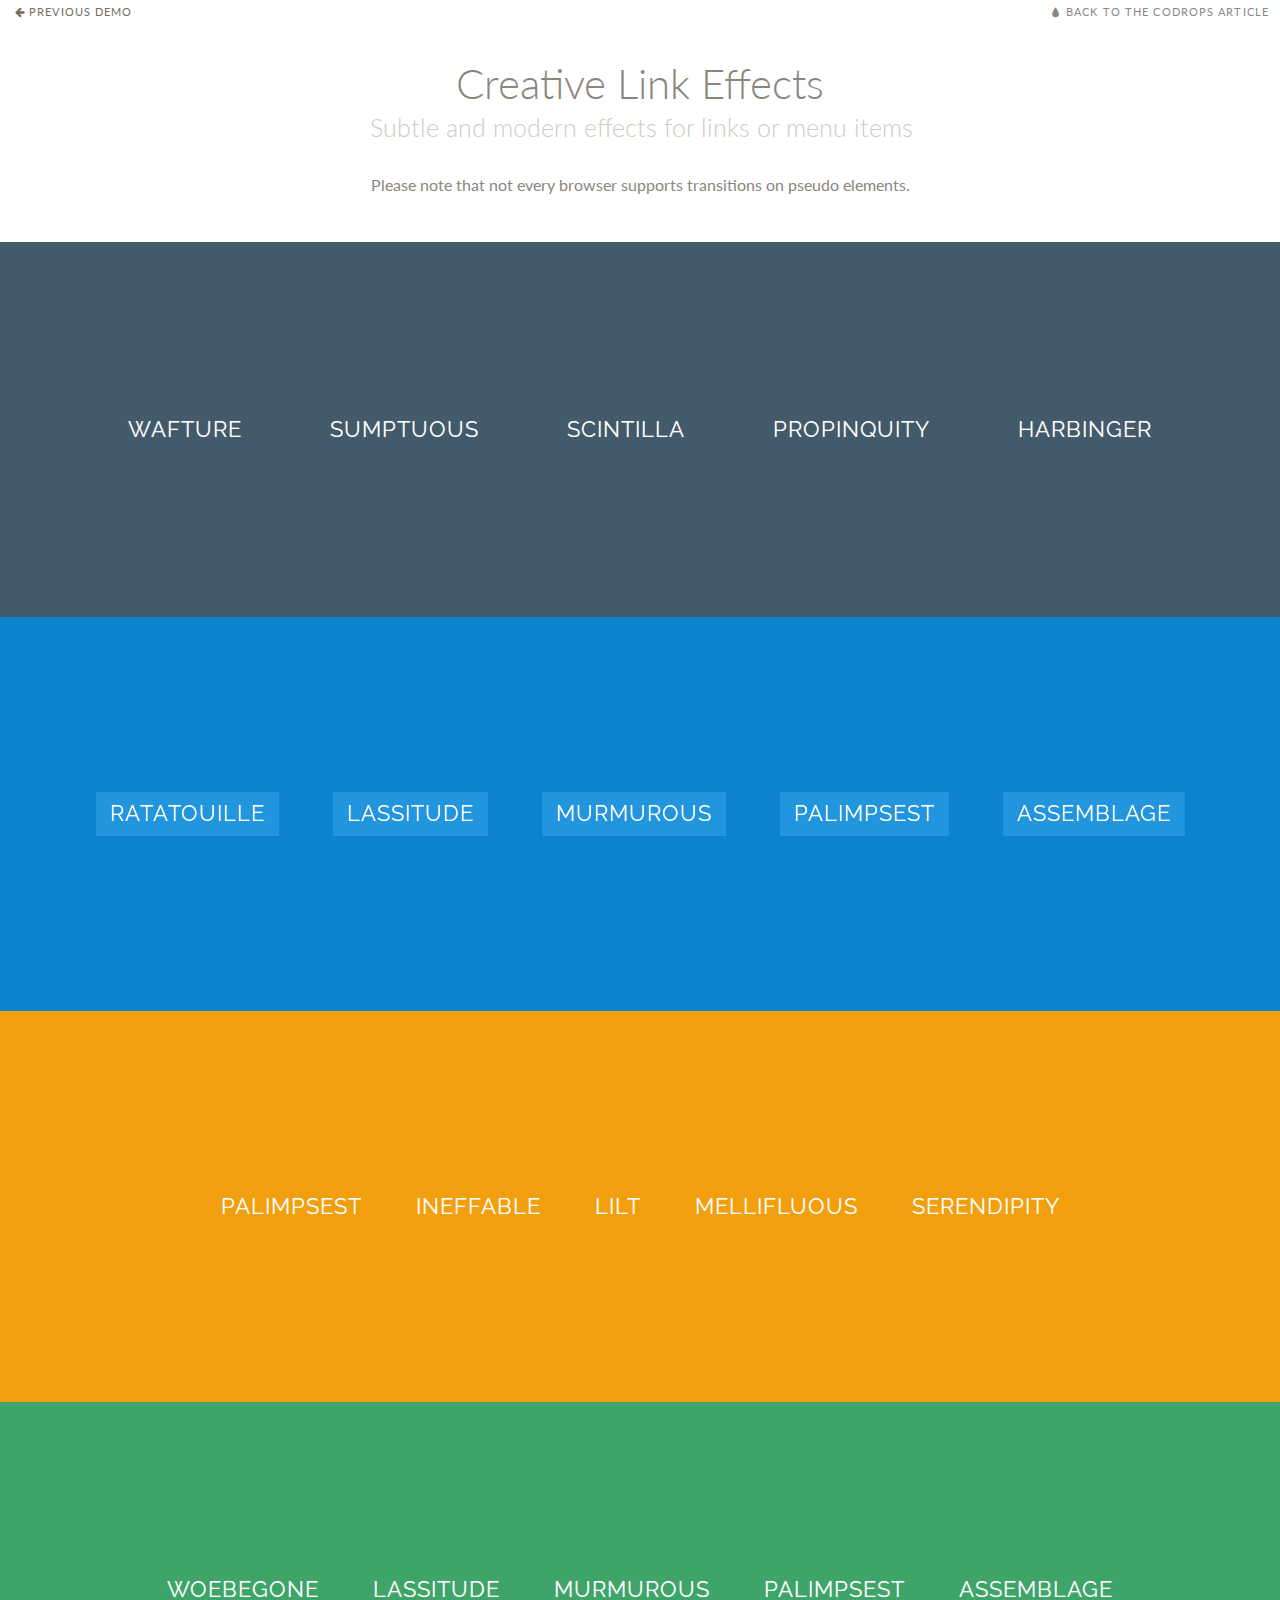
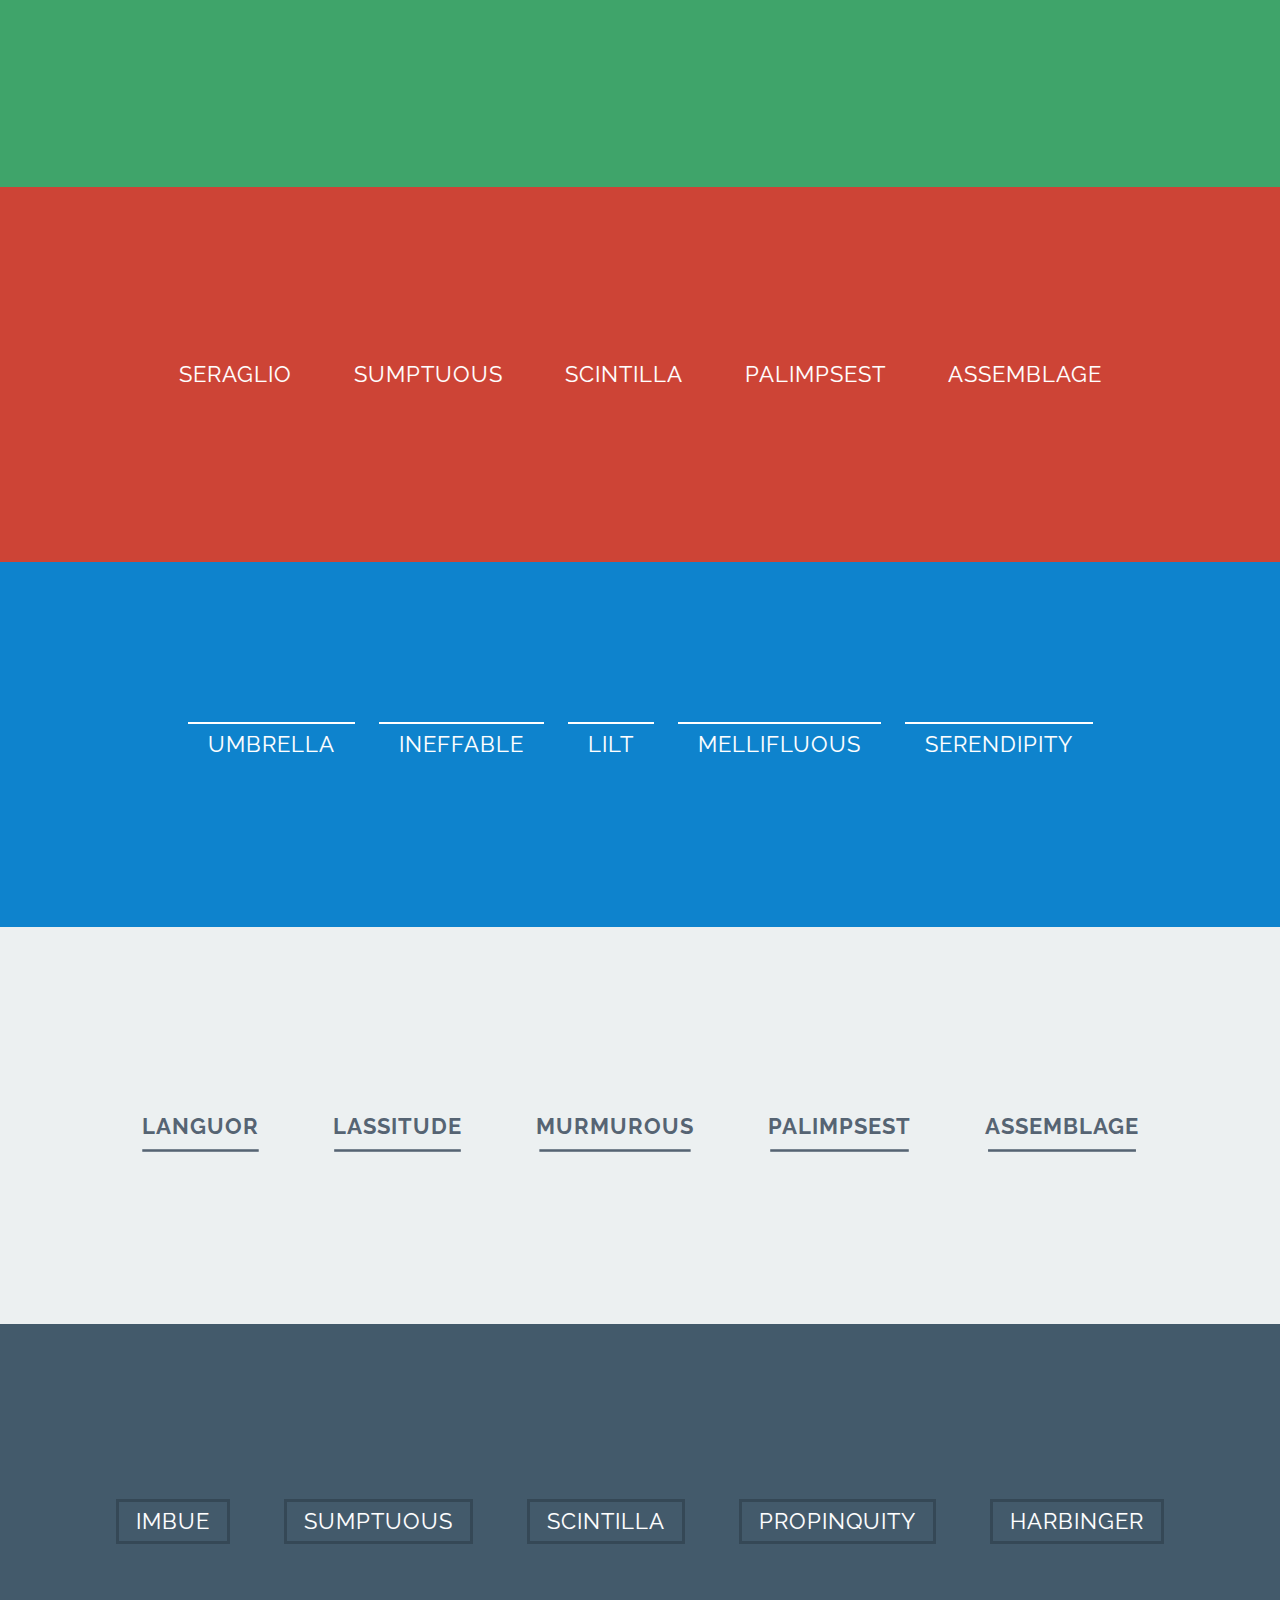
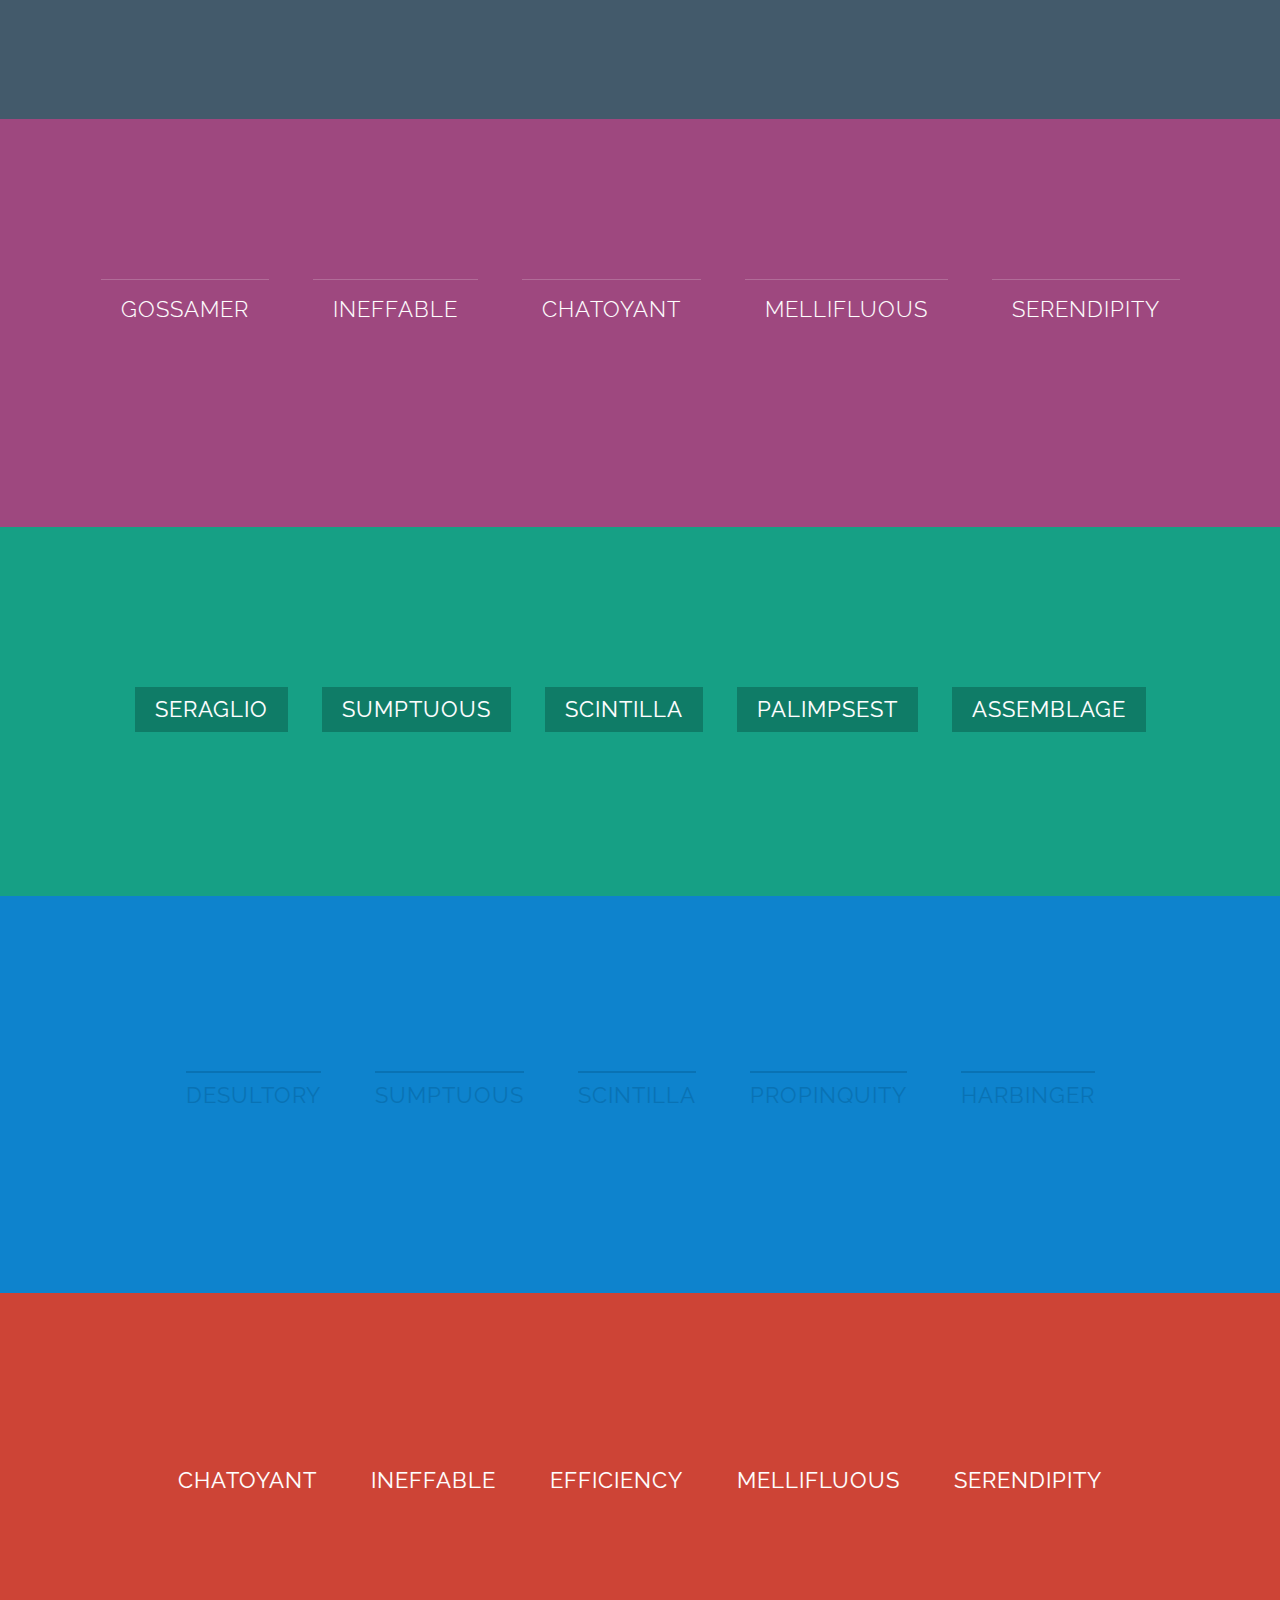
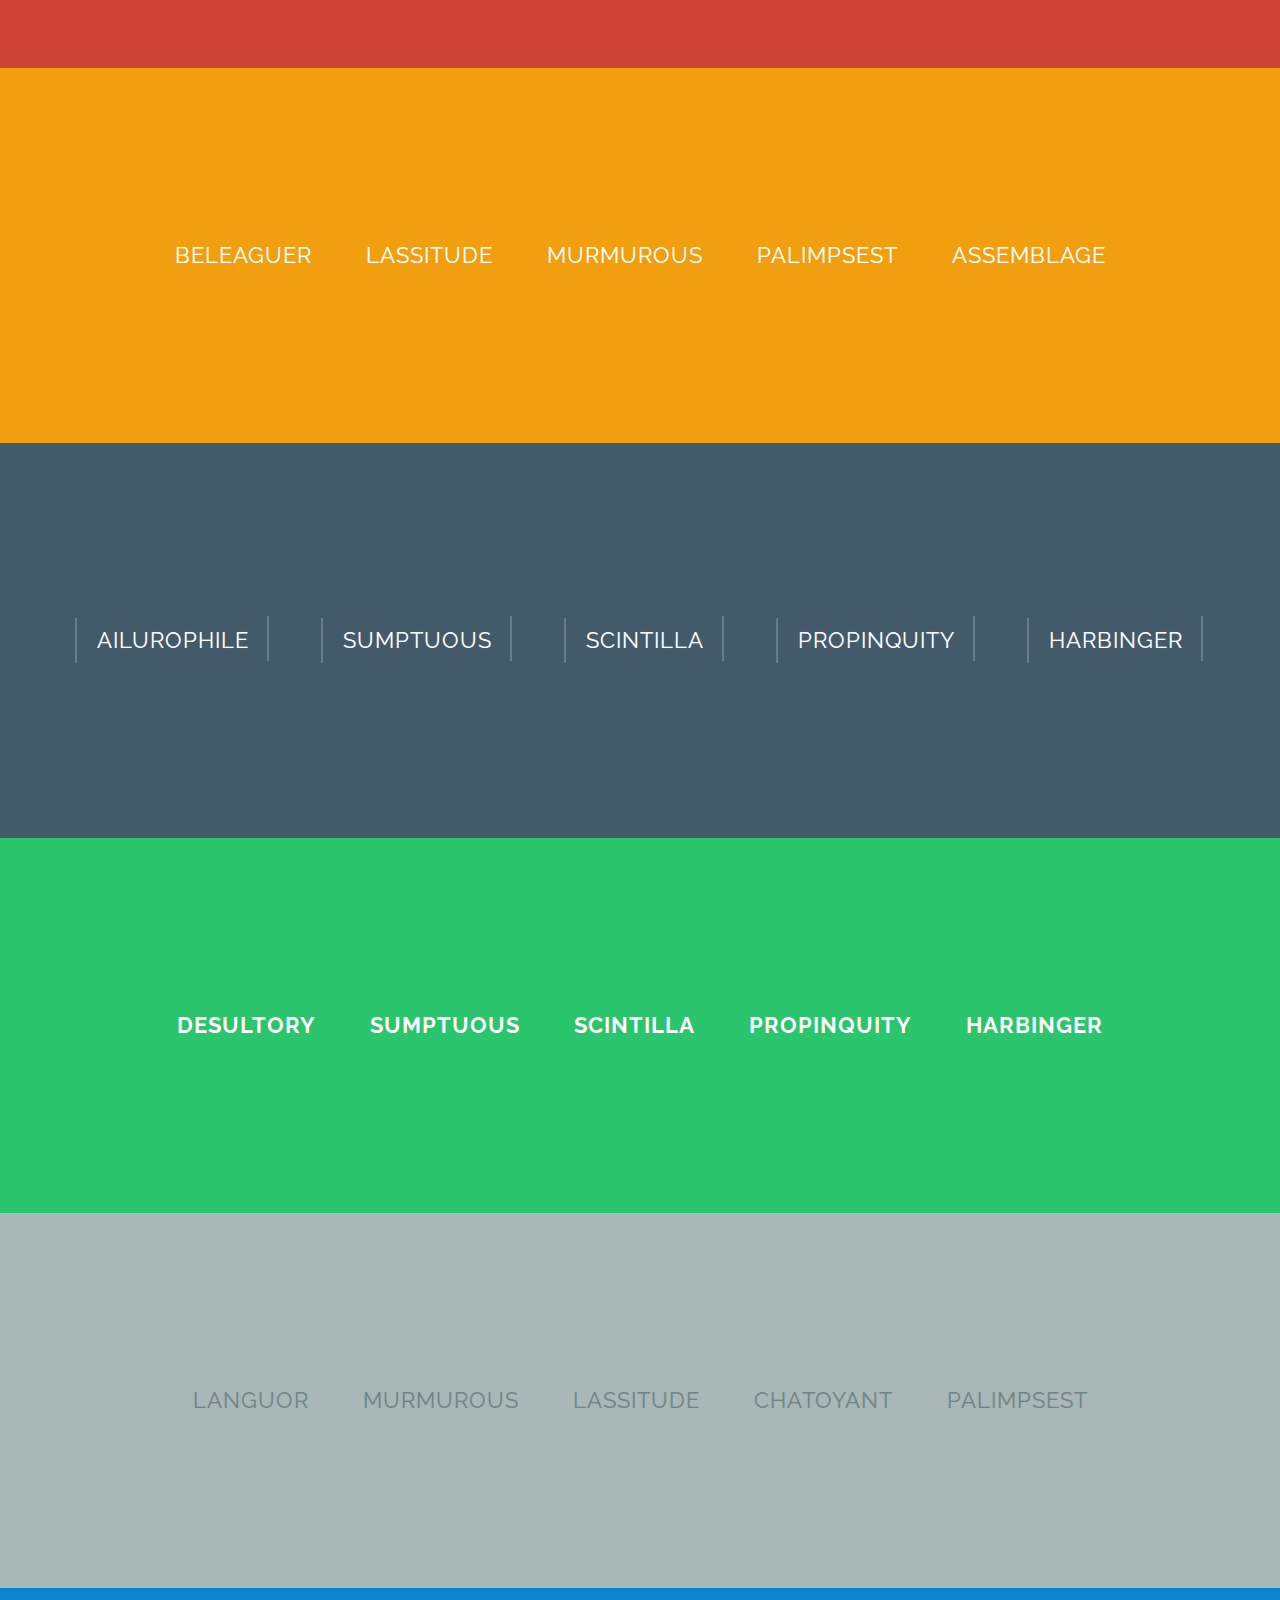
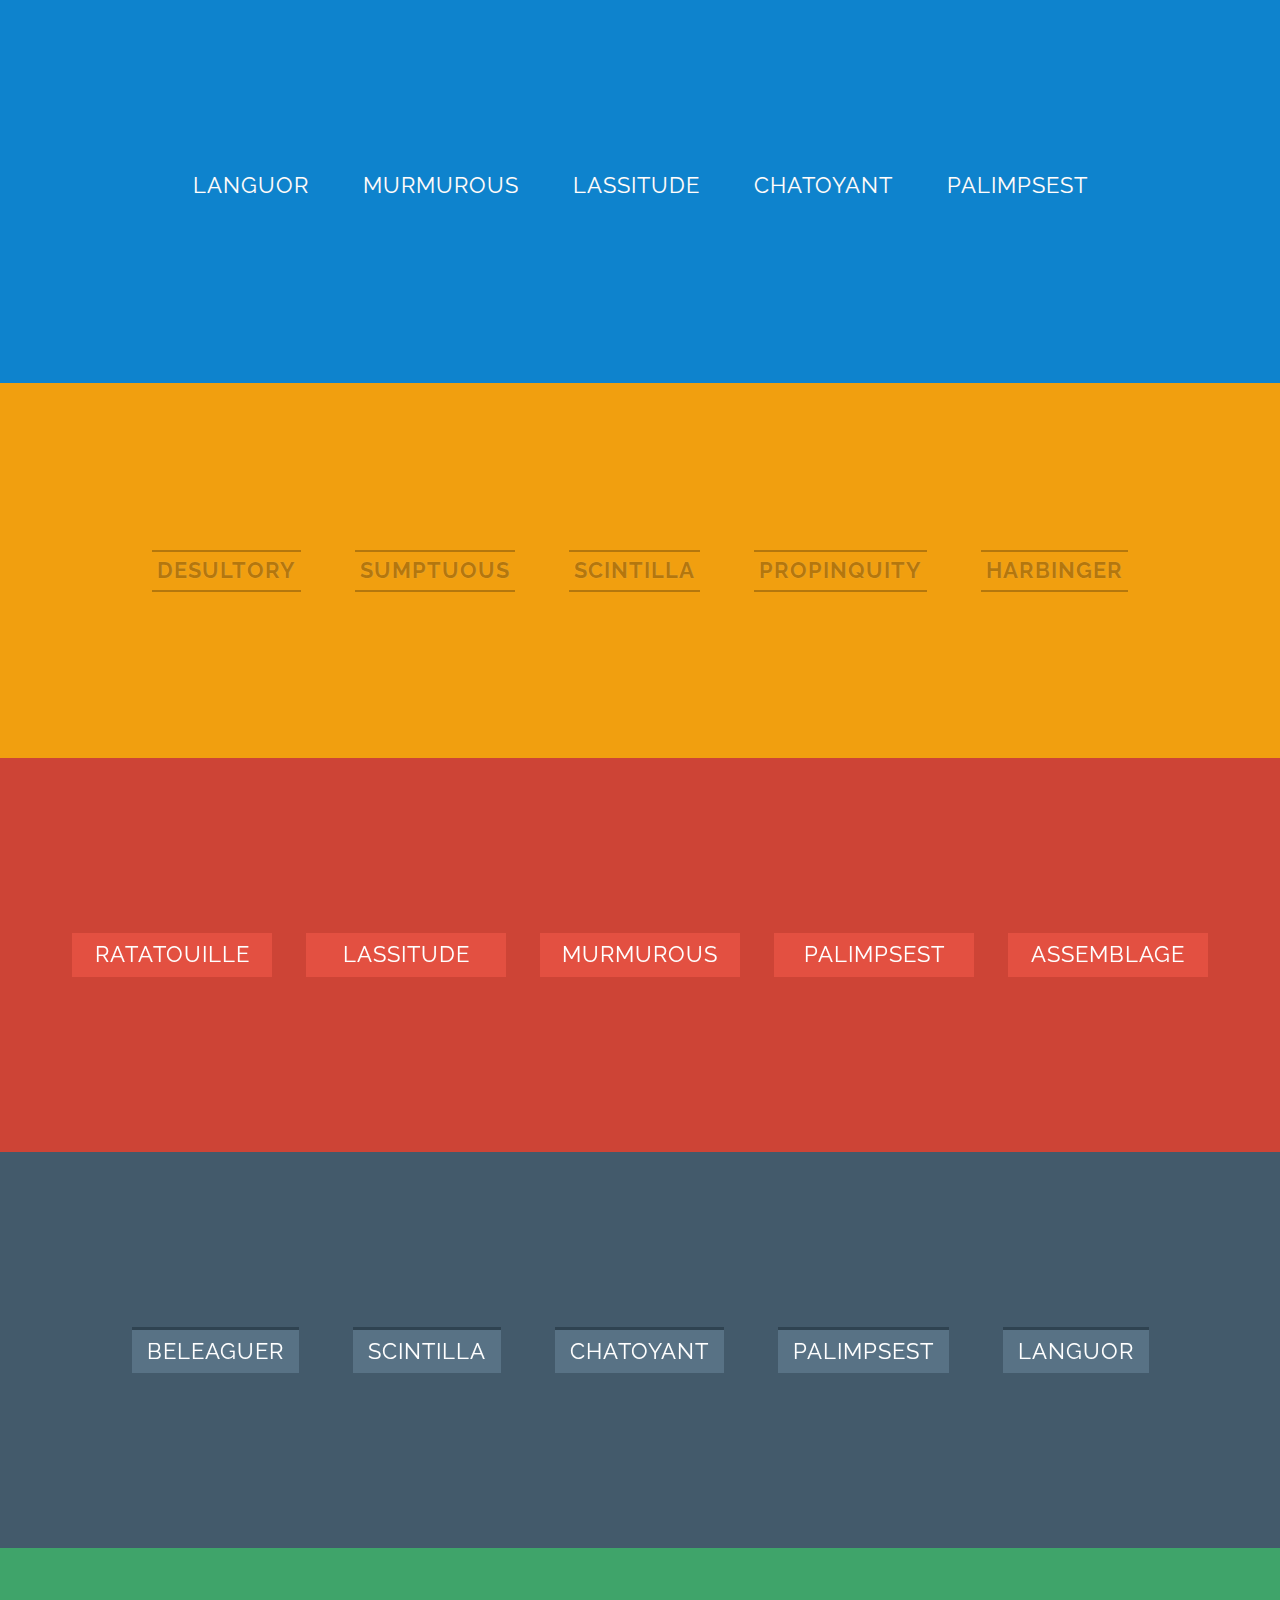
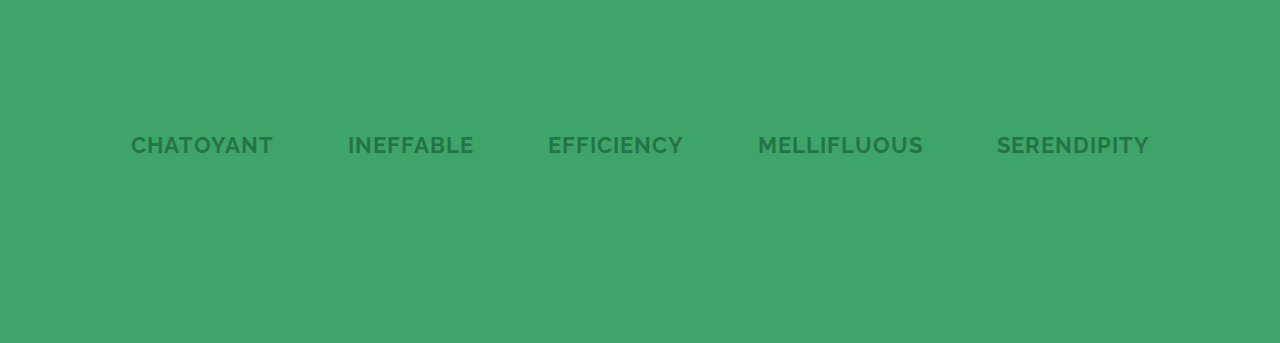
<file: source/CreativeLinkEffects/index.html>
<!DOCTYPE html>
<html lang="en" class="no-js">
	<head>
		<meta charset="UTF-8" />
		<meta http-equiv="X-UA-Compatible" content="IE=edge,chrome=1">
		<meta name="viewport" content="width=device-width, initial-scale=1.0">
		<title>Creative Link Effects</title>
		<meta name="description" content="Creative Link Effects: Subtle and modern effects for links or menu items" />
		<meta name="keywords" content="link effect, css transition, style, inspiration, css3, menu item, web design" />
		<meta name="author" content="Codrops" />
		<link rel="shortcut icon" href="../favicon.ico">
		<link rel="stylesheet" type="text/css" href="css/normalize.css" />
		<link rel="stylesheet" type="text/css" href="css/demo.css" />
		<link rel="stylesheet" type="text/css" href="css/component.css" />
		<script src="js/modernizr.custom.js"></script>
	</head>
	<body>
		<div class="container">
			<!-- Top Navigation -->
			<div class="codrops-top clearfix">
				<a class="codrops-icon codrops-icon-prev" href="http://tympanus.net/Development/3DEffectMobileShowcase/"><span>Previous Demo</span></a>
				<span class="right"><a class="codrops-icon codrops-icon-drop" href="http://tympanus.net/codrops/?p=16182"><span>Back to the Codrops Article</span></a></span>
			</div>
			<header>
				<h1>Creative Link Effects <span>Subtle and modern effects for links or menu items</span></h1>
				<p>Please note that not every browser supports transitions on pseudo elements.</p>
			</header>
			<section class="color-1">
				<nav class="cl-effect-1">
					<a href="#">Wafture</a>
					<a href="#">Sumptuous</a>
					<a href="#">Scintilla</a>
					<a href="#">Propinquity</a>
					<a href="#">Harbinger</a>
				</nav>
			</section>
			<section class="color-4">
				<nav class="cl-effect-2">
					<a href="#"><span data-hover="Ratatouille">Ratatouille</span></a>
					<a href="#"><span data-hover="Lassitude">Lassitude</span></a>
					<a href="#"><span data-hover="Murmurous">Murmurous</span></a>
					<a href="#"><span data-hover="Palimpsest">Palimpsest</span></a>
					<a href="#"><span data-hover="Assemblage">Assemblage</span></a>
				</nav>
			</section>
			<section class="color-6">
				<nav class="cl-effect-3">
					<a href="#">Palimpsest</a>
					<a href="#">Ineffable</a>
					<a href="#">Lilt</a>
					<a href="#">Mellifluous</a>
					<a href="#">Serendipity</a>
				</nav>
			</section>
			<section class="color-7">
				<nav class="cl-effect-4">
					<a href="#">Woebegone</a>
					<a href="#">Lassitude</a>
					<a href="#">Murmurous</a>
					<a href="#">Palimpsest</a>
					<a href="#">Assemblage</a>
				</nav>
			</section>
			<section class="color-5">
				<nav class="cl-effect-5">
					<a href="#"><span data-hover="Seraglio">Seraglio</span></a>
					<a href="#"><span data-hover="Sumptuous">Sumptuous</span></a>
					<a href="#"><span data-hover="Scintilla">Scintilla</span></a>
					<a href="#"><span data-hover="Palimpsest">Palimpsest</span></a>
					<a href="#"><span data-hover="Assemblage">Assemblage</span></a>
				</nav>
			</section>
			<section class="color-4">
				<nav class="cl-effect-6">
					<a href="#">Umbrella</a>
					<a href="#">Ineffable</a>
					<a href="#">Lilt</a>
					<a href="#">Mellifluous</a>
					<a href="#">Serendipity</a>
				</nav>
			</section>
			<section class="color-8">
				<nav class="cl-effect-7">
					<a href="#">Languor</a>
					<a href="#">Lassitude</a>
					<a href="#">Murmurous</a>
					<a href="#">Palimpsest</a>
					<a href="#">Assemblage</a>
				</nav>
			</section>
			<section class="color-1">
				<nav class="cl-effect-8">
					<a href="#">Imbue</a>
					<a href="#">Sumptuous</a>
					<a href="#">Scintilla</a>
					<a href="#">Propinquity</a>
					<a href="#">Harbinger</a>
				</nav>
			</section>
			<section class="color-9">
				<nav class="cl-effect-9">
					<a href="#"><span>Gossamer</span><span>Sumptuous Heart</span></a>
					<a href="#"><span>Ineffable</span><span>Evanescent Life</span></a>
					<a href="#"><span>Chatoyant</span><span>Assemblage Love</span></a>
					<a href="#"><span>Mellifluous</span><span>Mellifluous Will</span></a>
					<a href="#"><span>Serendipity</span><span>Serendipity Cut</span></a>
				</nav>
			</section>
			<section class="color-10">
				<nav class="cl-effect-10">
					<a href="#" data-hover="Seraglio"><span>Seraglio</span></a>
					<a href="#" data-hover="Sumptuous"><span>Sumptuous</span></a>
					<a href="#" data-hover="Scintilla"><span>Scintilla</span></a>
					<a href="#" data-hover="Palimpsest"><span>Palimpsest</span></a>
					<a href="#" data-hover="Assemblage"><span>Assemblage</span></a>
				</nav>
			</section>
			<section class="color-4">
				<nav class="cl-effect-11">
					<a href="#" data-hover="Desultory">Desultory</a>
					<a href="#" data-hover="Sumptuous">Sumptuous</a>
					<a href="#" data-hover="Scintilla">Scintilla</a>
					<a href="#" data-hover="Propinquity">Propinquity</a>
					<a href="#" data-hover="Harbinger">Harbinger</a>
				</nav>
			</section>
			<section class="color-5">
				<nav class="cl-effect-12">
					<a href="#">Chatoyant</a>
					<a href="#">Ineffable</a>
					<a href="#">Efficiency</a>
					<a href="#">Mellifluous</a>
					<a href="#">Serendipity</a>
				</nav>
			</section>
			<section class="color-6">
				<nav class="cl-effect-13">
					<a href="#">Beleaguer</a>
					<a href="#">Lassitude</a>
					<a href="#">Murmurous</a>
					<a href="#">Palimpsest</a>
					<a href="#">Assemblage</a>
				</nav>
			</section>
			<section class="color-1">
				<nav class="cl-effect-14">
					<a href="#">Ailurophile</a>
					<a href="#">Sumptuous</a>
					<a href="#">Scintilla</a>
					<a href="#">Propinquity</a>
					<a href="#">Harbinger</a>
				</nav>
			</section>
			<section class="color-3">
				<nav class="cl-effect-15">
					<a href="#" data-hover="Desultory">Desultory</a>
					<a href="#" data-hover="Sumptuous">Sumptuous</a>
					<a href="#" data-hover="Scintilla">Scintilla</a>
					<a href="#" data-hover="Propinquity">Propinquity</a>
					<a href="#" data-hover="Harbinger">Harbinger</a>
				</nav>
			</section>
			<section class="color-11">
				<nav class="cl-effect-16">
					<a href="#" data-hover="Languor">Languor</a>
					<a href="#" data-hover="Murmurous">Murmurous</a>
					<a href="#" data-hover="Lassitude">Lassitude</a>
					<a href="#" data-hover="Chatoyant">Chatoyant</a>
					<a href="#" data-hover="Palimpsest">Palimpsest</a>
				</nav>
			</section>
			<section class="color-4">
				<nav class="cl-effect-17">
					<a href="#" data-hover="Languor">Languor</a>
					<a href="#" data-hover="Murmurous">Murmurous</a>
					<a href="#" data-hover="Lassitude">Lassitude</a>
					<a href="#" data-hover="Chatoyant">Chatoyant</a>
					<a href="#" data-hover="Palimpsest">Palimpsest</a>
				</nav>
			</section>
			<section class="color-6">
				<nav class="cl-effect-18">
					<a href="#" data-hover="Desultory">Desultory</a>
					<a href="#" data-hover="Sumptuous">Sumptuous</a>
					<a href="#" data-hover="Scintilla">Scintilla</a>
					<a href="#" data-hover="Propinquity">Propinquity</a>
					<a href="#" data-hover="Harbinger">Harbinger</a>
				</nav>
			</section>
			<section class="color-5">
				<nav class="cl-effect-19">
					<a href="#"><span data-hover="Ratatouille">Ratatouille</span></a>
					<a href="#"><span data-hover="Lassitude">Lassitude</span></a>
					<a href="#"><span data-hover="Murmurous">Murmurous</span></a>
					<a href="#"><span data-hover="Palimpsest">Palimpsest</span></a>
					<a href="#"><span data-hover="Assemblage">Assemblage</span></a>
				</nav>
			</section>
			<section class="color-1">
				<nav class="cl-effect-20">
					<a href="#"><span data-hover="Beleaguer">Beleaguer</span></a>
					<a href="#"><span data-hover="Scintilla">Scintilla</span></a>
					<a href="#"><span data-hover="Chatoyant">Chatoyant</span></a>
					<a href="#"><span data-hover="Palimpsest">Palimpsest</span></a>
					<a href="#"><span data-hover="Languor">Languor</span></a>
				</nav>
			</section>
			<section class="color-7">
				<nav class="cl-effect-21">
					<a href="#">Chatoyant</a>
					<a href="#">Ineffable</a>
					<a href="#">Efficiency</a>
					<a href="#">Mellifluous</a>
					<a href="#">Serendipity</a>
				</nav>
			</section>
		</div><!-- /container -->
	</body>
</html>
</file>
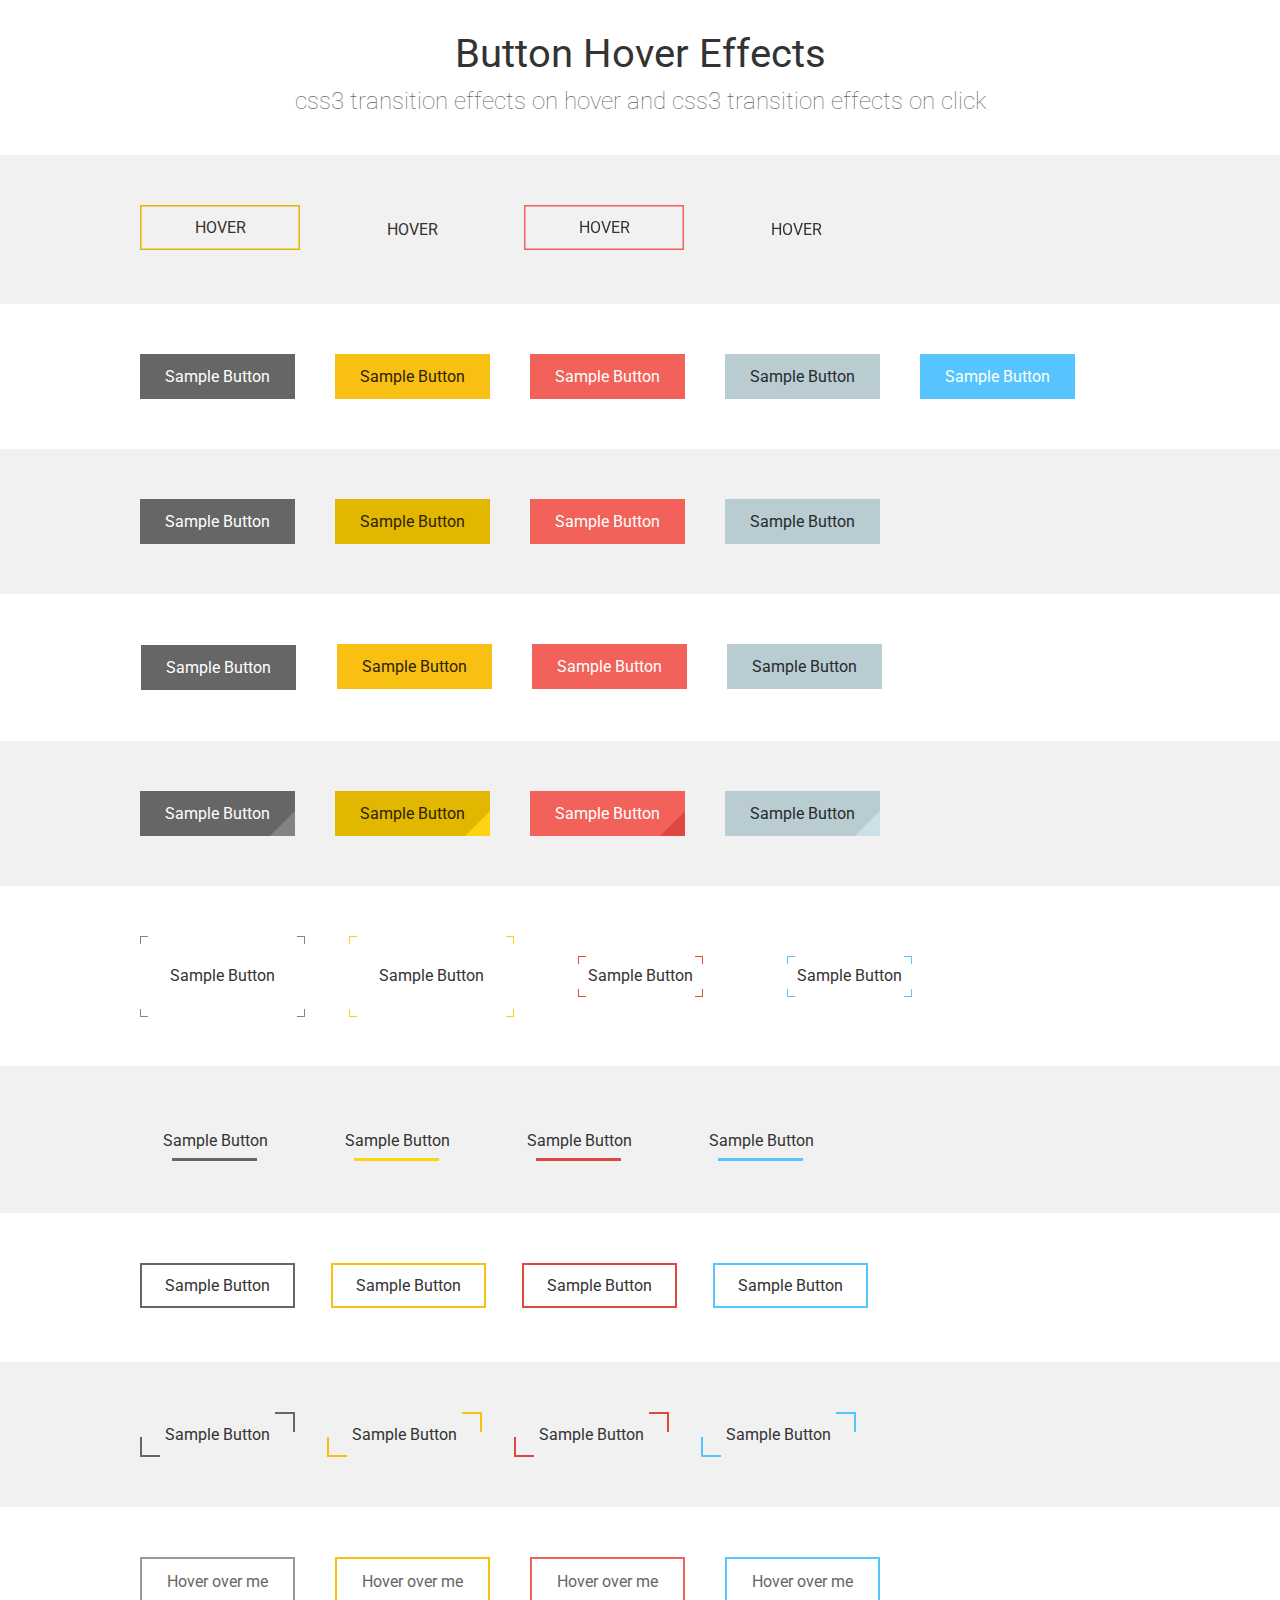
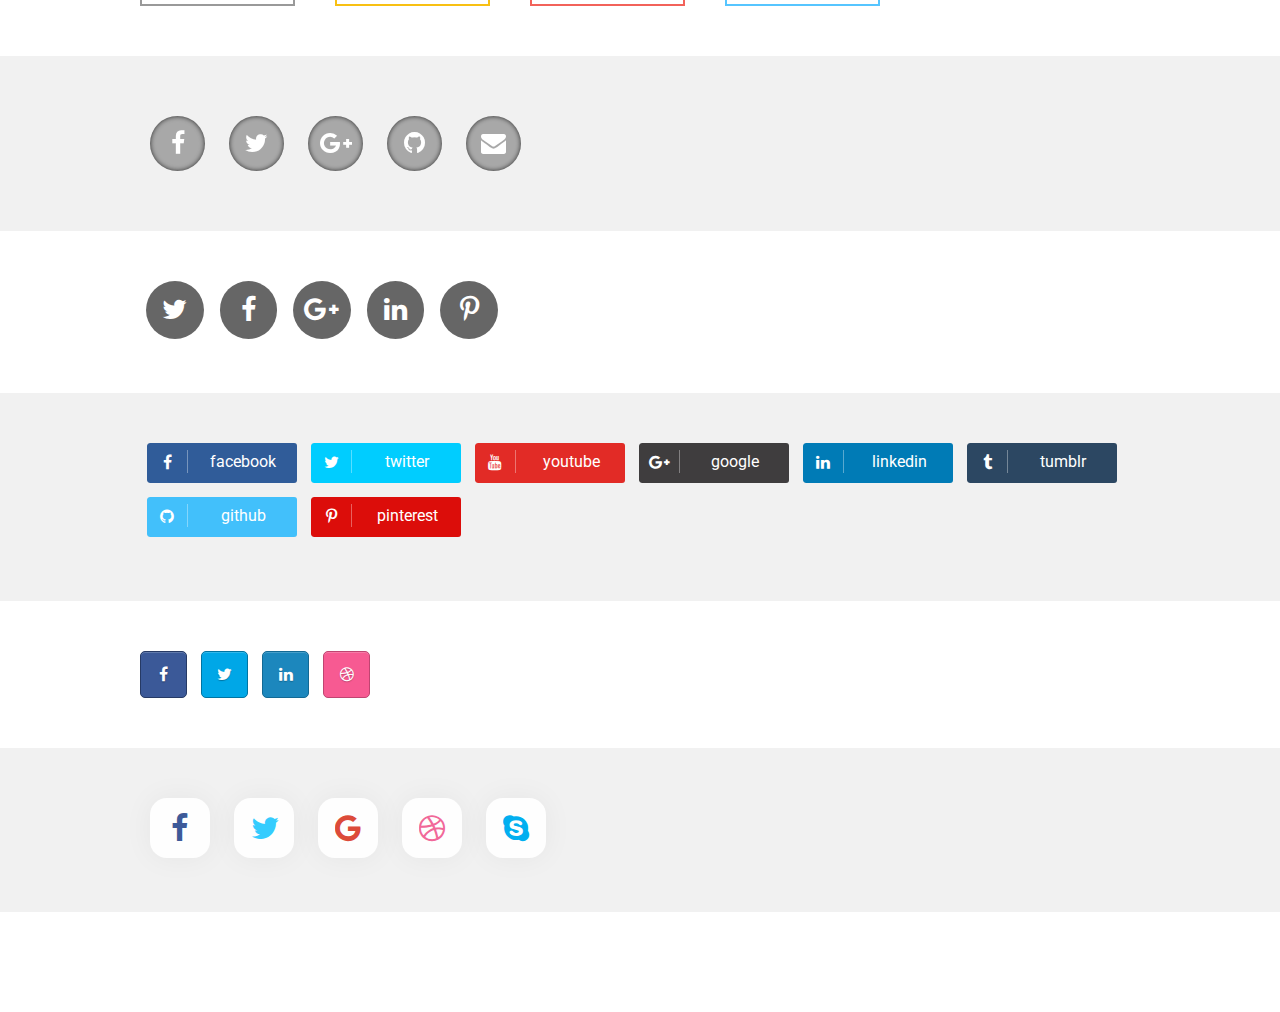
<file: source/hover-css3/index.html>
<!DOCTYPE html>
<html lang="zh">
<head>
<meta charset="UTF-8">
<meta http-equiv="X-UA-Compatible" content="IE=edge,chrome=1">
<meta name="viewport" content="width=device-width, initial-scale=1.0">
<title>最全面的CSS3鼠标滑过动画按钮集锦DEMO演示</title>

<link rel="stylesheet" type="text/css" href="css/normalize.css" />
<link href="css/font-awesome.min.css" rel="stylesheet">
<link rel="stylesheet" href="css/general.css">
<link rel="stylesheet" href="css/set_1.css">
<link rel="stylesheet" href="css/set_2.css">
<link rel="stylesheet" href="css/set_3.css">
<link rel="stylesheet" href="css/set_4.css">
<link rel="stylesheet" href="css/set_5.css">
<link rel="stylesheet" href="css/set_6.css">
<link rel="stylesheet" href="css/set_7.css">
<link rel="stylesheet" href="css/set_8.css">
<link rel="stylesheet" href="css/set_9.css">
<link rel="stylesheet" href="css/set_10.css">
<link rel="stylesheet" href="css/set_11.css">
<link rel="stylesheet" href="css/set_12.css">
<link rel="stylesheet" href="css/set_13.css">
<link rel="stylesheet" href="css/set_14.css">
<link rel="stylesheet" href="css/set_15.css">
<style type="text/css">
	body{margin:0;padding:0;}
	.post-header{max-width:100%;padding:15px 0;background:#fff;border-bottom:4px solid #38A8EB;clear:both;}
	.post-header .inner-header{max-width:1024px;margin:0 auto;}
	.post-header .inner-header a{outline:none;border:none;text-decoration:none;}
	.post-header .inner-header img{max-width:150px;}
	.post-footer{max-width:100%;padding:15px 0;background:#333;border-top:4px solid #38A8EB;color:#EEE;font-size:14px;text-align:center;clear:both;}
	.post-footer a{color:#38A8EB;text-decoration:none;border:none;outline:none;}
</style>

</head>
<body>

<section class="buttons">
	<h1>Button Hover Effects</h1>
	<h4>css3 transition effects on hover and css3 transition effects on click</h4>
	<!--Set 1 start-->
	<div class="container_odd">
	  <div class="set_container"> <a href="#" class="set_1_btn Vbtn-1"> <svg>
		<rect x="0" y="0" fill="none" width="100%" height="100%"></rect>
		</svg> Hover </a>
		<!--End of Button 1 -->
		<a href="#" class="set_1_btn Vbtn-2">Hover</a>
		<!--End of Button 2 -->

		<a href="#" class="set_1_btn Vbtn-3"> <svg>
		<rect x="0" y="0" fill="none" width="100%" height="100%"></rect>
		</svg> Hover </a>
		<!--End of Button 3 -->

		<a href="#" class="set_1_btn Vbtn-4">Hover</a>
		<!--End of Button 4 -->
		<div style="clear:both"></div>
	  </div>
	</div>
	<!--Set 1 end-->

	<!--Set 2 start-->
	<div class="container_even">
	  <div class="set_container">
		<div class="set_2_button color1 set_2_btn-1 icon-forward"><span>Sample Button</span></div>
		<!--End of Button 1 -->
		<div class="set_2_button color2 set_2_btn-1 icon-backward"><span>Sample Button</span></div>
		<!--End of Button 2 -->
		<div class="set_2_button color3 set_2_btn-2 icon-up"><span>Sample Button</span></div>
		<!--End of Button 3 -->
		<div class="set_2_button color4 set_2_btn-2 icon-down"><span>Sample Button</span></div>
		<!--End of Button 4 -->
		<div class="set_2_button color5 set_2_btn-2 icon-down"><span>Sample Button</span></div>
		<!--End of Button 5 -->
		<div style="clear:both"></div>
	  </div>
	</div>
	<!--Set 2 end-->

	<!--Set 3 start-->
	<div class="container_odd">
	  <div class="set_container">
		<div data-text="Hover" class="set_3_button"><span>Sample Button</span></div>
		<!--End of Button 1 -->
		<div data-text="Hover" class="set_3_button2"><span>Sample Button</span></div>
		<!--End of Button 2 -->
		<div data-text="Hover" class="set_3_button3"><span>Sample Button</span></div>
		<!--End of Button 3 -->
		<div data-text="Hover" class="set_3_button4"><span>Sample Button</span></div>
		<!--End of Button 4 -->
		<div style="clear:both"></div>
	  </div>
	</div>
	<!--Set 3 end-->

	<!--Set 4 start-->
	<div class="container_even">
	  <div class="set_container">
		<div class="set_4_button1 raised hoverable">
		  <div class="anim"></div>
		  <span>Sample Button</span> </div>
		<!--End of Button 1 -->
		<div class="set_4_button2 raised hoverable">
		  <div class="anim"></div>
		  <span>Sample Button</span> </div>
		<!--End of Button 2 -->
		<div class="set_4_button3 raised hoverable">
		  <div class="anim"></div>
		  <span>Sample Button</span> </div>
		<!--End of Button 3 -->
		<div class="set_4_button4 raised hoverable">
		  <div class="anim"></div>
		  <span>Sample Button</span> </div>
		<!--End of Button 4 -->
		<div style="clear:both"></div>
	  </div>
	</div>
	<!--Set 4 end-->

	<!--Set 5 start-->
	<div class="container_odd">
	  <div class="set_container">
		<div class="set_5_button">Sample Button</div>
		<!--End of Button 1 -->
		<div class="set_5_button2">Sample Button</div>
		<!--End of Button 2 -->
		<div class="set_5_button3">Sample Button</div>
		<!--End of Button 3 -->
		<div class="set_5_button4">Sample Button</div>
		<!--End of Button 4 -->
		<div style="clear:both"></div>
	  </div>
	</div>
	<!--Set 5 end-->

	<!--Set 6 start-->
	<div class="container_even">
	  <div class="set_container">
		<div class="set_6_btn out grey"> <span>Sample Button</span>
		  <div class="corners top"></div>
		  <div class="corners bottom"></div>
		</div>
		<!--End of Button 1 -->
		<div class="set_6_btn out yellow"> <span>Sample Button</span>
		  <div class="corners top"></div>
		  <div class="corners bottom"></div>
		</div>
		<!--End of Button 2 -->
		<div class="set_6_btn in red"> <span>Sample Button</span>
		  <div class="corners top"></div>
		  <div class="corners bottom"></div>
		</div>
		<!--End of Button 3 -->
		<div class="set_6_btn in blue"> <span>Sample Button</span>
		  <div class="corners top"></div>
		  <div class="corners bottom"></div>
		</div>
		<!--End of Button 4 -->
		<div style="clear:both"></div>
	  </div>
	</div>
	<!--Set 6 end-->

	<!--Set 7 start-->
	<div class="container_odd">
	  <div class="set_container">
		<div class="set_7_btn-wrapper"> <svg height="45" width="150" xmlns="#">
		  <rect id="set_7_button1" height="45" width="150"></rect>
		  </svg>
		  <div id="set_7_text"> <a href="">Sample Button</a> </div>
		</div>
		<!--End of Button 1 -->
		<div class="set_7_btn-wrapper"> <svg height="45" width="150" xmlns="#">
		  <rect id="set_7_button2" height="45" width="150"></rect>
		  </svg>
		  <div id="set_7_text"> <a href="">Sample Button</a> </div>
		</div>
		<!--End of Button 2 -->
		<div class="set_7_btn-wrapper"> <svg height="45" width="150" xmlns="#">
		  <rect id="set_7_button3" height="45" width="150"></rect>
		  </svg>
		  <div id="set_7_text"> <a href="">Sample Button</a> </div>
		</div>
		<!--End of Button 3 -->
		<div class="set_7_btn-wrapper"> <svg height="45" width="150" xmlns="#">
		  <rect id="set_7_button4" height="45" width="150"></rect>
		  </svg>
		  <div id="set_7_text"> <a href="">Sample Button</a> </div>
		</div>
		<!--End of Button 4 -->
		<div style="clear:both"></div>
	  </div>
	</div>
	<!--Set 7 end-->

	<!--Set 8 start-->
	<div class="container_even">
	  <div class="set_container">
		<div class="set_8_button outline" href="#">Sample Button<span class="lines"></span></div>
		<!--End of Button 1 -->
		<div class="set_8_button2 outline" href="#">Sample Button<span class="lines"></span></div>
		<!--End of Button 2 -->
		<div class="set_8_button3 outline" href="#">Sample Button<span class="lines"></span></div>
		<!--End of Button 3 -->
		<div class="set_8_button4 outline" href="#">Sample Button<span class="lines"></span></div>
		<!--End of Button 4 -->
		<div style="clear:both"></div>
	  </div>
	</div>
	<!--Set 8 end-->

	<!--Set 9 start-->
	<div class="container_odd">
	  <div class="set_container">
		<!--<h3>Set 9</h3>-->
		<div class="set_9_btn-corner"> <span class="line1"></span> <span class="line2"></span> <span class="line3"></span> <span class="line4"></span> Sample Button </div>
		<!--End of Button 1 -->
		<div class="set_9_btn2-corner"> <span class="line1"></span> <span class="line2"></span> <span class="line3"></span> <span class="line4"></span> Sample Button </div>
		<!--End of Button 2 -->
		<div class="set_9_btn3-corner"> <span class="line1"></span> <span class="line2"></span> <span class="line3"></span> <span class="line4"></span> Sample Button </div>
		<!--End of Button 3 -->
		<div class="set_9_btn4-corner"> <span class="line1"></span> <span class="line2"></span> <span class="line3"></span> <span class="line4"></span> Sample Button </div>
		<!--End of Button 4 -->
		<div style="clear:both"></div>
	  </div>
	</div>
	<!--Set 9 end-->

	<!--Set 10 start-->
	<div class="container_even">
	  <div class="set_container">
		<div class="set_10_button btn1">
		  <div class="icon">★</div>
		  <span>Hover over me</span> </div>
		<!--End of Button 1 -->
		<div class="set_10_button2 btn2">
		  <div class="icon">★</div>
		  <span>Hover over me</span> </div>
		<!--End of Button 2 -->
		<div class="set_10_button3 btn3">
		  <div class="icon">★</div>
		  <span>Hover over me</span> </div>
		<!--End of Button 3 -->
		<div class="set_10_button4 btn4">
		  <div class="icon">★</div>
		  <span>Hover over me</span> </div>
		<!--End of Button 4 -->

		<div style="clear:both"></div>
	  </div>
	</div>
	<!--Set 10 end-->

	<!--Set 11 start-->
	<div class="container_odd">
	  <div class="set_container">
		<div class="set_11_buttons animated"> <a href="#" class="facebook"><i class="fa fa-facebook"></i></a>
		  <!--End of Button 1 -->
		  <a href="#" class="twitter"><i class="fa fa-twitter"></i></a>
		  <!--End of Button 2 -->
		  <a href="#" class="google-plus"><i class="fa fa-google-plus"></i></a>
		  <!--End of Button 3 -->
		  <a href="#" class="github"><i class="fa fa-github"></i></a>
		  <!--End of Button 4 -->
		  <a href="#" class="email"><i class="fa fa-envelope"></i></a>
		  <!--End of Button 5 -->
		</div>
		<div style="clear:both"></div>
	  </div>
	</div>
	<!--Set 11 end-->

	<!--Set 12 start-->
	<div class="container_even">
	  <div class="set_container">
		<div class="set_12_icon-button twitter"><i class="fa fa-twitter"></i><span></span></div>
		<!--End of Button 1 -->
		<div class="set_12_icon-button facebook"><i class="fa fa-facebook"></i><span></span></div>
		<!--End of Button 2 -->
		<div href="#" class="set_12_icon-button google-plus"><i class="fa fa-google-plus"></i><span></span></div>
		<!--End of Button 3 -->
		<div href="#" class="set_12_icon-button linkedin"><i class="fa fa-linkedin"></i><span></span></div>
		<!--End of Button 4 -->
		<div href="#" class="set_12_icon-button pinterest"><i class="fa fa-pinterest-p"></i><span></span></div>
		<!--End of Button 5 -->
		<div style="clear:both"></div>
	  </div>
	</div>
	<!--Set 12 end-->

	<!--Set 13 start-->
	<div class="container_odd">
	  <div class="set_container">
		<div class="viavi_share">
		  <div class="Vbtn Vfacebook Vslide_x">
			<div class="Vicon"><i class="fa fa-facebook"></i></div>
			<div class="Vslide"> <span> facebook </span> </div>
			<div class="viavi_bg_button">
			  <div> facebook </div>
			</div>
		  </div>
		  <!--End of Button 1 -->
		  <div class="Vbtn Vtwitter Vslide_y">
			<div class="Vicon"><i class="fa fa-twitter"></i></div>
			<div class="Vslide"> <span> twitter </span> </div>
			<div class="viavi_bg_button">
			  <div>twitter </div>
			</div>
		  </div>
		  <!--End of Button 2 -->
		  <div class="Vbtn Vyoutube Vslide_nx">
			<div class="Vicon"><i class="fa fa-youtube"></i></div>
			<div class="Vslide"> <span> youtube </span> </div>
			<div class="viavi_bg_button">
			  <div>youtube</div>
			</div>
		  </div>
		  <!--End of Button 3 -->
		  <div class="Vbtn Vgplus Vslide_ny">
			<div class="Vicon"><i class="fa fa-google-plus"></i></div>
			<div class="Vslide"> <span> google </span> </div>
			<div class="viavi_bg_button">
			  <div>google</div>
			</div>
		  </div>
		  <!--End of Button 4 -->
		  <div class="Vbtn Vlinkedin Vslide_y">
			<div class="Vicon"><i class="fa fa-linkedin"></i></div>
			<div class="Vslide"> <span> linkedin </span> </div>
			<div class="viavi_bg_button">
			  <div>linkedin</div>
			</div>
		  </div>
		  <!--End of Button 5 -->
		  <div class="Vbtn Vtumblr Vslide_nx">
			<div class="Vicon"><i class="fa fa-tumblr"></i></div>
			<div class="Vslide"> <span> tumblr </span> </div>
			<div class="viavi_bg_button">
			  <div>tumblr</div>
			</div>
		  </div>
		  <!--End of Button 6 -->
		  <div class="Vbtn Vgithub Vslide_ny">
			<div class="Vicon"><i class="fa fa-github"></i></div>
			<div class="Vslide"> <span> github </span> </div>
			<div class="viavi_bg_button">
			  <div>github</div>
			</div>
		  </div>
		  <!--End of Button 7 -->
		  <div class="Vbtn Vpinterest Vslide_x">
			<div class="Vicon"><i class="fa fa-pinterest-p"></i></div>
			<div class="Vslide"> <span> pinterest </span> </div>
			<div class="viavi_bg_button">
			  <div>pinterest</div>
			</div>
		  </div>
		  <!--End of Button 8 -->
		</div>
		<div style="clear:both"></div>
	  </div>
	</div>
	<!--Set 13 end-->

	<!--Set 14 start-->
	<div class="container_even">
	  <div class="set_container">
		<div class="set_14_viavi-buttons">
		  <div class="Vfb" data-share="5"> <i class="fa fa-facebook"></i> </div>
		  <!--End of Button 1 -->
		  <div class="Vtw" data-share="10"> <i class="fa fa-twitter"></i> </div>
		  <!--End of Button 2 -->
		  <div class="Vin" data-share="3"> <i class="fa fa-linkedin"></i> </div>
		  <!--End of Button 3 -->
		  <div class="Vdb" data-share="22"> <i class="fa fa-dribbble"></i> </div>
		  <!--End of Button 4 -->
		</div>
		<div style="clear:both"></div>
	  </div>
	</div>
	<!--Set 14 end-->

	<!--Set 15 start-->
	<div class="container_odd">
	  <div class="set_container">
		<div class="set_15_social-buttons">
		  <div class="set_15_social-button Vfacebook"><i class="fa fa-facebook"></i></div>
		  <!--End of Button 1 -->
		  <div href="#" class="set_15_social-button Vtwitter"><i class="fa fa-twitter"></i></div>
		  <!--End of Button 2 -->
		  <div class="set_15_social-button Vgoogle"><i class="fa fa-google"></i></div>
		  <!--End of Button 3 -->
		  <div class="set_15_social-button Vdribbble"><i class="fa fa-dribbble"></i></div>
		  <!--End of Button 4 -->
		  <div class="set_15_social-button Vskype"><i class="fa fa-skype"></i></div>
		  <!--End of Button 5 -->
		</div>
		<div style="clear:both"></div>
	  </div>
	</div>
	<!--Set 15 end-->

	<!-- Set 16 start -->
	<div class="container_even">
	  <div class="set_container">
			<div class="set_16_viavi-buttons">

			</div>
			<div style="clear:both"></div>
	  </div>
	</div>
	<!-- Set 16 end -->
</section>

<div style="text-align:center;clear:both;margin-top:50px">
<!-- <script src="/gg_bd_ad_720x90.js" type="text/javascript"></script>
<script src="/follow.js" type="text/javascript"></script> -->
</div>

</body>
</html>
</file>
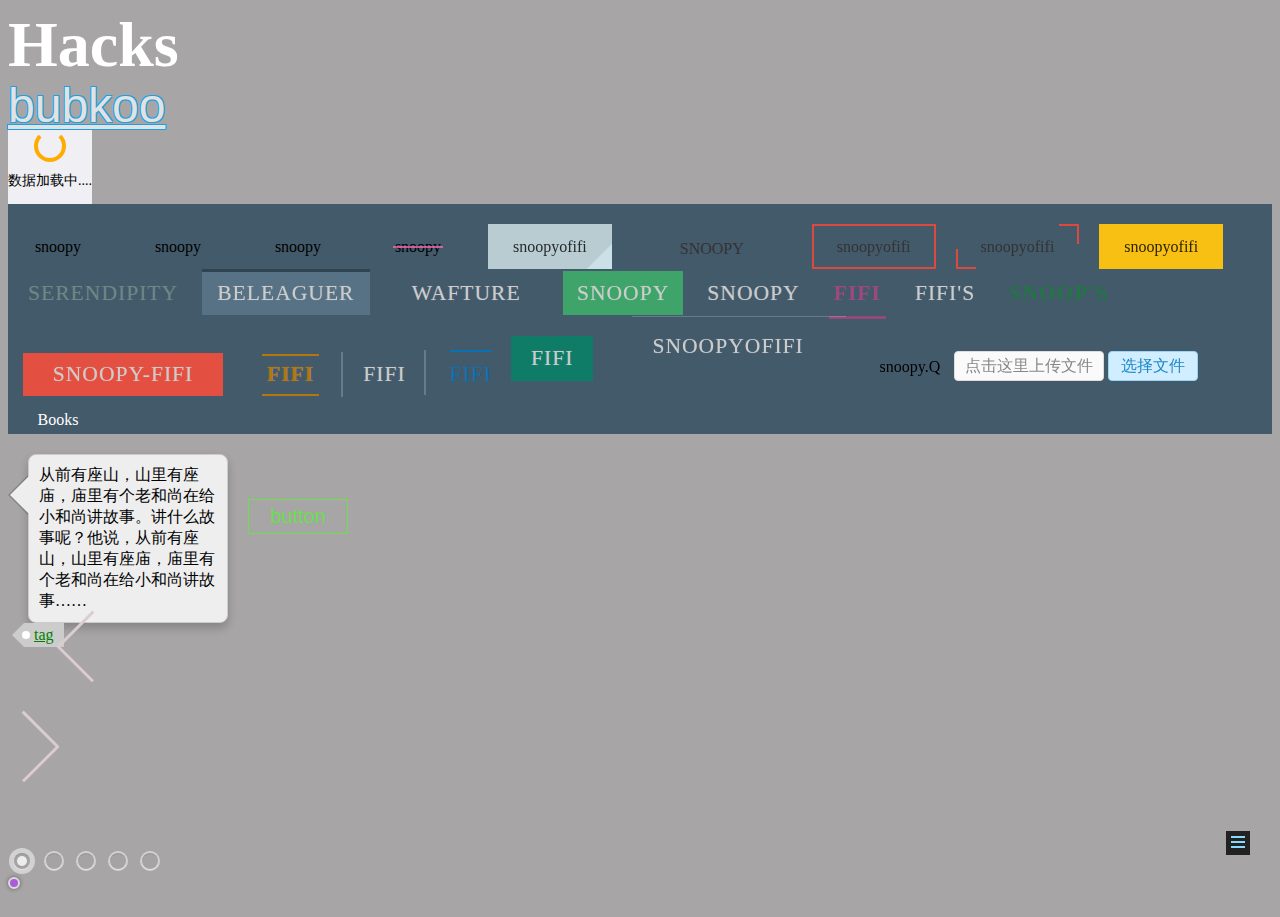
<file: before/before&transform.html>
<!DOCTYPE html>
<html lang="en">
<head>
	<meta charset="UTF-8">
	<title>Document</title>
	<link rel="stylesheet" href="before&transform.css">
</head>
<body>
<!-- animation -->
	<div class="branding">
	  <span>Hac<span class="logo-askew">k</span>s</span>
	</div>


<!-- text-shadow -->
	<a href="/" class="site-title">bubkoo</a>

<!-- input -->
	<div class="form">
		<input type="text" class="search-field">
	</div>


<!-- loading -->
	<div class="loading">
	  <div class="Loading__Backdrop page-loading">
			<div class="Loading__Circle">
			  <div>
			      <i></i>
			  </div>
			  <p>数据加载中....</p>
			</div>
		</div>
	</div>

<!-- btn-hover -->
	<div class="clearfix btns-wrap">
		<div class="public effect1">snoopy</div>
		<div class="public effect2">snoopy</div>
		<div class="public effect3">snoopy</div>
		<div class="public effect4">snoopy</div>
		<div class="public effect5">snoopyofifi</div>
		<div class="public effect6">snoopy</div>
		<div class="public effect7">snoopyofifi<span class="lines"></span></div>
		<div class="public effect8">
			<span class="line1"></span>
			<span class="line2"></span>
			<span class="line3"></span>
			<span class="line4"></span>
			snoopyofifi
		</div>
		<div class="public effect9">
			<div class="anim"></div>
			<span>snoopyofifi</span>
		</div>

		<a href="#" class="link effect10" data-hover="Serendipity">Serendipity</a>

		<a href="" class="link effect11"><span data-hover="Beleaguer">Beleaguer</span></a>

		<a href="#" class="link effect12">Wafture</a>

		<a href="#" class="link effect13"><span data-hover="snoopy">snoopy</span></a>

		<a href="#" class="link effect14">snoopy</a>

		<a href="#" class="link effect15">fifi</a>

		<a href="#" class="link effect16">fifi's</a>

		<a href="#" class="link effect17">snoop's</a>

		<a href="#" class="link effect18"><span data-hover="snoopy-fifi">snoopy-fifi</span></a>

		<a href="#" class="link effect19">fifi</a>

		<a href="#" class="link effect20">fifi</a>

		<a href="#" class="link effect21" data-hover="fifi">fifi</a>

		<a href="#" class="link effect22" data-hover="fifi"><span>fifi</span></a>

		<a href="#" class="link effect23"><span>snoopyofifi</span><span>snoopy love fifi forever</span></a>

		<a class="logo-site">snoopy.Q</a>
		<!-- file -->
		<a href="javascript:;" class="a-upload">
		    <input type="file" name="" id="">点击这里上传文件
		</a>

		<a href="javascript:;" class="file">选择文件
		    <input type="file" name="" id="">
		</a>

		<a href="/books" aria-label="Find books I’ve written and books that I’m currently writing" class="hn-link lk-rainbows">Books</a>
	</div>

<!-- triangle -->
	<div class="triangle clearfix">
		<div class="up"></div>
		<div class="down"></div>
		<div class="left"></div>
		<div class="right"></div>
		<div class="tip">
			从前有座山，山里有座庙，庙里有个老和尚在给小和尚讲故事。讲什么故事呢？他说，从前有座山，山里有座庙，庙里有个老和尚在给小和尚讲故事……
		</div>
		<button class="btn" data-tip="ToolTip">button</button>
	</div>

	<a href="#" class="triangle_tag">tag</a>



<!-- Navigation Arrow / Dots -->
	<nav class="nav-arrow">
		<span class="prev">
			<i></i>
		</span>
		<span class="next">
			<i></i>
		</span>
	</nav>
	<nav id="nav-dots" class="nav-dots clearfix">
		<span class="nav-dot-current"></span>
		<span></span>
		<span></span>
		<span></span>
		<span></span>
	</nav>


<!-- sidebar-btn -->
	<div class="sidebar-toggle">
		<div class="sidebar-toggle-line-wrap">
			<span class="sidebar-toggle-line sidebar-toggle-line-first"></span>
			<span class="sidebar-toggle-line sidebar-toggle-line-middle"></span>
			<span class="sidebar-toggle-line sidebar-toggle-line-last"></span>
		</div>
	</div>

<!-- eye -->
	<div id="beastainer">
    <img id="beast404le" src="./images/beast-404_LE.png" alt="">
    <img id="beast404re" src="./images/beast-404_RE.png" alt="">
    <img class="beast 404" src="./images/beast-404.png" alt="">
  </div>

<!-- tip -->
	<div class="tip-wrap">
		<a class="tip-point active" data-id="17164" style="left: 0px; top: 0px; background: rgb(175, 44, 253);">
			<div class="pulse-inner1"></div>
			<div class="pulse-inner2"></div>
		</a>
	</div>



<script>
	function randomString(len) {
	  len = len || 32;
	  var chars = 'ABCDEFGHJKMNPQRSTWXYZabcdefhijkmnprstwxyz2345678';
	  var maxPos = chars.length;
  	var pwd = '';
	  for (i = 0; i < len; i++) {
	    pwd += chars.charAt(Math.floor(Math.random() * maxPos));
	  }
	  return pwd;
	}
	randomString()
</script>

</body>
</html>
</file>
<file: source/CreativeLinkEffects/css/demo.css>
@import url(http://fonts.googleapis.com/css?family=Lato:300,400,700|Raleway:400,300,700);
@font-face {
	font-family: 'codropsicons';
	src:url('../fonts/codropsicons/codropsicons.eot');
	src:url('../fonts/codropsicons/codropsicons.eot?#iefix') format('embedded-opentype'),
		url('../fonts/codropsicons/codropsicons.woff') format('woff'),
		url('../fonts/codropsicons/codropsicons.ttf') format('truetype'),
		url('../fonts/codropsicons/codropsicons.svg#codropsicons') format('svg');
	font-weight: normal;
	font-style: normal;
}

.container > header,
.codrops-top {
	font-family: 'Lato', Arial, sans-serif;
}

.container > header {
	margin: 0 auto;
	padding: 2em;
	text-align: center;
	color: #89867e;
}

.container > header h1 {
	font-size: 2.625em;
	line-height: 1.3;
	margin: 0;
	font-weight: 300;
}

.container > header span {
	display: block;
	font-size: 60%;
	color: #ceccc6;
	padding: 0 0 0.6em 0.1em;
}

/* To Navigation Style */
.codrops-top {
	background: #fff;
	background: rgba(255, 255, 255, 0.6);
	text-transform: uppercase;
	width: 100%;
	font-size: 0.69em;
	line-height: 2.2;
}

.codrops-top a {
	text-decoration: none;
	padding: 0 1em;
	letter-spacing: 0.1em;
	color: #888;
	display: inline-block;
}

.codrops-top a:hover {
	background: rgba(255,255,255,0.95);
	color: #716d62;
}

.codrops-top span.right {
	float: right;
}

.codrops-top span.right a {
	float: left;
	display: block;
}

.codrops-icon:before {
	font-family: 'codropsicons';
	margin: 0 4px;
	speak: none;
	font-style: normal;
	font-weight: normal;
	font-variant: normal;
	text-transform: none;
	line-height: 1;
	-webkit-font-smoothing: antialiased;
}

.codrops-icon-drop:before {
	content: "\e001";
}

.codrops-icon-prev:before {
	content: "\e004";
}

.container > section {
	margin: 0 auto;
	padding: 10em 3em;
	text-align: center;
}

.color-1 {
	background: #435a6b;
}

.color-2 {
	background: #f39c12;
}

.color-3 {
	background: #2ac56c;
}

.color-4 {
	background: #0e83cd;
}

.color-5 {
	background: #cd4436;
}

.color-6 {
	background: #f19f0f;
}

.color-7 {
	background: #3fa46a;
}

.color-8 {
	background: #ecf0f1;
}

.color-9 {
	background: #9e487f;
}

.color-10 {
	background: #16a085;
}

.color-11 {
	background: #aab7b7;
}

@media screen and (max-width: 25em) {

	.codrops-icon span {
		display: none;
	}

}
</file>
<file: source/CreativeLinkEffects/css/component.css>
*,
*:after,
*::before {
    -webkit-box-sizing: border-box;
    -moz-box-sizing: border-box;
    box-sizing: border-box;
}

body {
	font-family: 'Raleway', sans-serif;
}

nav a {
	position: relative;
	display: inline-block;
	margin: 15px 25px;
	outline: none;
	color: #fff;
	text-decoration: none;
	text-transform: uppercase;
	letter-spacing: 1px;
	font-weight: 400;
	text-shadow: 0 0 1px rgba(255,255,255,0.3);
	font-size: 1.35em;
}

nav a:hover,
nav a:focus {
	outline: none;
}

/* Effect 1: Brackets */
.cl-effect-1 a::before,
.cl-effect-1 a::after {
	display: inline-block;
	opacity: 0;
	-webkit-transition: -webkit-transform 0.3s, opacity 0.2s;
	-moz-transition: -moz-transform 0.3s, opacity 0.2s;
	transition: transform 0.3s, opacity 0.2s;
}

.cl-effect-1 a::before {
	margin-right: 10px;
	content: '[';
	-webkit-transform: translateX(20px);
	-moz-transform: translateX(20px);
	transform: translateX(20px);
}

.cl-effect-1 a::after {
	margin-left: 10px;
	content: ']';
	-webkit-transform: translateX(-20px);
	-moz-transform: translateX(-20px);
	transform: translateX(-20px);
}

.cl-effect-1 a:hover::before,
.cl-effect-1 a:hover::after,
.cl-effect-1 a:focus::before,
.cl-effect-1 a:focus::after {
	opacity: 1;
	-webkit-transform: translateX(0px);
	-moz-transform: translateX(0px);
	transform: translateX(0px);
}

/* Effect 2: 3D rolling links, idea from http://hakim.se/thoughts/rolling-links */
.cl-effect-2 a {
	line-height: 44px;
	-webkit-perspective: 1000px;
	-moz-perspective: 1000px;
	perspective: 1000px;
}

.cl-effect-2 a span {
	position: relative;
	display: inline-block;
	padding: 0 14px;
	background: #2195de;
	-webkit-transition: -webkit-transform 0.3s;
	-moz-transition: -moz-transform 0.3s;
	transition: transform 0.3s;
	-webkit-transform-origin: 50% 0;
	-moz-transform-origin: 50% 0;
	transform-origin: 50% 0;
	-webkit-transform-style: preserve-3d;
	-moz-transform-style: preserve-3d;
	transform-style: preserve-3d;
}

.csstransforms3d .cl-effect-2 a span::before {
	position: absolute;
	top: 100%;
	left: 0;
	width: 100%;
	height: 100%;
	background: #0965a0;
	content: attr(data-hover);
	-webkit-transition: background 0.3s;
	-moz-transition: background 0.3s;
	transition: background 0.3s;
	-webkit-transform: rotateX(-90deg);
	-moz-transform: rotateX(-90deg);
	transform: rotateX(-90deg);
	-webkit-transform-origin: 50% 0;
	-moz-transform-origin: 50% 0;
	transform-origin: 50% 0;
}

.cl-effect-2 a:hover span,
.cl-effect-2 a:focus span {
	-webkit-transform: rotateX(90deg) translateY(-22px);
	-moz-transform: rotateX(90deg) translateY(-22px);
	transform: rotateX(90deg) translateY(-22px);
}

.csstransforms3d .cl-effect-2 a:hover span::before,
.csstransforms3d .cl-effect-2 a:focus span::before {
	background: #28a2ee;
}

/* Effect 3: bottom line slides/fades in */
.cl-effect-3 a {
	padding: 8px 0;
}

.cl-effect-3 a::after {
	position: absolute;
	top: 100%;
	left: 0;
	width: 100%;
	height: 4px;
	background: rgba(0,0,0,0.1);
	content: '';
	opacity: 0;
	-webkit-transition: opacity 0.3s, -webkit-transform 0.3s;
	-moz-transition: opacity 0.3s, -moz-transform 0.3s;
	transition: opacity 0.3s, transform 0.3s;
	-webkit-transform: translateY(10px);
	-moz-transform: translateY(10px);
	transform: translateY(10px);
}

.cl-effect-3 a:hover::after,
.cl-effect-3 a:focus::after {
	opacity: 1;
	-webkit-transform: translateY(0px);
	-moz-transform: translateY(0px);
	transform: translateY(0px);
}

/* Effect 4: bottom border enlarge */
.cl-effect-4 a {
	padding: 0 0 10px;
}

.cl-effect-4 a::after {
	position: absolute;
	top: 100%;
	left: 0;
	width: 100%;
	height: 1px;
	background: #fff;
	content: '';
	opacity: 0;
	-webkit-transition: height 0.3s, opacity 0.3s, -webkit-transform 0.3s;
	-moz-transition: height 0.3s, opacity 0.3s, -moz-transform 0.3s;
	transition: height 0.3s, opacity 0.3s, transform 0.3s;
	-webkit-transform: translateY(-10px);
	-moz-transform: translateY(-10px);
	transform: translateY(-10px);
}

.cl-effect-4 a:hover::after,
.cl-effect-4 a:focus::after {
	height: 5px;
	opacity: 1;
	-webkit-transform: translateY(0px);
	-moz-transform: translateY(0px);
	transform: translateY(0px);
}

/* Effect 5: same word slide in */
.cl-effect-5 a {
	overflow: hidden;
	padding: 0 4px;
	height: 1em;
}

.cl-effect-5 a span {
	position: relative;
	display: inline-block;
	-webkit-transition: -webkit-transform 0.3s;
	-moz-transition: -moz-transform 0.3s;
	transition: transform 0.3s;
}

.cl-effect-5 a span::before {
	position: absolute;
	top: 100%;
	content: attr(data-hover);
	font-weight: 700;
	-webkit-transform: translate3d(0,0,0);
	-moz-transform: translate3d(0,0,0);
	transform: translate3d(0,0,0);
}

.cl-effect-5 a:hover span,
.cl-effect-5 a:focus span {
	-webkit-transform: translateY(-100%);
	-moz-transform: translateY(-100%);
	transform: translateY(-100%);
}

/* Effect 6: right angle slides down over title  */
.cl-effect-6 a {
	margin: 0 10px;
	padding: 10px 20px;
}

.cl-effect-6 a::before {
	position: absolute;
	top: 0;
	left: 0;
	width: 100%;
	height: 2px;
	background: #fff;
	content: '';
	-webkit-transition: top 0.3s;
	-moz-transition: top 0.3s;
	transition: top 0.3s;
}

.cl-effect-6 a::after {
	position: absolute;
	top: 0;
	left: 0;
	width: 2px;
	height: 2px;
	background: #fff;
	content: '';
	-webkit-transition: height 0.3s;
	-moz-transition: height 0.3s;
	transition: height 0.3s;
}

.cl-effect-6 a:hover::before {
	top: 100%;
	opacity: 1;
}

.cl-effect-6 a:hover::after {
	height: 100%;
}

/* Effect 7: second border slides up */
.cl-effect-7 a {
	padding: 12px 10px 10px;
	color: #566473;
	text-shadow: none;
	font-weight: 700;
}

.cl-effect-7 a::before,
.cl-effect-7 a::after {
	position: absolute;
	top: 100%;
	left: 0;
	width: 100%;
	height: 3px;
	background: #566473;
	content: '';
	-webkit-transition: -webkit-transform 0.3s;
	-moz-transition: -moz-transform 0.3s;
	transition: transform 0.3s;
	-webkit-transform: scale(0.85);
	-moz-transform: scale(0.85);
	transform: scale(0.85);
}

.cl-effect-7 a::after {
	opacity: 0;
	-webkit-transition: top 0.3s, opacity 0.3s, -webkit-transform 0.3s;
	-moz-transition: top 0.3s, opacity 0.3s, -moz-transform 0.3s;
	transition: top 0.3s, opacity 0.3s, transform 0.3s;
}

.cl-effect-7 a:hover::before,
.cl-effect-7 a:hover::after,
.cl-effect-7 a:focus::before,
.cl-effect-7 a:focus::after {
	-webkit-transform: scale(1);
	-moz-transform: scale(1);
	transform: scale(1);
}

.cl-effect-7 a:hover::after,
.cl-effect-7 a:focus::after {
	top: 0%;
	opacity: 1;
}

/* Effect 8: border slight translate */
.cl-effect-8 a {
	padding: 10px 20px;
}

.cl-effect-8 a::before,
.cl-effect-8 a::after  {
	position: absolute;
	top: 0;
	left: 0;
	width: 100%;
	height: 100%;
	border: 3px solid #354856;
	content: '';
	-webkit-transition: -webkit-transform 0.3s, opacity 0.3s;
	-moz-transition: -moz-transform 0.3s, opacity 0.3s;
	transition: transform 0.3s, opacity 0.3s;
}

.cl-effect-8 a::after  {
	border-color: #fff;
	opacity: 0;
	-webkit-transform: translateY(-7px) translateX(6px);
	-moz-transform: translateY(-7px) translateX(6px);
	transform: translateY(-7px) translateX(6px);
}

.cl-effect-8 a:hover::before,
.cl-effect-8 a:focus::before {
	opacity: 0;
	-webkit-transform: translateY(5px) translateX(-5px);
	-moz-transform: translateY(5px) translateX(-5px);
	transform: translateY(5px) translateX(-5px);
}

.cl-effect-8 a:hover::after,
.cl-effect-8 a:focus::after  {
	opacity: 1;
	-webkit-transform: translateY(0px) translateX(0px);
	-moz-transform: translateY(0px) translateX(0px);
	transform: translateY(0px) translateX(0px);
}

/* Effect 9: second text and borders */
.cl-effect-9 a {
	margin: 0 20px;
	padding: 18px 20px;
}

.cl-effect-9 a::before,
.cl-effect-9 a::after {
	position: absolute;
	top: 0;
	left: 0;
	width: 100%;
	height: 1px;
	background: #fff;
	content: '';
	opacity: 0.2;
	-webkit-transition: opacity 0.3s, height 0.3s;
	-moz-transition: opacity 0.3s, height 0.3s;
	transition: opacity 0.3s, height 0.3s;
}

.cl-effect-9 a::after {
	top: 100%;
	opacity: 0;
	-webkit-transition: -webkit-transform 0.3s, opacity 0.3s;
	-moz-transition: -moz-transform 0.3s, opacity 0.3s;
	transition: transform 0.3s, opacity 0.3s;
	-webkit-transform: translateY(-10px);
	-moz-transform: translateY(-10px);
	transform: translateY(-10px);
}

.cl-effect-9 a span:first-child {
	z-index: 2;
	display: block;
	font-weight: 300;
}

.cl-effect-9 a span:last-child {
	z-index: 1;
	display: block;
	padding: 8px 0 0 0;
	color: rgba(0,0,0,0.4);
	text-shadow: none;
	text-transform: none;
	font-style: italic;
	font-size: 0.75em;
	font-family: Palatino, "Palatino Linotype", "Palatino LT STD", "Book Antiqua", Georgia, serif;
	opacity: 0;
	-webkit-transition: -webkit-transform 0.3s, opacity 0.3s;
	-moz-transition: -moz-transform 0.3s, opacity 0.3s;
	transition: transform 0.3s, opacity 0.3s;
	-webkit-transform: translateY(-100%);
	-moz-transform: translateY(-100%);
	transform: translateY(-100%);
}

.cl-effect-9 a:hover::before,
.cl-effect-9 a:focus::before {
	height: 6px;
}

.cl-effect-9 a:hover::before,
.cl-effect-9 a:hover::after,
.cl-effect-9 a:focus::before,
.cl-effect-9 a:focus::after {
	opacity: 1;
	-webkit-transform: translateY(0px);
	-moz-transform: translateY(0px);
	transform: translateY(0px);
}

.cl-effect-9 a:hover span:last-child,
.cl-effect-9 a:focus span:last-child {
	opacity: 1;
	-webkit-transform: translateY(0%);
	-moz-transform: translateY(0%);
	transform: translateY(0%);
}

/* Effect 10: reveal, push out */
.cl-effect-10  {
	position: relative;
	z-index: 1;
}

.cl-effect-10 a {
	overflow: hidden;
	margin: 0 15px;
}

.cl-effect-10 a span {
	display: block;
	padding: 10px 20px;
	background: #0f7c67;
	-webkit-transition: -webkit-transform 0.3s;
	-moz-transition: -moz-transform 0.3s;
	transition: transform 0.3s;
}

.cl-effect-10 a::before {
	position: absolute;
	top: 0;
	left: 0;
	z-index: -1;
	padding: 10px 20px;
	width: 100%;
	height: 100%;
	background: #fff;
	color: #0f7c67;
	content: attr(data-hover);
	-webkit-transition: -webkit-transform 0.3s;
	-moz-transition: -moz-transform 0.3s;
	transition: transform 0.3s;
	-webkit-transform: translateX(-25%);
}

.cl-effect-10 a:hover span,
.cl-effect-10 a:focus span {
	-webkit-transform: translateX(100%);
	-moz-transform: translateX(100%);
	transform: translateX(100%);
}

.cl-effect-10 a:hover::before,
.cl-effect-10 a:focus::before {
	-webkit-transform: translateX(0%);
	-moz-transform: translateX(0%);
	transform: translateX(0%);
}

/* Effect 11: text fill based on Lea Verou's animation http://dabblet.com/gist/6046779 */
.cl-effect-11 a {
	padding: 10px 0;
	border-top: 2px solid #0972b4;
	color: #0972b4;
	text-shadow: none;
}

.cl-effect-11 a::before {
	position: absolute;
	top: 0;
	left: 0;
	overflow: hidden;
	padding: 10px 0;
	max-width: 0;
	border-bottom: 2px solid #fff;
	color: #fff;
	content: attr(data-hover);
	-webkit-transition: max-width 0.5s;
	-moz-transition: max-width 0.5s;
	transition: max-width 0.5s;
	white-space: nowrap;
}

.cl-effect-11 a:hover::before,
.cl-effect-11 a:focus::before {
	max-width: 100%;
}

/* Effect 12: circle */
.cl-effect-12 a::before,
.cl-effect-12 a::after {
	position: absolute;
	top: 50%;
	left: 50%;
	width: 100px;
	height: 100px;
	border: 2px solid rgba(0,0,0,0.1);
	border-radius: 50%;
	content: '';
	opacity: 0;
	-webkit-transition: -webkit-transform 0.3s, opacity 0.3s;
	-moz-transition: -moz-transform 0.3s, opacity 0.3s;
	transition: transform 0.3s, opacity 0.3s;
	-webkit-transform: translateX(-50%) translateY(-50%) scale(0.2);
	-moz-transform: translateX(-50%) translateY(-50%) scale(0.2);
	transform: translateX(-50%) translateY(-50%) scale(0.2);
}

.cl-effect-12 a::after {
	width: 90px;
	height: 90px;
	border-width: 6px;
	-webkit-transform: translateX(-50%) translateY(-50%) scale(0.8);
	-moz-transform: translateX(-50%) translateY(-50%) scale(0.8);
	transform: translateX(-50%) translateY(-50%) scale(0.8);
}

.cl-effect-12 a:hover::before,
.cl-effect-12 a:hover::after,
.cl-effect-12 a:focus::before,
.cl-effect-12 a:focus::after {
	opacity: 1;
	-webkit-transform: translateX(-50%) translateY(-50%) scale(1);
	-moz-transform: translateX(-50%) translateY(-50%) scale(1);
	transform: translateX(-50%) translateY(-50%) scale(1);
}

/* Effect 13: three circles */
.cl-effect-13 a {
	-webkit-transition: color 0.3s;
	-moz-transition: color 0.3s;
	transition: color 0.3s;
}

.cl-effect-13 a::before {
	position: absolute;
	top: 100%;
	left: 50%;
	color: transparent;
	content: '•';
	text-shadow: 0 0 transparent;
	font-size: 1.2em;
	-webkit-transition: text-shadow 0.3s, color 0.3s;
	-moz-transition: text-shadow 0.3s, color 0.3s;
	transition: text-shadow 0.3s, color 0.3s;
	-webkit-transform: translateX(-50%);
	-moz-transform: translateX(-50%);
	transform: translateX(-50%);
	pointer-events: none;
}

.cl-effect-13 a:hover::before,
.cl-effect-13 a:focus::before {
	color: #fff;
	text-shadow: 10px 0 #fff, -10px 0 #fff;
}

.cl-effect-13 a:hover,
.cl-effect-13 a:focus {
	color: #ba7700;
}

/* Effect 14: border switch */
.cl-effect-14 a {
	padding: 0 20px;
	height: 45px;
	line-height: 45px;
}

.cl-effect-14 a::before,
.cl-effect-14 a::after {
	position: absolute;
	width: 45px;
	height: 2px;
	background: #fff;
	content: '';
	opacity: 0.2;
	-webkit-transition: all 0.3s;
	-moz-transition: all 0.3s;
	transition: all 0.3s;
	pointer-events: none;
}

.cl-effect-14 a::before {
	top: 0;
	left: 0;
	-webkit-transform: rotate(90deg);
	-moz-transform: rotate(90deg);
	transform: rotate(90deg);
	-webkit-transform-origin: 0 0;
	-moz-transform-origin: 0 0;
	transform-origin: 0 0;
}

.cl-effect-14 a::after {
	right: 0;
	bottom: 0;
	-webkit-transform: rotate(90deg);
	-moz-transform: rotate(90deg);
	transform: rotate(90deg);
	-webkit-transform-origin: 100% 0;
	-moz-transform-origin: 100% 0;
	transform-origin: 100% 0;
}

.cl-effect-14 a:hover::before,
.cl-effect-14 a:hover::after,
.cl-effect-14 a:focus::before,
.cl-effect-14 a:focus::after {
	opacity: 1;
}

.cl-effect-14 a:hover::before,
.cl-effect-14 a:focus::before {
	left: 50%;
	-webkit-transform: rotate(0deg) translateX(-50%);
	-moz-transform: rotate(0deg) translateX(-50%);
	transform: rotate(0deg) translateX(-50%);
}

.cl-effect-14 a:hover::after,
.cl-effect-14 a:focus::after {
	right: 50%;
	-webkit-transform: rotate(0deg) translateX(50%);
	-moz-transform: rotate(0deg) translateX(50%);
	transform: rotate(0deg) translateX(50%);
}

/* Effect 15: scale down, reveal */
.cl-effect-15 a {
	color: rgba(0,0,0,0.2);
	font-weight: 700;
	text-shadow: none;
}

.cl-effect-15 a::before {
	color: #fff;
	content: attr(data-hover);
	position: absolute;
	-webkit-transition: -webkit-transform 0.3s, opacity 0.3s;
	-moz-transition: -moz-transform 0.3s, opacity 0.3s;
	transition: transform 0.3s, opacity 0.3s;
}

.cl-effect-15 a:hover::before,
.cl-effect-15 a:focus::before {
	-webkit-transform: scale(0.9);
	-moz-transform: scale(0.9);
	transform: scale(0.9);
	opacity: 0;
}

/* Effect 16: fall down */
.cl-effect-16 a {
	color: #6f8686;
	text-shadow: 0 0 1px rgba(111,134,134,0.3);
}

.cl-effect-16 a::before {
	color: #fff;
	content: attr(data-hover);
	position: absolute;
	opacity: 0;
	text-shadow: 0 0 1px rgba(255,255,255,0.3);
	-webkit-transform: scale(1.1) translateX(10px) translateY(-10px) rotate(4deg);
	-moz-transform: scale(1.1) translateX(10px) translateY(-10px) rotate(4deg);
	transform: scale(1.1) translateX(10px) translateY(-10px) rotate(4deg);
	-webkit-transition: -webkit-transform 0.3s, opacity 0.3s;
	-moz-transition: -moz-transform 0.3s, opacity 0.3s;
	transition: transform 0.3s, opacity 0.3s;
	pointer-events: none;
}

.cl-effect-16 a:hover::before,
.cl-effect-16 a:focus::before {
	-webkit-transform: scale(1) translateX(0px) translateY(0px) rotate(0deg);
	-moz-transform: scale(1) translateX(0px) translateY(0px) rotate(0deg);
	transform: scale(1) translateX(0px) translateY(0px) rotate(0deg);
	opacity: 1;
}

/* Effect 17: move up fade out, push border */
.cl-effect-17 a {
	color: #10649b;
	text-shadow: none;
	padding: 10px 0;
}

.cl-effect-17 a::before {
	color: #fff;
	text-shadow: 0 0 1px rgba(255,255,255,0.3);
	content: attr(data-hover);
	position: absolute;
	-webkit-transition: -webkit-transform 0.3s, opacity 0.3s;
	-moz-transition: -moz-transform 0.3s, opacity 0.3s;
	transition: transform 0.3s, opacity 0.3s;
	pointer-events: none;
}

.cl-effect-17 a::after {
	content: '';
	position: absolute;
	left: 0;
	bottom: 0;
	width: 100%;
	height: 2px;
	background: #fff;
	opacity: 0;
	-webkit-transform: translateY(5px);
	-moz-transform: translateY(5px);
	transform: translateY(5px);
	-webkit-transition: -webkit-transform 0.3s, opacity 0.3s;
	-moz-transition: -moz-transform 0.3s, opacity 0.3s;
	transition: transform 0.3s, opacity 0.3s;
	pointer-events: none;
}

.cl-effect-17 a:hover::before,
.cl-effect-17 a:focus::before {
	opacity: 0;
	-webkit-transform: translateY(-2px);
	-moz-transform: translateY(-2px);
	transform: translateY(-2px);
}

.cl-effect-17 a:hover::after,
.cl-effect-17 a:focus::after {
	opacity: 1;
	-webkit-transform: translateY(0px);
	-moz-transform: translateY(0px);
	transform: translateY(0px);
}

/* Effect 18: cross */
.cl-effect-18 {
	position: relative;
	z-index: 1;
}

.cl-effect-18 a {
	padding: 0 5px;
	color: #b4770d;
	font-weight: 700;
	-webkit-transition: color 0.3s;
	-moz-transition: color 0.3s;
	transition: color 0.3s;
}

.cl-effect-18 a::before,
.cl-effect-18 a::after {
	position: absolute;
	width: 100%;
	left: 0;
	top: 50%;
	height: 2px;
	margin-top: -1px;
	background: #b4770d;
	content: '';
	z-index: -1;
	-webkit-transition: -webkit-transform 0.3s, opacity 0.3s;
	-moz-transition: -moz-transform 0.3s, opacity 0.3s;
	transition: transform 0.3s, opacity 0.3s;
	pointer-events: none;
}

.cl-effect-18 a::before {
	-webkit-transform: translateY(-20px);
	-moz-transform: translateY(-20px);
	transform: translateY(-20px);
}

.cl-effect-18 a::after {
	-webkit-transform: translateY(20px);
	-moz-transform: translateY(20px);
	transform: translateY(20px);
}

.cl-effect-18 a:hover,
.cl-effect-18 a:focus {
	color: #fff;
}

.cl-effect-18 a:hover::before,
.cl-effect-18 a:hover::after,
.cl-effect-18 a:focus::before,
.cl-effect-18 a:focus::after {
	opacity: 0.7;
}

.cl-effect-18 a:hover::before,
.cl-effect-18 a:focus::before {
	-webkit-transform: rotate(45deg);
	-moz-transform: rotate(45deg);
	transform: rotate(45deg);
}

.cl-effect-18 a:hover::after,
.cl-effect-18 a:focus::after {
	-webkit-transform: rotate(-45deg);
	-moz-transform: rotate(-45deg);
	transform: rotate(-45deg);
}

/* Effect 19: 3D side */
.cl-effect-19 a {
	line-height: 2em;
	margin: 15px;
	-webkit-perspective: 800px;
	-moz-perspective: 800px;
	perspective: 800px;
	width: 200px;
}

.cl-effect-19 a span {
	position: relative;
	display: inline-block;
	width: 100%;
	padding: 0 14px;
	background: #e35041;
	-webkit-transition: -webkit-transform 0.4s, background 0.4s;
	-moz-transition: -moz-transform 0.4s, background 0.4s;
	transition: transform 0.4s, background 0.4s;
	-webkit-transform-style: preserve-3d;
	-moz-transform-style: preserve-3d;
	transform-style: preserve-3d;
	-webkit-transform-origin: 50% 50% -100px;
	-moz-transform-origin: 50% 50% -100px;
	transform-origin: 50% 50% -100px;
}

.csstransforms3d .cl-effect-19 a span::before {
	position: absolute;
	top: 0;
	left: 100%;
	width: 100%;
	height: 100%;
	background: #b53a2d;
	content: attr(data-hover);
	-webkit-transition: background 0.4s;
	-moz-transition: background 0.4s;
	transition: background 0.4s;
	-webkit-transform: rotateY(90deg);
	-moz-transform: rotateY(90deg);
	transform: rotateY(90deg);
	-webkit-transform-origin: 0 50%;
	-moz-transform-origin: 0 50%;
	transform-origin: 0 50%;
	pointer-events: none;
}

.cl-effect-19 a:hover span,
.cl-effect-19 a:focus span {
	background: #b53a2d;
	-webkit-transform: rotateY(-90deg);
	-moz-transform: rotateY(-90deg);
	transform: rotateY(-90deg);
}

.csstransforms3d .cl-effect-19 a:hover span::before,
.csstransforms3d .cl-effect-19 a:focus span::before {
	background: #ef5e50;
}

/* Effect 20: 3D side */
.cl-effect-20 a {
	line-height: 2em;
	-webkit-perspective: 800px;
	-moz-perspective: 800px;
	perspective: 800px;
}

.cl-effect-20 a span {
	position: relative;
	display: inline-block;
	padding: 3px 15px 0;
	background: #587285;
	box-shadow: inset 0 3px #2f4351;
	-webkit-transition: background 0.6s;
	-moz-transition: background 0.6s;
	transition: background 0.6s;
	-webkit-transform-origin: 50% 0;
	-moz-transform-origin: 50% 0;
	transform-origin: 50% 0;
	-webkit-transform-style: preserve-3d;
	-moz-transform-style: preserve-3d;
	transform-style: preserve-3d;
	-webkit-transform-origin: 0% 50%;
	-moz-transform-origin: 0% 50%;
	transform-origin: 0% 50%;
}

.cl-effect-20 a span::before {
	position: absolute;
	top: 0;
	left: 0;
	width: 100%;
	height: 100%;
	background: #fff;
	color: #2f4351;
	content: attr(data-hover);
	-webkit-transform: rotateX(270deg);
	-moz-transform: rotateX(270deg);
	transform: rotateX(270deg);
	-webkit-transition: -webkit-transform 0.6s;
	-moz-transition: -moz-transform 0.6s;
	transition: transform 0.6s;
	-webkit-transform-origin: 0 0;
	-moz-transform-origin: 0 0;
	transform-origin: 0 0;
	pointer-events: none;
}

.cl-effect-20 a:hover span,
.cl-effect-20 a:focus span {
	background: #2f4351;
}

.cl-effect-20 a:hover span::before,
.cl-effect-20 a:focus span::before {
	-webkit-transform: rotateX(10deg);
	-moz-transform: rotateX(10deg);
	transform: rotateX(10deg);
}

/* Effect 21: borders slight translate */
.cl-effect-21 a {
	padding: 10px;
	color: #237546;
	font-weight: 700;
	text-shadow: none;
	-webkit-transition: color 0.3s;
	-moz-transition: color 0.3s;
	transition: color 0.3s;
}

.cl-effect-21 a::before,
.cl-effect-21 a::after {
	position: absolute;
	left: 0;
	width: 100%;
	height: 2px;
	background: #fff;
	content: '';
	opacity: 0;
	-webkit-transition: opacity 0.3s, -webkit-transform 0.3s;
	-moz-transition: opacity 0.3s, -moz-transform 0.3s;
	transition: opacity 0.3s, transform 0.3s;
	-webkit-transform: translateY(-10px);
	-moz-transform: translateY(-10px);
	transform: translateY(-10px);
}

.cl-effect-21 a::before {
	top: 0;
	-webkit-transform: translateY(-10px);
	-moz-transform: translateY(-10px);
	transform: translateY(-10px);
}

.cl-effect-21 a::after {
	bottom: 0;
	-webkit-transform: translateY(10px);
	-moz-transform: translateY(10px);
	transform: translateY(10px);
}

.cl-effect-21 a:hover,
.cl-effect-21 a:focus {
	color: #fff;
}

.cl-effect-21 a:hover::before,
.cl-effect-21 a:focus::before,
.cl-effect-21 a:hover::after,
.cl-effect-21 a:focus::after {
	opacity: 1;
	-webkit-transform: translateY(0px);
	-moz-transform: translateY(0px);
	transform: translateY(0px);
}
</file>
<file: source/hover-css3/css/general.css>
@import url(http://fonts.googleapis.com/css?family=Roboto:400,100,900);
body {
	background: #fff;
	font-family: 'Roboto', sans-serif;
	font-weight: 400;
}
.buttons {
	width: 100%;
	float: left;
}
.container_odd {
	width: 100%;
	padding:50px 0;
	float: left;
	background:#f1f1f1;
}
.container_even {
	width: 100%;
	float: left;
	padding:50px 0;
	background:#fff;
}
h1 {
	color: #333;
	font-size: 2.5em;
	font-weight: 400;
	margin: 30px 0 10px 0;
	text-align:center;
}
h3 {
	color: #333;
	font-size: 1.5em;
	font-weight: 400;
	margin: 1.50em 0 1em 0;
	text-align: left;
	border-bottom: 1px solid rgba(255,255,255, 0.1);
	padding-bottom: 20px;
}
h4 {
	color: #666;
	font-size: 1.5em;
	font-weight: 100;
	margin:0px 0 40px 0;
	text-align:center;
}
.set_container {
	width: 1000px;
	margin: auto;
	padding-bottom:0px;
	clear: both;
}
</file>
<file: source/hover-css3/css/set_1.css>
.set_1_btn {
	color: #333;
	cursor: pointer;
	display: block;
	font-size: 16px;
	font-weight: 400;
	line-height: 45px;
	margin-right: 2em;
	text-align: center;
	max-width: 160px;
	position: relative;
	text-decoration: none;
	text-transform: uppercase;
	vertical-align: middle;
	width: 100%;
}
.set_1_btn:hover {
	text-decoration: none;
}
.Vbtn-1 {
	background:transparent;
	text-align: center;
	float:left;
}
.Vbtn-1 svg {
	height: 45px;
	left: 0;
	position: absolute;
	top: 0;
	width: 100%;
}
.Vbtn-1 rect {
	fill: none;
	stroke: #e1b700;
	stroke-width: 3;
	stroke-dasharray: 422, 0;
	transition: all 450ms linear 0s;
}
.Vbtn-1:hover {
	background: rgba(225, 51, 45, 0);
	font-weight: 900;
	letter-spacing: 1px;
	transition: all 150ms linear 0s;
}
.Vbtn-1:hover rect {
	stroke-width: 5;
	stroke-dasharray: 15, 310;
	stroke-dashoffset: 48;
	-webkit-transition: all 1.35s cubic-bezier(0.19, 1, 0.22, 1);
	transition: all 1.35s cubic-bezier(0.19, 1, 0.22, 1);
}
.Vbtn-2 {
	letter-spacing: 0;
	transition: all 150ms linear 0s;
	float:left;
}
.Vbtn-2:hover, .Vbtn-2:active {
	letter-spacing: 5px;
	transition: all 150ms linear 0s;
}
.Vbtn-2:after, .Vbtn-2:before {
	-webkit-backface-visibility: hidden;
	backface-visibility: hidden;
	border: 1px solid rgba(255, 255, 255, 0);
	bottom: 0px;
	content: " ";
	display: block;
	margin: 0 auto;
	position: relative;
	-webkit-transition: all 280ms ease-in-out;
	transition: all 280ms ease-in-out;
	width: 0;
}
.Vbtn-2:hover:after, .Vbtn-2:hover:before {
	-webkit-backface-visibility: hidden;
	backface-visibility: hidden;
	border-color: #56c5ff;
	-webkit-transition: width 350ms ease-in-out;
	transition: width 350ms ease-in-out;
	width: 70%;
}
.Vbtn-2:hover:before {
	bottom: auto;
	top: 0;
	width: 70%;
}


.Vbtn-3 {
	background:transparent;
	text-align: center;
	float:left;
}
.Vbtn-3 svg {
	height: 45px;
	left: 0;
	position: absolute;
	top: 0;
	width: 100%;
}
.Vbtn-3 rect {
	fill: none;
	stroke: #f2625a;
	stroke-width: 3;
	stroke-dasharray: 422, 0;
	transition: all 450ms linear 0s;	
}
.Vbtn-3:hover {
	background: rgba(225, 51, 45, 0);
	font-weight: 900;
	letter-spacing: 1px;
	transition: all 150ms linear 0s;
}
.Vbtn-3:hover rect {
	stroke-width: 5;
	stroke-dasharray: 15, 310;
	stroke-dashoffset: 48;
	-webkit-transition: all 1.35s cubic-bezier(0.19, 1, 0.22, 1);
	transition: all 1.35s cubic-bezier(0.19, 1, 0.22, 1);
}

.Vbtn-4 {
	letter-spacing: 0;
	transition: all 150ms linear 0s;
	float:left;
}
.Vbtn-4:hover, .Vbtn-4:active {
	letter-spacing: 5px;
	transition: all 150ms linear 0s;
}
.Vbtn-4:after, .Vbtn-4:before {
	-webkit-backface-visibility: hidden;
	backface-visibility: hidden;
	border: 1px solid rgba(255, 255, 255, 0);
	bottom: 0px;
	content: " ";
	display: block;
	margin: 0 auto;
	position: relative;
	-webkit-transition: all 280ms ease-in-out;
	transition: all 280ms ease-in-out;
	width: 0;
}
.Vbtn-4:hover:after, .Vbtn-4:hover:before {
	-webkit-backface-visibility: hidden;
	backface-visibility: hidden;
	border-color: #666;
	-webkit-transition: width 350ms ease-in-out;
	transition: width 350ms ease-in-out;
	width: 70%;
}
.Vbtn-4:hover:before {
	bottom: auto;
	top: 0;
	width: 70%;
}
</file>
<file: source/hover-css3/css/set_2.css>
/*  set2 start here */

.set_2_button {
	font: inherit;
	color: #FFF;
	width: auto;
	float: left;
	padding: 0px 25px;
	line-height: 45px;
	margin-right: 2.5em;
	overflow: hidden;
	position: relative;
	transition: all 1s;
	cursor: pointer;
}
.set_2_button:before {
	left: 48%;
}
.set_2_button:active {
	background: #cccccc;
	color: #000000;
	top: 2px;
	transition: all 1s;
}
.set_2_button > span {
	display: inline-block;
	transition: all 0.5s;
}
.icon-forward:before {
	content: "→";
	position: absolute;
}
.icon-backward:before {
	content: "←";
	position: absolute;
}
.icon-up:before {
	content: "↑";
	position: absolute;
}
.icon-down:before {
	content: "↓";
	position: absolute;
}
.set_2_btn-1:before {
	left: -100%;
	transition: all 0.5s;
}
.set_2_btn-1:hover:before {
	left: 48%;
	transition: all 1s;
}
.set_2_btn-1:hover > span {
	transform: translateX(300%);
	transition: all 1s;
}
.set_2_btn-2:before {
	top: -100%;
	transition: all 0.5s;
}
.set_2_btn-2:hover:before {
	top: 0px;
}
.set_2_btn-2:hover > span {
	transform: translateY(300%);
}
.color1{
background:#666666 ;
}
.color2{
background:#f8c013;
color:#2e2302;
}
.color3{
background:#f2625a;
}
.color4{
background:#b9ccd2;
color:#252b2d;
}
.color5{
background:#56c5ff;
color:#fff;
}

/* set 2 end here */
</file>
<file: source/hover-css3/css/set_3.css>
.set_3_button {
	color: rgba(255,255,255,1);
	-webkit-transition: all 0.5s;
	-moz-transition: all 0.5s;
	-o-transition: all 0.5s;
	transition: all 0.5s;
	position: relative;
	background:#666666;
	overflow: hidden;
	width: auto;
	padding: 0px 25px;
	margin-right: 2.5em;
	line-height: 45px;
	float: left;
	cursor: pointer;
	text-align: center;
}
.set_3_button a {
	color: rgba(51,51,51,1);
	text-decoration: none;
	display: block;
}
.set_3_button span {
	-webkit-transition: all 0.3s;
	-moz-transition: all 0.3s;
	-o-transition: all 0.3s;
	transition: all 0.3s;
}
.set_3_button:hover {
	background-color: rgba(0,0,0,0.3);
}
.set_3_button:hover > span {
	opacity: 0;
	-webkit-transform: translate(0px, 40px);
	transform: translate(0px, 40px);
}
.set_3_button::after {
	content: attr(data-text);
	position: absolute;
	width: 100%;
	height: 100%;
	top: 0;
	left: 0;
	opacity: 0;
	-webkit-transform: translate(-30%, 0);
	transform: translate(-30%, 0);
	-webkit-transition: all 0.3s;
	-moz-transition: all 0.3s;
	-o-transition: all 0.3s;
	transition: all 0.3s;
}
.set_3_button:hover::after {
	opacity: 1;
	-webkit-transform: translate(0, 0);
	transform: translate(0, 0);
}
/************************************/



.set_3_button2 {
	color:#2e2302;
	-webkit-transition: all 0.5s;
	-moz-transition: all 0.5s;
	-o-transition: all 0.5s;
	transition: all 0.5s;
	position: relative;
	background:#e1b700;
	overflow: hidden;
	width: auto;
	padding: 0px 25px;
	margin-right: 2.5em;
	line-height: 45px;
	float: left;
	cursor: pointer;
	text-align: center;
}
.set_3_button2 a {
	color: rgba(51,51,51,1);
	text-decoration: none;
	display: block;
}
.set_3_button2 span {
	-webkit-transition: all 0.3s;
	-moz-transition: all 0.3s;
	-o-transition: all 0.3s;
	transition: all 0.3s;
}
.set_3_button2:hover {
	background-color:#ffd311;
}
.set_3_button2:hover > span {
	opacity: 0;
	-webkit-transform: translate(0px, -40px);
	transform: translate(0px, -40px);
}
.set_3_button2::after {
	content: attr(data-text);
	position: absolute;
	width: 100%;
	height: 100%;
	top: 0;
	left: 0;
	opacity: 0;
	-webkit-transform: translate(0, 30%);
	transform: translate(0, 30%);
	-webkit-transition: all 0.3s;
	-moz-transition: all 0.3s;
	-o-transition: all 0.3s;
	transition: all 0.3s;
}
.set_3_button2:hover::after {
	opacity: 1;
	-webkit-transform: translate(0, 0);
	transform: translate(0, 0);
}
/**********************************/

.set_3_button3 {
	color: rgba(255,255,255,1);
	-webkit-transition: all 0.5s;
	-moz-transition: all 0.5s;
	-o-transition: all 0.5s;
	transition: all 0.5s;
	position: relative;
	background:#f2625a;
	overflow: hidden;
	width: auto;
	padding: 0px 25px;
	margin-right: 2.5em;
	line-height: 45px;
	float: left;
	cursor: pointer;
	text-align: center;
}
.set_3_button3 a {
	color: rgba(51,51,51,1);
	text-decoration: none;
	display: block;
}
.set_3_button3 span {
	-webkit-transition: all 0.3s;
	-moz-transition: all 0.3s;
	-o-transition: all 0.3s;
	transition: all 0.3s;
}
.set_3_button3:hover {
	background-color:#dd483f;
}
.set_3_button3:hover > span {
	opacity: 0;
	-webkit-transform: translate(0px, 40px);
	transform: translate(0px, 40px);
}
.set_3_button3::after {
	content: attr(data-text);
	position: absolute;
	width: 100%;
	height: 100%;
	top: 0;
	left: 0;
	opacity: 0;
	-webkit-transform: translate(30%, 0);
	transform: translate(30%, 0);
	-webkit-transition: all 0.3s;
	-moz-transition: all 0.3s;
	-o-transition: all 0.3s;
	transition: all 0.3s;
}
.set_3_button3:hover::after {
	opacity: 1;
	-webkit-transform: translate(0, 0);
	transform: translate(0, 0);
}
/***********************************/


.set_3_button4 {
	color:#252b2d;
	-webkit-transition: all 0.5s;
	-moz-transition: all 0.5s;
	-o-transition: all 0.5s;
	transition: all 0.5s;
	position: relative;
	background:#b9ccd2 ;
	overflow: hidden;
	width: auto;
	padding: 0px 25px;
	margin-right: 2.5em;
	line-height: 45px;
	float: left;
	cursor: pointer;
	text-align: center;
}
.set_3_button4 a {
	color:#252b2d;
	text-decoration: none;
	display: block;
}
.set_3_button4 span {
	-webkit-transition: all 0.3s;
	-moz-transition: all 0.3s;
	-o-transition: all 0.3s;
	transition: all 0.3s;
}
.set_3_button4:hover {
	background-color: #cce0e7;
}
.set_3_button4:hover > span {
	opacity: 0;
	-webkit-transform: translate(0px, -40px);
	transform: translate(0px, -40px);
}
.set_3_button4::after {
	content: attr(data-text);
	position: absolute;
	width: 100%;
	height: 100%;
	top: 0;
	left: 0;
	opacity: 0;
	-webkit-transform: translate(0, -30%);
	transform: translate(0, -30%);
	-webkit-transition: all 0.3s;
	-moz-transition: all 0.3s;
	-o-transition: all 0.3s;
	transition: all 0.3s;
}
.set_3_button4:hover::after {
	opacity: 1;
	-webkit-transform: translate(0, 0);
	transform: translate(0, 0);
}




.set_4_button1 {
  position: relative;
  font-weight: 400;
  text-align: center;
  width: auto;
  float:left;
  padding:0 25px;
  line-height:45px;
  border:1px solid #fff;
  overflow: hidden;
  position: relative;
  z-index: 0;
  cursor: pointer;
  color:#FFF;
  margin-right: 2.5em;
}
.set_4_button1.raised {
  -moz-transition: all 0.1s;
  -o-transition: all 0.1s;
  -webkit-transition: all 0.1s;
  transition: all 0.1s;
  background: #666666;
}
.set_4_button1.raised:active {
  background: #0c7dd8;
  box-shadow: 0px 1px 1px #063e6b;
}
.anim {
  -moz-transform: translateY(-50%) translateX(-50%);
  -ms-transform: translateY(-50%) translateX(-50%);
  -webkit-transform: translateY(-50%) translateX(-50%);
  transform: translateY(-50%) translateX(-50%);
  position: absolute;
  top: 50%;
  left: 50%;
  z-index: -1;
}
.anim:before {
  position: relative;
  content: '';
  display: block;
  margin-top: 100%;
}
.anim:after {
  content: '';
  position: absolute;
  top: 0;
  bottom: 0;
  left: 0;
  right: 0;
  border-radius: 50%;
}

.clickable .toggle:checked + .anim {
  -moz-animation: anim-in 0.75s;
  -webkit-animation: anim-in 0.75s;
  animation: anim-in 0.75s;
}
.clickable .toggle:checked + .anim:after {
  -moz-animation: anim-in-pseudo 0.75s;
  -webkit-animation: anim-in-pseudo 0.75s;
  animation: anim-in-pseudo 0.75s;
}
.clickable .toggle:not(:checked) + .anim {
  -moz-animation: anim-out 0.75s;
  -webkit-animation: anim-out 0.75s;
  animation: anim-out 0.75s;
}
.clickable .toggle:not(:checked) + .anim:after {
  -moz-animation: anim-out-pseudo 0.75s;
  -webkit-animation: anim-out-pseudo 0.75s;
  animation: anim-out-pseudo 0.75s;
}

.hoverable:hover > .anim {
  -moz-animation: anim-out 0.75s;
  -webkit-animation: anim-out 0.75s;
  animation: anim-out 0.75s;
}
.hoverable:hover > .anim:after {
  -moz-animation: anim-out-pseudo 0.75s;
  -webkit-animation: anim-out-pseudo 0.75s;
  animation: anim-out-pseudo 0.75s;
}
@-webkit-keyframes anim-in {
  0% {
    width: 0%;
  }
  100% {
    width: 100%;
  }
}
@-moz-keyframes anim-in {
  0% {
    width: 0%;
  }
  100% {
    width: 100%;
  }
}
@-ms-keyframes anim-in {
  0% {
    width: 0%;
  }
  100% {
    width: 100%;
  }
}
@keyframes anim-in {
  0% {
    width: 0%;
  }
  100% {
    width: 100%;
  }
}
@-webkit-keyframes anim-in-pseudo {
  0% {
    background: rgba(0, 0, 0, 0.25);
  }
  100% {
    background: transparent;
  }
}
@-moz-keyframes anim-in-pseudo {
  0% {
    background: rgba(0, 0, 0, 0.25);
  }
  100% {
    background: transparent;
  }
}
@-ms-keyframes anim-in-pseudo {
  0% {
    background: rgba(0, 0, 0, 0.25);
  }
  100% {
    background: transparent;
  }
}
@keyframes anim-in-pseudo {
  0% {
    background: rgba(0, 0, 0, 0.25);
  }
  100% {
    background: transparent;
  }
}
@-webkit-keyframes anim-out {
  0% {
    width: 0%;
  }
  100% {
    width: 100%;
  }
}
@-moz-keyframes anim-out {
  0% {
    width: 0%;
  }
  100% {
    width: 100%;
  }
}
@-ms-keyframes anim-out {
  0% {
    width: 0%;
  }
  100% {
    width: 100%;
  }
}
@keyframes anim-out {
  0% {
    width: 0%;
  }
  100% {
    width: 100%;
  }
}
@-webkit-keyframes anim-out-pseudo {
  0% {
    background: rgba(0, 0, 0, 0.25);
  }
  100% {
    background: transparent;
  }
}
@-moz-keyframes anim-out-pseudo {
  0% {
    background: rgba(0, 0, 0, 0.25);
  }
  100% {
    background: transparent;
  }
}
@-ms-keyframes anim-out-pseudo {
  0% {
    background: rgba(0, 0, 0, 0.25);
  }
  100% {
    background: transparent;
  }
}
@keyframes anim-out-pseudo {
  0% {
    background: rgba(0, 0, 0, 0.25);
  }
  100% {
    background: transparent;
  }
}



.color1{
background:#666666 ;
}
.color2{
background:#f8c013;
color:#2e2302;
}
.color3{
background:#f2625a;
}
.color4{
background:#b9ccd2;
color:#252b2d;
}
.color5{
background:#56c5ff;
color:#fff;
}
</file>
<file: source/hover-css3/css/set_4.css>
.set_4_button1 {
  position: relative;
  font-weight: 400;
  text-align: center;
  width: auto;
  float:left;
  padding:0 25px;
  line-height:45px;
  border:1px solid #fff;
  overflow: hidden;
  position: relative;
  z-index: 0;
  cursor: pointer;
  color:#FFF;
  margin-right: 2.5em;
}
.set_4_button1.raised {
  -moz-transition: all 0.1s;
  -o-transition: all 0.1s;
  -webkit-transition: all 0.1s;
  transition: all 0.1s;
  background: #666666;
}
.set_4_button1.raised:active {
  background: #515151;
  box-shadow: 0px 1px 1px #063e6b;
}
.anim {
  -moz-transform: translateY(-50%) translateX(-50%);
  -ms-transform: translateY(-50%) translateX(-50%);
  -webkit-transform: translateY(-50%) translateX(-50%);
  transform: translateY(-50%) translateX(-50%);
  position: absolute;
  top: 50%;
  left: 50%;
  z-index: -1;
}
.anim:before {
  position: relative;
  content: '';
  display: block;
  margin-top: 100%;
}
.anim:after {
  content: '';
  position: absolute;
  top: 0;
  bottom: 0;
  left: 0;
  right: 0;
  border-radius: 50%;
}

.clickable .toggle:checked + .anim {
  -moz-animation: anim-in 0.75s;
  -webkit-animation: anim-in 0.75s;
  animation: anim-in 0.75s;
}
.clickable .toggle:checked + .anim:after {
  -moz-animation: anim-in-pseudo 0.75s;
  -webkit-animation: anim-in-pseudo 0.75s;
  animation: anim-in-pseudo 0.75s;
}
.clickable .toggle:not(:checked) + .anim {
  -moz-animation: anim-out 0.75s;
  -webkit-animation: anim-out 0.75s;
  animation: anim-out 0.75s;
}
.clickable .toggle:not(:checked) + .anim:after {
  -moz-animation: anim-out-pseudo 0.75s;
  -webkit-animation: anim-out-pseudo 0.75s;
  animation: anim-out-pseudo 0.75s;
}

.hoverable:hover > .anim {
  -moz-animation: anim-out 0.75s;
  -webkit-animation: anim-out 0.75s;
  animation: anim-out 0.75s;
}
.hoverable:hover > .anim:after {
  -moz-animation: anim-out-pseudo 0.75s;
  -webkit-animation: anim-out-pseudo 0.75s;
  animation: anim-out-pseudo 0.75s;
}
@-webkit-keyframes anim-in {
  0% {
    width: 0%;
  }
  100% {
    width: 100%;
  }
}
@-moz-keyframes anim-in {
  0% {
    width: 0%;
  }
  100% {
    width: 100%;
  }
}
@-ms-keyframes anim-in {
  0% {
    width: 0%;
  }
  100% {
    width: 100%;
  }
}
@keyframes anim-in {
  0% {
    width: 0%;
  }
  100% {
    width: 100%;
  }
}
@-webkit-keyframes anim-in-pseudo {
  0% {
    background: rgba(0, 0, 0, 0.25);
  }
  100% {
    background: transparent;
  }
}
@-moz-keyframes anim-in-pseudo {
  0% {
    background: rgba(0, 0, 0, 0.25);
  }
  100% {
    background: transparent;
  }
}
@-ms-keyframes anim-in-pseudo {
  0% {
    background: rgba(0, 0, 0, 0.25);
  }
  100% {
    background: transparent;
  }
}
@keyframes anim-in-pseudo {
  0% {
    background: rgba(0, 0, 0, 0.25);
  }
  100% {
    background: transparent;
  }
}
@-webkit-keyframes anim-out {
  0% {
    width: 0%;
  }
  100% {
    width: 100%;
  }
}
@-moz-keyframes anim-out {
  0% {
    width: 0%;
  }
  100% {
    width: 100%;
  }
}
@-ms-keyframes anim-out {
  0% {
    width: 0%;
  }
  100% {
    width: 100%;
  }
}
@keyframes anim-out {
  0% {
    width: 0%;
  }
  100% {
    width: 100%;
  }
}
@-webkit-keyframes anim-out-pseudo {
  0% {
    background: rgba(0, 0, 0, 0.25);
  }
  100% {
    background: transparent;
  }
}
@-moz-keyframes anim-out-pseudo {
  0% {
    background: rgba(0, 0, 0, 0.25);
  }
  100% {
    background: transparent;
  }
}
@-ms-keyframes anim-out-pseudo {
  0% {
    background: rgba(0, 0, 0, 0.25);
  }
  100% {
    background: transparent;
  }
}
@keyframes anim-out-pseudo {
  0% {
    background: rgba(0, 0, 0, 0.25);
  }
  100% {
    background: transparent;
  }
}



/****** button 2 *******/

.set_4_button2 {
  position: relative;
  font-weight: 400;
  text-align: center;
  width: auto;
  float:left;
  padding:0 25px;
  line-height:45px;
  overflow: hidden;
  position: relative;
  z-index: 0;
  cursor: pointer;
  color:#2e2302;
  margin-right: 2.5em;
}
.set_4_button2.raised {
  -moz-transition: all 0.1s;
  -o-transition: all 0.1s;
  -webkit-transition: all 0.1s;
  transition: all 0.1s;
  background: #f8c013;
}
.set_4_button2.raised:active {
  background: #515151;
  box-shadow: 0px 1px 1px #063e6b;
}
.anim {
  -moz-transform: translateY(-50%) translateX(-50%);
  -ms-transform: translateY(-50%) translateX(-50%);
  -webkit-transform: translateY(-50%) translateX(-50%);
  transform: translateY(-50%) translateX(-50%);
  position: absolute;
  top: 50%;
  left: 50%;
  z-index: -1;
}
.anim:before {
  position: relative;
  content: '';
  display: block;
  margin-top: 100%;
}
.anim:after {
  content: '';
  position: absolute;
  top: 0;
  bottom: 0;
  left: 0;
  right: 0;
  border-radius: 50%;
}

.clickable .toggle:checked + .anim {
  -moz-animation: anim-in 0.75s;
  -webkit-animation: anim-in 0.75s;
  animation: anim-in 0.75s;
}
.clickable .toggle:checked + .anim:after {
  -moz-animation: anim-in-pseudo 0.75s;
  -webkit-animation: anim-in-pseudo 0.75s;
  animation: anim-in-pseudo 0.75s;
}
.clickable .toggle:not(:checked) + .anim {
  -moz-animation: anim-out 0.75s;
  -webkit-animation: anim-out 0.75s;
  animation: anim-out 0.75s;
}
.clickable .toggle:not(:checked) + .anim:after {
  -moz-animation: anim-out-pseudo 0.75s;
  -webkit-animation: anim-out-pseudo 0.75s;
  animation: anim-out-pseudo 0.75s;
}

.hoverable:hover > .anim {
  -moz-animation: anim-out 0.75s;
  -webkit-animation: anim-out 0.75s;
  animation: anim-out 0.75s;
}
.hoverable:hover > .anim:after {
  -moz-animation: anim-out-pseudo 0.75s;
  -webkit-animation: anim-out-pseudo 0.75s;
  animation: anim-out-pseudo 0.75s;
}
@-webkit-keyframes anim-in {
  0% {
    width: 0%;
  }
  100% {
    width: 100%;
  }
}
@-moz-keyframes anim-in {
  0% {
    width: 0%;
  }
  100% {
    width: 100%;
  }
}
@-ms-keyframes anim-in {
  0% {
    width: 0%;
  }
  100% {
    width: 100%;
  }
}
@keyframes anim-in {
  0% {
    width: 0%;
  }
  100% {
    width: 100%;
  }
}
@-webkit-keyframes anim-in-pseudo {
  0% {
    background: rgba(0, 0, 0, 0.25);
  }
  100% {
    background: transparent;
  }
}
@-moz-keyframes anim-in-pseudo {
  0% {
    background: rgba(0, 0, 0, 0.25);
  }
  100% {
    background: transparent;
  }
}
@-ms-keyframes anim-in-pseudo {
  0% {
    background: rgba(0, 0, 0, 0.25);
  }
  100% {
    background: transparent;
  }
}
@keyframes anim-in-pseudo {
  0% {
    background: rgba(0, 0, 0, 0.25);
  }
  100% {
    background: transparent;
  }
}
@-webkit-keyframes anim-out {
  0% {
    width: 0%;
  }
  100% {
    width: 100%;
  }
}
@-moz-keyframes anim-out {
  0% {
    width: 0%;
  }
  100% {
    width: 100%;
  }
}
@-ms-keyframes anim-out {
  0% {
    width: 0%;
  }
  100% {
    width: 100%;
  }
}
@keyframes anim-out {
  0% {
    width: 0%;
  }
  100% {
    width: 100%;
  }
}
@-webkit-keyframes anim-out-pseudo {
  0% {
    background: rgba(0, 0, 0, 0.25);
  }
  100% {
    background: transparent;
  }
}
@-moz-keyframes anim-out-pseudo {
  0% {
    background: rgba(0, 0, 0, 0.25);
  }
  100% {
    background: transparent;
  }
}
@-ms-keyframes anim-out-pseudo {
  0% {
    background: rgba(0, 0, 0, 0.25);
  }
  100% {
    background: transparent;
  }
}
@keyframes anim-out-pseudo {
  0% {
    background: rgba(0, 0, 0, 0.25);
  }
  100% {
    background: transparent;
  }
}




/****** button 3 *******/

.set_4_button3 {
  position: relative;
  font-weight: 400;
  text-align: center;
  width: auto;
  float:left;
  padding:0 25px;
  line-height:45px;
  overflow: hidden;
  position: relative;
  z-index: 0;
  cursor: pointer;
  color:#ffffff;
  margin-right: 2.5em;
}
.set_4_button3.raised {
  -moz-transition: all 0.1s;
  -o-transition: all 0.1s;
  -webkit-transition: all 0.1s;
  transition: all 0.1s;
  background: #f2625a;
}
.set_4_button3.raised:active {
  background: #515151;
  box-shadow: 0px 1px 1px #063e6b;
}
.anim {
  -moz-transform: translateY(-50%) translateX(-50%);
  -ms-transform: translateY(-50%) translateX(-50%);
  -webkit-transform: translateY(-50%) translateX(-50%);
  transform: translateY(-50%) translateX(-50%);
  position: absolute;
  top: 50%;
  left: 50%;
  z-index: -1;
}
.anim:before {
  position: relative;
  content: '';
  display: block;
  margin-top: 100%;
}
.anim:after {
  content: '';
  position: absolute;
  top: 0;
  bottom: 0;
  left: 0;
  right: 0;
  border-radius: 50%;
}

.clickable .toggle:checked + .anim {
  -moz-animation: anim-in 0.75s;
  -webkit-animation: anim-in 0.75s;
  animation: anim-in 0.75s;
}
.clickable .toggle:checked + .anim:after {
  -moz-animation: anim-in-pseudo 0.75s;
  -webkit-animation: anim-in-pseudo 0.75s;
  animation: anim-in-pseudo 0.75s;
}
.clickable .toggle:not(:checked) + .anim {
  -moz-animation: anim-out 0.75s;
  -webkit-animation: anim-out 0.75s;
  animation: anim-out 0.75s;
}
.clickable .toggle:not(:checked) + .anim:after {
  -moz-animation: anim-out-pseudo 0.75s;
  -webkit-animation: anim-out-pseudo 0.75s;
  animation: anim-out-pseudo 0.75s;
}

.hoverable:hover > .anim {
  -moz-animation: anim-out 0.75s;
  -webkit-animation: anim-out 0.75s;
  animation: anim-out 0.75s;
}
.hoverable:hover > .anim:after {
  -moz-animation: anim-out-pseudo 0.75s;
  -webkit-animation: anim-out-pseudo 0.75s;
  animation: anim-out-pseudo 0.75s;
}
@-webkit-keyframes anim-in {
  0% {
    width: 0%;
  }
  100% {
    width: 100%;
  }
}
@-moz-keyframes anim-in {
  0% {
    width: 0%;
  }
  100% {
    width: 100%;
  }
}
@-ms-keyframes anim-in {
  0% {
    width: 0%;
  }
  100% {
    width: 100%;
  }
}
@keyframes anim-in {
  0% {
    width: 0%;
  }
  100% {
    width: 100%;
  }
}
@-webkit-keyframes anim-in-pseudo {
  0% {
    background: rgba(0, 0, 0, 0.25);
  }
  100% {
    background: transparent;
  }
}
@-moz-keyframes anim-in-pseudo {
  0% {
    background: rgba(0, 0, 0, 0.25);
  }
  100% {
    background: transparent;
  }
}
@-ms-keyframes anim-in-pseudo {
  0% {
    background: rgba(0, 0, 0, 0.25);
  }
  100% {
    background: transparent;
  }
}
@keyframes anim-in-pseudo {
  0% {
    background: rgba(0, 0, 0, 0.25);
  }
  100% {
    background: transparent;
  }
}
@-webkit-keyframes anim-out {
  0% {
    width: 0%;
  }
  100% {
    width: 100%;
  }
}
@-moz-keyframes anim-out {
  0% {
    width: 0%;
  }
  100% {
    width: 100%;
  }
}
@-ms-keyframes anim-out {
  0% {
    width: 0%;
  }
  100% {
    width: 100%;
  }
}
@keyframes anim-out {
  0% {
    width: 0%;
  }
  100% {
    width: 100%;
  }
}
@-webkit-keyframes anim-out-pseudo {
  0% {
    background: rgba(0, 0, 0, 0.25);
  }
  100% {
    background: transparent;
  }
}
@-moz-keyframes anim-out-pseudo {
  0% {
    background: rgba(0, 0, 0, 0.25);
  }
  100% {
    background: transparent;
  }
}
@-ms-keyframes anim-out-pseudo {
  0% {
    background: rgba(0, 0, 0, 0.25);
  }
  100% {
    background: transparent;
  }
}
@keyframes anim-out-pseudo {
  0% {
    background: rgba(0, 0, 0, 0.25);
  }
  100% {
    background: transparent;
  }
}



/****** button 4 *******/

.set_4_button4 {
  position: relative;
  font-weight: 400;
  text-align: center;
  width: auto;
  float:left;
  padding:0 25px;
  line-height:45px;
  overflow: hidden;
  position: relative;
  z-index: 0;
  cursor: pointer;
  color:#252b2d;
  margin-right: 2.5em;
}
.set_4_button4.raised {
  -moz-transition: all 0.1s;
  -o-transition: all 0.1s;
  -webkit-transition: all 0.1s;
  transition: all 0.1s;
  background: #b9ccd2;
}
.set_4_button4.raised:active {
  background: #515151;
  box-shadow: 0px 1px 1px #063e6b;
}
.anim {
  -moz-transform: translateY(-50%) translateX(-50%);
  -ms-transform: translateY(-50%) translateX(-50%);
  -webkit-transform: translateY(-50%) translateX(-50%);
  transform: translateY(-50%) translateX(-50%);
  position: absolute;
  top: 50%;
  left: 50%;
  z-index: -1;
}
.anim:before {
  position: relative;
  content: '';
  display: block;
  margin-top: 100%;
}
.anim:after {
  content: '';
  position: absolute;
  top: 0;
  bottom: 0;
  left: 0;
  right: 0;
  border-radius: 50%;
}

.clickable .toggle:checked + .anim {
  -moz-animation: anim-in 0.75s;
  -webkit-animation: anim-in 0.75s;
  animation: anim-in 0.75s;
}
.clickable .toggle:checked + .anim:after {
  -moz-animation: anim-in-pseudo 0.75s;
  -webkit-animation: anim-in-pseudo 0.75s;
  animation: anim-in-pseudo 0.75s;
}
.clickable .toggle:not(:checked) + .anim {
  -moz-animation: anim-out 0.75s;
  -webkit-animation: anim-out 0.75s;
  animation: anim-out 0.75s;
}
.clickable .toggle:not(:checked) + .anim:after {
  -moz-animation: anim-out-pseudo 0.75s;
  -webkit-animation: anim-out-pseudo 0.75s;
  animation: anim-out-pseudo 0.75s;
}

.hoverable:hover > .anim {
  -moz-animation: anim-out 0.75s;
  -webkit-animation: anim-out 0.75s;
  animation: anim-out 0.75s;
}
.hoverable:hover > .anim:after {
  -moz-animation: anim-out-pseudo 0.75s;
  -webkit-animation: anim-out-pseudo 0.75s;
  animation: anim-out-pseudo 0.75s;
}
@-webkit-keyframes anim-in {
  0% {
    width: 0%;
  }
  100% {
    width: 100%;
  }
}
@-moz-keyframes anim-in {
  0% {
    width: 0%;
  }
  100% {
    width: 100%;
  }
}
@-ms-keyframes anim-in {
  0% {
    width: 0%;
  }
  100% {
    width: 100%;
  }
}
@keyframes anim-in {
  0% {
    width: 0%;
  }
  100% {
    width: 100%;
  }
}
@-webkit-keyframes anim-in-pseudo {
  0% {
    background: rgba(0, 0, 0, 0.25);
  }
  100% {
    background: transparent;
  }
}
@-moz-keyframes anim-in-pseudo {
  0% {
    background: rgba(0, 0, 0, 0.25);
  }
  100% {
    background: transparent;
  }
}
@-ms-keyframes anim-in-pseudo {
  0% {
    background: rgba(0, 0, 0, 0.25);
  }
  100% {
    background: transparent;
  }
}
@keyframes anim-in-pseudo {
  0% {
    background: rgba(0, 0, 0, 0.25);
  }
  100% {
    background: transparent;
  }
}
@-webkit-keyframes anim-out {
  0% {
    width: 0%;
  }
  100% {
    width: 100%;
  }
}
@-moz-keyframes anim-out {
  0% {
    width: 0%;
  }
  100% {
    width: 100%;
  }
}
@-ms-keyframes anim-out {
  0% {
    width: 0%;
  }
  100% {
    width: 100%;
  }
}
@keyframes anim-out {
  0% {
    width: 0%;
  }
  100% {
    width: 100%;
  }
}
@-webkit-keyframes anim-out-pseudo {
  0% {
    background: rgba(0, 0, 0, 0.25);
  }
  100% {
    background: transparent;
  }
}
@-moz-keyframes anim-out-pseudo {
  0% {
    background: rgba(0, 0, 0, 0.25);
  }
  100% {
    background: transparent;
  }
}
@-ms-keyframes anim-out-pseudo {
  0% {
    background: rgba(0, 0, 0, 0.25);
  }
  100% {
    background: transparent;
  }
}
@keyframes anim-out-pseudo {
  0% {
    background: rgba(0, 0, 0, 0.25);
  }
  100% {
    background: transparent;
  }
}
</file>
<file: source/hover-css3/css/set_5.css>
/* button 1*/

.set_5_button {
  background: #666;
  color: white;
  overflow: hidden;
  z-index: 1;
  float: left;
  font-weight: 400;
  line-height: 45px;
  margin-right: 2.5em;
  cursor:pointer;
  overflow: hidden;
  padding: 0 25px;
  position: relative;
  text-align: center;
  width: auto;
}
.set_5_button:after {
  content: "";
  position: absolute;
  top: 0;
  left: 0;
  width: 500%;
  height: 1000%;
  background: #838383;
  z-index: -1;
  transform-origin: 0% 0%;
  transform: translateX(calc(20% - 25px)) translateY(10%) rotate(-45deg);
  /transform: translateY(10%) translateX(16%) rotate(-45deg);
  transition: transform .3s;
}
.set_5_button:hover::after {
  transform: translateY(10%) translateX(-25px) rotate(-45deg);
}

/* button 2*/

.set_5_button2 {
  background: #e1b700;
  color:#2e2302;
  overflow: hidden;
  z-index: 1;
  float: left;
  font-weight: 400;
  line-height: 45px;
  margin-right: 2.5em;
  cursor:pointer;
  overflow: hidden;
  padding: 0 25px;
  position: relative;
  text-align: center;
  width: auto;
}
.set_5_button2:after {
  content: "";
  position: absolute;
  top: 0;
  left: 0;
  width: 500%;
  height: 1000%;
  background: #ffd311;
  z-index: -1;
  transform-origin: 0% 0%;
  transform: translateX(calc(20% - 25px)) translateY(10%) rotate(-45deg);
  /transform: translateY(10%) translateX(16%) rotate(-45deg);
  transition: transform .3s;
}
.set_5_button2:hover::after {
  transform: translateY(10%) translateX(-25px) rotate(-45deg);
}  

/* button 3*/

.set_5_button3 {
  background: #f2625a;
  color: white;
  overflow: hidden;
  z-index: 1;
  float: left;
  font-weight: 400;
  line-height: 45px;
  margin-right: 2.5em;
  cursor:pointer;
  overflow: hidden;
  padding: 0 25px;
  position: relative;
  text-align: center;
  width: auto;
}
.set_5_button3:after {
  content: "";
  position: absolute;
  top: 0;
  left: 0;
  width: 500%;
  height: 1000%;
  background: #dd483f;
  z-index: -1;
  transform-origin: 0% 0%;
  transform: translateX(calc(20% - 25px)) translateY(10%) rotate(-45deg);
  /transform: translateY(10%) translateX(16%) rotate(-45deg);
  transition: transform .3s;
}
.set_5_button3:hover::after {
  transform: translateY(10%) translateX(-25px) rotate(-45deg);
}  

/* button 4*/

.set_5_button4 {
  background: #b9ccd2 ;
  color: #252b2d;
  overflow: hidden;
  z-index: 1;
  float: left;
  font-weight: 400;
  line-height: 45px;
  margin-right: 2.5em;
  cursor:pointer;
  overflow: hidden;
  padding: 0 25px;
  position: relative;
  text-align: center;
  width: auto;
}
.set_5_button4:after {
  content: "";
  position: absolute;
  top: 0;
  left: 0;
  width: 500%;
  height: 1000%;
  background: #cce0e7;
  z-index: -1;
  transform-origin: 0% 0%;
  transform: translateX(calc(20% - 25px)) translateY(10%) rotate(-45deg);
  /transform: translateY(10%) translateX(16%) rotate(-45deg);
  transition: transform .3s;
}
.set_5_button4:hover::after {
  transform: translateY(10%) translateX(-25px) rotate(-45deg);
}
</file>
<file: source/hover-css3/css/set_6.css>
.set_6_btn {
  display: inline-block;
  vertical-align: middle;
  position: relative;
  margin-right:2.5em;
}
.set_6_btn span {
  display: block;
  padding: 30px;
  color: #FFFFFF;
  -webkit-transition: all 0.3s ease-out;
  transition: all 0.3s ease-out;
  cursor: pointer;
  float: left;
  font-weight: 400;
  line-height:20px;
}
.set_6_btn.out .corners {
  position: absolute;
  width: 100%;
  -webkit-transition-duration: 0.3s;
          transition-duration: 0.3s;
}
.set_6_btn.out .corners:before, .set_6_btn.out .corners:after {
  content: '';
  position: absolute;
  width: 7px;
  height: 7px;
  border-color:#ffd311;
  border-style: solid;
  -webkit-transition-duration: 0.3s;
          transition-duration: 0.3s;
  -webkit-transform: translateZ(0);
          transform: translateZ(0);
}
.set_6_btn.out .corners.top:before {
  border-width: 1px 0 0 1px;
}
.set_6_btn.out .corners.top:after {
  border-width: 1px 1px 0 0;
}
.set_6_btn.out .corners.bottom:before {
  border-width: 0 0 1px 1px;
}
.set_6_btn.out .corners.bottom:after {
  border-width: 0 1px 1px 0;
}
.set_6_btn.out .corners:before {
  left: 0;
}
.set_6_btn.out .corners:after {
  right: 0;
}
.set_6_btn.out .corners.top {
  top: 0;
}
.set_6_btn.out .corners.bottom {
  bottom: 7px;
}
.set_6_btn.out:hover .corners:before {
  left: 20px;
}
.set_6_btn.out:hover .corners:after {
  right: 20px;
}
.set_6_btn.out:hover .corners.top {
  top: 20px;
}
.set_6_btn.out:hover .corners.bottom {
  bottom: 27px;
}
.set_6_btn.in .corners {
  position: absolute;
  width: 100%;
  -webkit-transition-duration: 0.3s;
          transition-duration: 0.3s;
}
.set_6_btn.in .corners:before, .set_6_btn.in .corners:after {
  content: '';
  position: absolute;
  width: 7px;
  height: 7px;
  border-color: #FFB902;
  border-style: solid;
  -webkit-transition-duration: 0.3s;
          transition-duration: 0.3s;
  -webkit-transform: translateZ(0);
          transform: translateZ(0);
}
.set_6_btn.in .corners.top:before {
  border-width: 1px 0 0 1px;
}
.set_6_btn.in .corners.top:after {
  border-width: 1px 1px 0 0;
}
.set_6_btn.in .corners.bottom:before {
  border-width: 0 0 1px 1px;
}
.set_6_btn.in .corners.bottom:after {
  border-width: 0 1px 1px 0;
}
.set_6_btn.in .corners:before {
  left: 20px;
}
.set_6_btn.in .corners:after {
  right: 20px;
}
.set_6_btn.in .corners.top {
  top: 20px;
}
.set_6_btn.in .corners.bottom {
  bottom: 27px;
}
.set_6_btn.in:hover .corners:before {
  left: 0;
}
.set_6_btn.in:hover .corners:after {
  right: 0;
}
.set_6_btn.in:hover .corners.top {
  top: 0;
}
.set_6_btn.in:hover .corners.bottom {
  bottom: 7px;
}

.set_6_btn.yellow span {
  color:#333;
}
.set_6_btn.yellow .corners:after, .set_6_btn.yellow .corners:before {
  border-color: #ffd311;
}
.set_6_btn.grey span {
  color:#333;
}
.set_6_btn.grey .corners:after, .set_6_btn.grey .corners:before {
  border-color: #838383;
}
.set_6_btn.red span {
  color:#333;
}
.set_6_btn.red .corners:after, .set_6_btn.red .corners:before {
  border-color: #dd483f;
}
.set_6_btn.blue span {
  color:#333;
}
.set_6_btn.blue .corners:after, .set_6_btn.blue .corners:before {
  border-color: #56c5ff ;
}
</file>
<file: source/hover-css3/css/set_7.css>
.set_7_btn-wrapper {
  float:left;
  width:auto;
  line-height: 45px;
  display: inline-block;
  margin-right:2em;
  text-align:center;
 }
#set_7_button1 {
  stroke-width: 6px;
  fill: transparent;
  stroke: #666666;
  stroke-dasharray: 85 400;
  stroke-dashoffset: -228;
  transition: 1s all ease;
}
.set_7_btn-wrapper:hover #set_7_button1 {
  stroke-dasharray: 50 0;
  stroke-width: 3px;
  stroke-dashoffset: 0;
  stroke: #666666;
}

#set_7_text {
  margin-top:-60px;
  text-align: center;
}

#set_7_text a {
  color: #333;
  text-decoration: none;
  font-weight:400;
}

/*button 2*/

#set_7_button2 {
  stroke-width: 6px;
  fill: transparent;
  stroke: #ffd311 ;
  stroke-dasharray: 85 400;
  stroke-dashoffset: -228;
  transition: 1s all ease;
}
.set_7_btn-wrapper:hover #set_7_button2 {
  stroke-dasharray: 50 0;
  stroke-width: 3px;
  stroke-dashoffset: 0;
  stroke: #ffd311;
}

/*button 3*/

#set_7_button3 {
  stroke-width: 6px;
  fill: transparent;
  stroke: #dd483f ;
  stroke-dasharray: 85 400;
  stroke-dashoffset: -228;
  transition: 1s all ease;
}
.set_7_btn-wrapper:hover #set_7_button3 {
  stroke-dasharray: 50 0;
  stroke-width: 3px;
  stroke-dashoffset: 0;
  stroke: #dd483f;
}

/*button 4*/

#set_7_button4 {
  stroke-width: 6px;
  fill: transparent;
  stroke: #56c5ff;
  stroke-dasharray: 85 400;
  stroke-dashoffset: -228;
  transition: 1s all ease;
}
.set_7_btn-wrapper:hover #set_7_button4 {
  stroke-dasharray: 50 0;
  stroke-width: 3px;
  stroke-dashoffset: 0;
  stroke: #56c5ff;
}
</file>
<file: source/hover-css3/css/set_8.css>
.set_8_button {
  display: inline-block;
  font-weight: 400;
  padding: 0px 25px;
  line-height:45px;
  text-decoration: none;
  margin-right: 2em;
  cursor:pointer;
  text-align: center;
  transition: background 300ms;
}
.set_8_button.outline {
  color: #333;
  overflow: hidden;
  position: relative;
}
.set_8_button.outline:before, .set_8_button.outline:after, .set_8_button.outline .lines:before, .set_8_button.outline .lines:after {
  background-color: #666666;
  content: "";
  height: 2px;
  left: 0;
  position: absolute;
  top: 0;
  transition: transform 300ms;
  width: 100%;
}
.set_8_button.outline:before {
  bottom: 0;
  top: auto;
}
.set_8_button.outline .lines {
  display: block;
  height: 100%;
  left: 0;
  position: absolute;
  top: 0;
  width: 100%;
  z-index: 0;
}
.set_8_button.outline .lines:before, .set_8_button.outline .lines:after {
  height: 100%;
  width: 2px;
}
.set_8_button.outline .lines:after {
  left: auto;
  right: 0;
}
.set_8_button:hover:before {
  transform: translateX(-100%);
}
.set_8_button:hover:after {
  transform: translateX(100%);
}
.set_8_button:hover .lines:before {
  transform: translateY(-100%);
}
.set_8_button:hover .lines:after {
  transform: translateY(100%);
}


/*** button 2 ***/

.set_8_button2 {
  display: inline-block;
  font-weight: 400;
  padding: 0px 25px;
  line-height:45px;
  text-decoration: none;
  margin-right: 2em;
  cursor:pointer;
  text-align: center;
  transition: background 300ms;
}
.set_8_button2.outline {
  color: #333;
  overflow: hidden;
  position: relative;
}
.set_8_button2.outline:before, .set_8_button2.outline:after, .set_8_button2.outline .lines:before, .set_8_button2.outline .lines:after {
  background-color: #f8c013;
  content: "";
  height: 2px;
  left: 0;
  position: absolute;
  top: 0;
  transition: transform 300ms;
  width: 100%;
}
.set_8_button2.outline:before {
  bottom: 0;
  top: auto;
}
.set_8_button2.outline .lines {
  display: block;
  height: 100%;
  left: 0;
  position: absolute;
  top: 0;
  width: 100%;
  z-index: 0;
}
.set_8_button2.outline .lines:before, .set_8_button2.outline .lines:after {
  height: 100%;
  width: 2px;
}
.set_8_button2.outline .lines:after {
  left: auto;
  right: 0;
}
.set_8_button2:hover:before {
  transform: translateX(-100%);
}
.set_8_button2:hover:after {
  transform: translateX(100%);
}
.set_8_button2:hover .lines:before {
  transform: translateY(-100%);
}
.set_8_button2:hover .lines:after {
  transform: translateY(100%);
}


/*** button 3 ***/

.set_8_button3 {
  display: inline-block;
  font-weight: 400;
  padding: 0px 25px;
  line-height:45px;
  text-decoration: none;
  margin-right: 2em;
  cursor:pointer;
  text-align: center;
  transition: background 300ms;
}
.set_8_button3.outline {
  color: #333;
  overflow: hidden;
  position: relative;
}
.set_8_button3.outline:before, .set_8_button3.outline:after, .set_8_button3.outline .lines:before, .set_8_button3.outline .lines:after {
  background-color: #dd483f;
  content: "";
  height: 2px;
  left: 0;
  position: absolute;
  top: 0;
  transition: transform 300ms;
  width: 100%;
}
.set_8_button3.outline:before {
  bottom: 0;
  top: auto;
}
.set_8_button3.outline .lines {
  display: block;
  height: 100%;
  left: 0;
  position: absolute;
  top: 0;
  width: 100%;
  z-index: 0;
}
.set_8_button3.outline .lines:before, .set_8_button3.outline .lines:after {
  height: 100%;
  width: 2px;
}
.set_8_button3.outline .lines:after {
  left: auto;
  right: 0;
}
.set_8_button3:hover:before {
  transform: translateX(-100%);
}
.set_8_button3:hover:after {
  transform: translateX(100%);
}
.set_8_button3:hover .lines:before {
  transform: translateY(-100%);
}
.set_8_button3:hover .lines:after {
  transform: translateY(100%);
}


/*** button 4 ***/

.set_8_button4 {
  display: inline-block;
  font-weight: 400;
  padding: 0px 25px;
  line-height:45px;
  text-decoration: none;
  margin-right: 2em;
  cursor:pointer;
  text-align: center;
  transition: background 300ms;
}
.set_8_button4.outline {
  color: #333;
  overflow: hidden;
  position: relative;
}
.set_8_button4.outline:before, .set_8_button4.outline:after, .set_8_button4.outline .lines:before, .set_8_button4.outline .lines:after {
  background-color: #56c5ff;
  content: "";
  height: 2px;
  left: 0;
  position: absolute;
  top: 0;
  transition: transform 300ms;
  width: 100%;
}
.set_8_button4.outline:before {
  bottom: 0;
  top: auto;
}
.set_8_button4.outline .lines {
  display: block;
  height: 100%;
  left: 0;
  position: absolute;
  top: 0;
  width: 100%;
  z-index: 0;
}
.set_8_button4.outline .lines:before, .set_8_button4.outline .lines:after {
  height: 100%;
  width: 2px;
}
.set_8_button4.outline .lines:after {
  left: auto;
  right: 0;
}
.set_8_button4:hover:before {
  transform: translateX(-100%);
}
.set_8_button4:hover:after {
  transform: translateX(100%);
}
.set_8_button4:hover .lines:before {
  transform: translateY(-100%);
}
.set_8_button4:hover .lines:after {
  transform: translateY(100%);
}
</file>
<file: source/hover-css3/css/set_9.css>
.set_9_btn-corner {
  padding: 0px 25px;
  border: none;
  background: transparent;
  color: #333;
  width:auto;
  float:left;
  position:relative;
  line-height:45px;
  cursor:pointer;
  margin-right: 2em;
}
.set_9_btn-corner span {
  position: absolute;
  background-color: #666666;
  display: block;
  transition: all 200ms;
}
.set_9_btn-corner .line1,
.set_9_btn-corner .line3 {
  height: 2px;
  width: 20px;
}
.set_9_btn-corner .line2,
.set_9_btn-corner .line4 {
  height: 20px;
  width: 2px;
}
.set_9_btn-corner .line1,
.set_9_btn-corner .line2 {
  top: 0;
  right: 0;
}
.set_9_btn-corner .line3,
.set_9_btn-corner .line4 {
  bottom: 0;
  left: 0;
}
.set_9_btn-corner.reverse .line1,
.set_9_btn-corner.reverse .line3 {
  width: 100%;
}
.set_9_btn-corner.reverse .line2,
.set_9_btn-corner.reverse .line4 {
  height: 100%;
}
.set_9_btn-corner:hover,
.set_9_btn-corner:active {
  background-color: transparent;
  color: #333;
}
.set_9_btn-corner:hover .line1,
.set_9_btn-corner:active .line1,
.set_9_btn-corner:hover .line3,
.set_9_btn-corner:active .line3 {
  width: 100%;
}
.set_9_btn-corner:hover .line2,
.set_9_btn-corner:active .line2,
.set_9_btn-corner:hover .line4,
.set_9_btn-corner:active .line4 {
  height: 100%;
}
.set_9_btn-corner:hover.reverse .line1,
.set_9_btn-corner:active.reverse .line1,
.set_9_btn-corner:hover.reverse .line3,
.set_9_btn-corner:active.reverse .line3 {
  width: 20px;
}
.set_9_btn-corner:hover.reverse .line2,
.set_9_btn-corner:active.reverse .line2,
.set_9_btn-corner:hover.reverse .line4,
.set_9_btn-corner:active.reverse .line4 {
  height: 20px;
}


/* button 2*/
.set_9_btn2-corner {
  padding: 0px 25px;
  border: none;
  background: transparent;
  color: #333;
  width:auto;
  float:left;
  position:relative;
  line-height:45px;
  cursor:pointer;
  margin-right: 2em;
}
.set_9_btn2-corner span {
  position: absolute;
  background-color: #f8c013;
  display: block;
  transition: all 200ms;
}
.set_9_btn2-corner .line1,
.set_9_btn2-corner .line3 {
  height: 2px;
  width: 20px;
}
.set_9_btn2-corner .line2,
.set_9_btn2-corner .line4 {
  height: 20px;
  width: 2px;
}
.set_9_btn2-corner .line1,
.set_9_btn2-corner .line2 {
  top: 0;
  right: 0;
}
.set_9_btn2-corner .line3,
.set_9_btn2-corner .line4 {
  bottom: 0;
  left: 0;
}
.set_9_btn2-corner.reverse .line1,
.set_9_btn2-corner.reverse .line3 {
  width: 100%;
}
.set_9_btn2-corner.reverse .line2,
.set_9_btn2-corner.reverse .line4 {
  height: 100%;
}
.set_9_btn2-corner:hover,
.set_9_btn2-corner:active {
  background-color: transparent;
  color: #333;
}
.set_9_btn2-corner:hover .line1,
.set_9_btn2-corner:active .line1,
.set_9_btn2-corner:hover .line3,
.set_9_btn2-corner:active .line3 {
  width: 100%;
}
.set_9_btn2-corner:hover .line2,
.set_9_btn2-corner:active .line2,
.set_9_btn2-corner:hover .line4,
.set_9_btn2-corner:active .line4 {
  height: 100%;
}
.set_9_btn2-corner:hover.reverse .line1,
.set_9_btn2-corner:active.reverse .line1,
.set_9_btn2-corner:hover.reverse .line3,
.set_9_btn2-corner:active.reverse .line3 {
  width: 20px;
}
.set_9_btn2-corner:hover.reverse .line2,
.set_9_btn2-corner:active.reverse .line2,
.set_9_btn2-corner:hover.reverse .line4,
.set_9_btn2-corner:active.reverse .line4 {
  height: 20px;
}


/* button 3*/
.set_9_btn3-corner {
  padding: 0px 25px;
  border: none;
  background: transparent;
  color: #333;
  width:auto;
  float:left;
  position:relative;
  line-height:45px;
  cursor:pointer;
  margin-right: 2em;
}
.set_9_btn3-corner span {
  position: absolute;
  background-color: #dd483f;
  display: block;
  transition: all 200ms;
}
.set_9_btn3-corner .line1,
.set_9_btn3-corner .line3 {
  height: 2px;
  width: 20px;
}
.set_9_btn3-corner .line2,
.set_9_btn3-corner .line4 {
  height: 20px;
  width: 2px;
}
.set_9_btn3-corner .line1,
.set_9_btn3-corner .line2 {
  top: 0;
  right: 0;
}
.set_9_btn3-corner .line3,
.set_9_btn3-corner .line4 {
  bottom: 0;
  left: 0;
}
.set_9_btn3-corner.reverse .line1,
.set_9_btn3-corner.reverse .line3 {
  width: 100%;
}
.set_9_btn3-corner.reverse .line2,
.set_9_btn3-corner.reverse .line4 {
  height: 100%;
}
.set_9_btn3-corner:hover,
.set_9_btn3-corner:active {
  background-color: transparent;
  color: #333;
}
.set_9_btn3-corner:hover .line1,
.set_9_btn3-corner:active .line1,
.set_9_btn3-corner:hover .line3,
.set_9_btn3-corner:active .line3 {
  width: 100%;
}
.set_9_btn3-corner:hover .line2,
.set_9_btn3-corner:active .line2,
.set_9_btn3-corner:hover .line4,
.set_9_btn3-corner:active .line4 {
  height: 100%;
}
.set_9_btn3-corner:hover.reverse .line1,
.set_9_btn3-corner:active.reverse .line1,
.set_9_btn3-corner:hover.reverse .line3,
.set_9_btn3-corner:active.reverse .line3 {
  width: 20px;
}
.set_9_btn3-corner:hover.reverse .line2,
.set_9_btn3-corner:active.reverse .line2,
.set_9_btn3-corner:hover.reverse .line4,
.set_9_btn3-corner:active.reverse .line4 {
  height: 20px;
}


/* button 4*/
.set_9_btn4-corner {
  padding: 0px 25px;
  border: none;
  background: transparent;
  color: #333;
  width:auto;
  float:left;
  position:relative;
  line-height:45px;
  cursor:pointer;
  margin-right: 2em;
}
.set_9_btn4-corner span {
  position: absolute;
  background-color: #56c5ff;
  display: block;
  transition: all 200ms;
}
.set_9_btn4-corner .line1,
.set_9_btn4-corner .line3 {
  height: 2px;
  width: 20px;
}
.set_9_btn4-corner .line2,
.set_9_btn4-corner .line4 {
  height: 20px;
  width: 2px;
}
.set_9_btn4-corner .line1,
.set_9_btn4-corner .line2 {
  top: 0;
  right: 0;
}
.set_9_btn4-corner .line3,
.set_9_btn4-corner .line4 {
  bottom: 0;
  left: 0;
}
.set_9_btn4-corner.reverse .line1,
.set_9_btn4-corner.reverse .line3 {
  width: 100%;
}
.set_9_btn4-corner.reverse .line2,
.set_9_btn4-corner.reverse .line4 {
  height: 100%;
}
.set_9_btn4-corner:hover,
.set_9_btn4-corner:active {
  background-color: transparent;
  color: #333;
}
.set_9_btn4-corner:hover .line1,
.set_9_btn4-corner:active .line1,
.set_9_btn4-corner:hover .line3,
.set_9_btn4-corner:active .line3 {
  width: 100%;
}
.set_9_btn4-corner:hover .line2,
.set_9_btn4-corner:active .line2,
.set_9_btn4-corner:hover .line4,
.set_9_btn4-corner:active .line4 {
  height: 100%;
}
.set_9_btn4-corner:hover.reverse .line1,
.set_9_btn4-corner:active.reverse .line1,
.set_9_btn4-corner:hover.reverse .line3,
.set_9_btn4-corner:active.reverse .line3 {
  width: 20px;
}
.set_9_btn4-corner:hover.reverse .line2,
.set_9_btn4-corner:active.reverse .line2,
.set_9_btn4-corner:hover.reverse .line4,
.set_9_btn4-corner:active.reverse .line4 {
  height: 20px;
}
</file>
<file: source/hover-css3/css/set_10.css>
.set_10_button {
  outline: none;
  border: none;
  display: block;
  cursor: pointer;
  width:auto;
  float:left;
  background-color: transparent;
  position: relative;
  border: 2px solid #999;
  float: left;
  font-weight: 400;
  line-height: 45px;
  margin-right: 2.5em;
  overflow: hidden;
  padding: 0 25px;
  position: relative;
  text-align: center;
  transition: all 0.5s ease;
  -webkit-transition: all 0.5s ease;
  -moz-transition: all 0.5s ease;
  -o-transition: all 0.5s ease;
  -ms-transition: all 0.5s ease;
}
.btn1 {
  overflow: hidden;
}
.btn1 span {
  color: #666;
  display: inline-block;
  transition: all 0.3s ease;
  -webkit-transition: all 0.3s ease;
  -moz-transition: all 0.3s ease;
  -o-transition: all 0.3s ease;
  -ms-transition: all 0.3s ease;
}
.btn1 .icon {
  position: absolute;
  left: -60px;
  top: 0;
  color: #fff;
  width:40px;
  float:left;
  background-color: #666666;
  transition: all 0.3s ease;
  -webkit-transition: all 0.3s ease;
  -moz-transition: all 0.3s ease;
  -o-transition: all 0.3s ease;
  -ms-transition: all 0.3s ease;
}
.btn1:hover .icon {
  left: 0px;
}
.btn1:hover span {
  color: #666666;
  margin-left: 50px;
}


/* button 2 */
.set_10_button2 {
  outline: none;
  border: none;
  display: block;
  cursor: pointer;
  width:auto;
  float:left;
  background-color: transparent;
  position: relative;
  border: 2px solid #f8c013;
  float: left;
  font-weight: 400;
  line-height: 45px;
  margin-right: 2.5em;
  overflow: hidden;
  padding: 0 25px;
  position: relative;
  text-align: center;
  transition: all 0.5s ease;
  -webkit-transition: all 0.5s ease;
  -moz-transition: all 0.5s ease;
  -o-transition: all 0.5s ease;
  -ms-transition: all 0.5s ease;
}
.btn2 {
  overflow: hidden;
}
.btn2 span {
  color: #666;
  display: inline-block;
  transition: all 0.3s ease;
  -webkit-transition: all 0.3s ease;
  -moz-transition: all 0.3s ease;
  -o-transition: all 0.3s ease;
  -ms-transition: all 0.3s ease;
}
.btn2 .icon {
  position: absolute;
  left: -60px;
  top: 0;
  color: #fff;
  width:40px;
  float:left;
  background-color: #ffd311;
  transition: all 0.3s ease;
  -webkit-transition: all 0.3s ease;
  -moz-transition: all 0.3s ease;
  -o-transition: all 0.3s ease;
  -ms-transition: all 0.3s ease;
}
.btn2:hover .icon {
  left: 0px;
}
.btn2:hover span {
  color: #666;
  margin-left: 50px;
}


/* button 3 */
.set_10_button3 {
  outline: none;
  border: none;
  display: block;
  cursor: pointer;
  width:auto;
  float:left;
  background-color: transparent;
  position: relative;
  border: 2px solid #f2625a;
  float: left;
  font-weight: 400;
  line-height: 45px;
  margin-right: 2.5em;
  overflow: hidden;
  padding: 0 25px;
  position: relative;
  text-align: center;
  transition: all 0.5s ease;
  -webkit-transition: all 0.5s ease;
  -moz-transition: all 0.5s ease;
  -o-transition: all 0.5s ease;
  -ms-transition: all 0.5s ease;
}
.btn3 {
  overflow: hidden;
}
.btn3 span {
  color: #666;
  display: inline-block;
  transition: all 0.3s ease;
  -webkit-transition: all 0.3s ease;
  -moz-transition: all 0.3s ease;
  -o-transition: all 0.3s ease;
  -ms-transition: all 0.3s ease;
}
.btn3 .icon {
  position: absolute;
  left: -60px;
  top: 0;
  color: #fff;
  width:40px;
  float:left;
  background-color: #f2625a;
  transition: all 0.3s ease;
  -webkit-transition: all 0.3s ease;
  -moz-transition: all 0.3s ease;
  -o-transition: all 0.3s ease;
  -ms-transition: all 0.3s ease;
}
.btn3:hover .icon {
  left: 0px;
}
.btn3:hover span {
  color: #666;
  margin-left: 50px;
}


/* button 4 */
.set_10_button4 {
  outline: none;
  border: none;
  display: block;
  cursor: pointer;
  width:auto;
  float:left;
  background-color: transparent;
  position: relative;
  border: 2px solid #56c5ff;
  float: left;
  font-weight: 400;
  line-height: 45px;
  margin-right: 2.5em;
  overflow: hidden;
  padding: 0 25px;
  position: relative;
  text-align: center;
  transition: all 0.5s ease;
  -webkit-transition: all 0.5s ease;
  -moz-transition: all 0.5s ease;
  -o-transition: all 0.5s ease;
  -ms-transition: all 0.5s ease;
}
.btn4 {
  overflow: hidden;
}
.btn4 span {
  color: #666;
  display: inline-block;
  transition: all 0.3s ease;
  -webkit-transition: all 0.3s ease;
  -moz-transition: all 0.3s ease;
  -o-transition: all 0.3s ease;
  -ms-transition: all 0.3s ease;
}
.btn4 .icon {
  position: absolute;
  left: -60px;
  top: 0;
  color: #fff;
  width:40px;
  float:left;
  background-color: #56c5ff;
  transition: all 0.3s ease;
  -webkit-transition: all 0.3s ease;
  -moz-transition: all 0.3s ease;
  -o-transition: all 0.3s ease;
  -ms-transition: all 0.3s ease;
}
.btn4:hover .icon {
  left: 0px;
}
.btn4:hover span {
  color: #666;
  margin-left: 50px;
}
</file>
<file: source/hover-css3/css/set_11.css>
.set_11_buttons {
  margin-top: 0px;
}
.set_11_buttons > a {
  position: relative;
  font-size: 25px;
  text-align: center;
  display: inline-block;
  color: white;
  z-index: 1;
  border-radius: 50%;
  background: rgba(0, 0, 0, 0.3);
  border: 0 none;
  line-height: 55px;
  margin: 10px;
  width: 55px;
  height: 55px;
  -webkit-box-shadow: inset 0px 0px 5px 0px rgba(0,0,0,0.75);
-moz-box-shadow: inset 0px 0px 5px 0px rgba(0,0,0,0.75);
box-shadow: inset 0px 0px 5px 0px rgba(0,0,0,0.75);
}
.set_11_buttons > a::before {
  content: "";
  position: absolute;
  display: block;
  width: 100%;
  height: 100%;
  border-radius: 50%;
  border: 0 none;
  -webkit-transform: rotate(0deg);
  -moz-transform: rotate(0deg);
  -ms-transform: rotate(0deg);
  -o-transform: rotate(0deg);
  transform: rotate(0deg);
  -webkit-transition: 0.5s all ease-in-out;
  -moz-transition: 0.5s all ease-in-out;
  -o-transition: 0.5s all ease-in-out;
  transition: 0.5s all ease-in-out;
  z-index: -1;
  -webkit-backface-visibility: hidden;
  backface-visibility: hidden;
}
.set_11_buttons > a:hover::before {
  background: #02c39a;
  border-radius: 0;
  border: 0;
  -webkit-transform: rotate(225deg);
  -moz-transform: rotate(225deg);
  -ms-transform: rotate(225deg);
  -o-transform: rotate(225deg);
  transform: rotate(225deg);
}
.set_11_buttons > a.facebook:hover::before {
  background: #3b5998;
}
.set_11_buttons > a.twitter:hover::before {
  background: #1cadeb;
}
.set_11_buttons > a.google-plus:hover::before {
  background: #d95232;
}
.set_11_buttons > a.github:hover::before {
  background: #0d2636;
}
.set_11_buttons > a.email:hover::before {
  background: #02c39a;
}
</file>
<file: source/hover-css3/css/set_12.css>
/* Wrapper */
.set_12_icon-button {
	background-color: #666;
	border-radius: 3.6rem;
	cursor: pointer;
	display: inline-block;
	font-size:27px;
	height: 3.6rem;
	line-height: 3.6rem;
	margin: 0 6px;
	position: relative;
	text-align: center;
	-webkit-user-select: none;
	   -moz-user-select: none;
	    -ms-user-select: none;
	        user-select: none;
	width: 3.6rem;
	text-decoration:none;
}

/* Circle */
.set_12_icon-button span {
	border-radius: 0;
	display: block;
	height: 0;
	left: 50%;
	margin: 0;
	position: absolute;
	top: 50%;
	-webkit-transition: all 0.3s;
	   -moz-transition: all 0.3s;
	     -o-transition: all 0.3s;
	        transition: all 0.3s;
	width: 0;
}
.set_12_icon-button:hover span {
	width: 3.6rem;
	height: 3.6rem;
	border-radius: 3.6rem;
	margin: -1.8rem;
}
.twitter span {
	background-color: #55c5f5;
}
.facebook span {
	background-color: #3B5998;
}
.google-plus span {
	background-color: #db5a3c;
}
.linkedin span {
	background-color: #1d82d4;
}
.pinterest span {
	background-color: #b8252b;
}

/* Icons */
.set_12_icon-button i {
	background: none;
	color: #fff !important;
	height: 3.6rem;
	left: 0;
	line-height: 3.6rem;
	position: absolute;
	top: 0;
	-webkit-transition: all 0.3s;
	   -moz-transition: all 0.3s;
	     -o-transition: all 0.3s;
	        transition: all 0.3s;
	width: 3.6rem;
	z-index: 10;
}
.set_12_icon-button .fa fa-twitter{
	color: #4099ff !important;
}
.set_12_icon-button .fa fa-facebook{
	color: #3B5998;
}
.set_12_icon-button .fa fa-google-plus {
	color: #db5a3c;
}
.set_12_icon-button:hover .fa fa-twitter,
.set_12_icon-button:hover .fa fa-facebook,
.set_12_icon-button:hover .fa fa-linkedin,
.set_12_icon-button:hover .fa fa-pinterest-p,
.set_12_icon-button:hover .fa fa-google-plus {
	color: #fff !important;
}
</file>
<file: source/hover-css3/css/set_13.css>
.viavi_share {
  width:100% !important;
  overflow:hidden;
  margin:0px auto;
}
.viavi_share .Vbtn .viavi_bg_button div {
  font-size:16px;
  color:rgb(124, 124, 124);
}
/*=======================*/

/*=== MB share buttons ===*/
.viavi_share .Vbtn {
  background:#DCE0E0;
  position:relative;
  float:left;
  margin:0 7px 14px;
  width:150px;
  height:40px; 
  cursor:pointer;
  overflow:hidden;
  -webkit-border-radius:3px;
  -moz-border-radius:3px;
  border-radius:3px;
}
.viavi_share .Vbtn .Vicon {
  float:left;
  z-index:200;
  position:relative;
  width:40px;
  height:40px;
  line-height:40px;
  color:#FFF;
  text-align:center;
  -webkit-border-radius:3px 0px 0px 3px;
  -moz-border-radius:3px 0px 0px 3px;
  border-radius:3px 0px 0px 3px;
}
.viavi_share .Vbtn .viavi_bg_button {
  width:110px;
  height:40px;
  float:left;
  background:#DCE0E0 !important;
  display:table;
}
.viavi_share .Vbtn .viavi_bg_button > div {
  display:table-cell;
  vertical-align:middle;
  text-align:center;
}
.viavi_share .Vbtn .Vslide {
  position:absolute;
  right:0;
  top:0;
  z-index:100;
  float:left;
  width:110px;
  height:40px;
  transition:.2s transform linear;
  -webkit-transition:.2s -webkit-transform linear;
  -moz-transition:.2s -moz-transform linear;
}
.viavi_share .Vbtn .Vslide span {
  color:#fff;
  display:block;
  cursor:default;
  width:100%;
  text-align:center;
  margin:7px 0;
  padding:2px 0;
  font-size:16px;
  border-left:1px solid rgba(255,255,255,0.35);
}
/* Transitions */
.viavi_share .Vbtn.Vslide_x:hover .Vslide {
  -webkit-transform:translateX(110px);
  -moz-transform:translateX(110px);
  transform:translateX(110px);
}
.viavi_share .Vbtn.Vslide_nx:hover .Vslide {
  -webkit-transform:translateX(-110px);
  -moz-transform:translateX(-110px);
  transform:translateX(-110px);
}
.viavi_share .Vbtn.Vslide_y:hover .Vslide {
  -webkit-transform:translateY(40px);
  -moz-transform:translateY(40px);
  transform:translateY(40px);
}
.viavi_share .Vbtn.Vslide_ny:hover .Vslide {
  -webkit-transform:translateY(-40px);
  -moz-transform:translateY(-40px);
  transform:translateY(-40px);
}
/*========================*/
/*=== Colors ===*/

/* FACEBOOK */
.viavi_share .Vbtn.Vfacebook > div {
  background-color:#305c99;
}
/* TWITTER */
.viavi_share .Vbtn.Vtwitter > div {
  background-color:#00cdff;
}
/* YOUTUBE */
.viavi_share .Vbtn.Vyoutube > div {
  background-color:#e22b26;
}
/* GOOGLE PLUS */
.viavi_share .Vbtn.Vgplus > div {
  background-color:#3f3d3e;
}
/* LINKEDIN */
.viavi_share .Vbtn.Vlinkedin > div {
  background-color:#007bb6 ;
}
/* TUMBLR */
.viavi_share .Vbtn.Vtumblr > div {
  background-color:#2c4762;
}
/* GITHUB */
.viavi_share .Vbtn.Vgithub > div {
  background-color:#42c0fb;
}
/* PINTEREST */
.viavi_share .Vbtn.Vpinterest > div {
  background-color:#dc0d0a;
}
/*==============*/
</file>
<file: source/hover-css3/css/set_14.css>
.set_14_viavi-buttons {
	width:100%;
	float:left;
}
.set_14_viavi-buttons i {
line-height:25px;
}
.set_14_viavi-buttons div {
	display: inline-block;
	position: relative;
	color: #FFFFFF;
	text-shadow: 0 1px 1px #263A65;
	border: 1px solid #263A65;
	text-align: center;
	-webkit-box-shadow: inset 0 1px 0 rgba(245, 254, 254, 0.2), 0 1px 0 rgba(245, 254, 254, 0.2);
	box-shadow: inset 0 1px 0 rgba(245, 254, 254, 0.2), 0 1px 0 rgba(245, 254, 254, 0.2);
	width: 25px;
	height: 25px;
	padding: 10px;
	margin-right:10px;
	cursor:pointer;
	background-color: #3B5998;
	-webkit-border-radius: 5px;
	border-radius: 5px;
	-webkit-transition: ease 0.5s;
	-moz-transition: ease 0.5s;
	-ms-transition: ease 0.5s;
	-o-transition: ease 0.5s;
	transition: ease 0.5s;
}
.set_14_viavi-buttons div:after {
	-webkit-box-sizing: border-box;
	-moz-box-sizing: border-box;
	box-sizing: border-box;
	content: attr(data-share);
	position: absolute;
	opacity: 0;
	top: 0px;
	right: 0;
	font-size: 12px;
	margin: auto;
	color: #fff;
	text-shadow: none;
	left: 0;
	padding-top: 5px;
	background: #666;
	-webkit-border-radius: 3px;
	border-radius: 3px;
	width: 25px;
	height: 25px;
	-webkit-transition: ease 0.5s;
	-moz-transition: ease 0.5s;
	-ms-transition: ease 0.5s;
	-o-transition: ease 0.5s;
	transition: ease 0.5s;
}
.set_14_viavi-buttons div:before {
	bottom: 15px;
	content: "";
	left: 0;
	right: 0;
	opacity: 0;
	margin: auto;
	width: 0px;
	height: 0;
	position: absolute;
	z-index: 99;
	border: solid;
	-webkit-transition: ease 0.5s;
	-moz-transition: ease 0.5s;
	-ms-transition: ease 0.5s;
	-o-transition: ease 0.5s;
	transition: ease 0.5s;
	border-color: #666 transparent;
	border-width: 3px 3px 0 3px;
}
.set_14_viavi-buttons div:hover::after {
	top: -30px;
	opacity: 1;
}
.set_14_viavi-buttons div:hover::before {
	bottom: 47px;
	opacity: 1;
}
.set_14_viavi-buttons .Vtw {
	background-color: #00A7E7;
	border: 1px solid #0074A2;
	text-shadow: 0 1px 1px #0074A2;
}
.set_14_viavi-buttons .Vtw:after {
	color: #fff;
}
.set_14_viavi-buttons .Vin {
	background-color: #1C87BD;
	border: 1px solid #136994;
	text-shadow: 0 1px 1px #136994;
}
.set_14_viavi-buttons .Vin:after {
	color: #fff;
}
.set_14_viavi-buttons .Vdb {
	background-color: #F75A92;
	border: 1px solid #BF4571;
	text-shadow: 0 1px 1px #BF4571;
}
.set_14_viavi-buttons .Vdb:after {
	color: #fff;
}
</file>
<file: source/hover-css3/css/set_15.css>
.set_15_social-buttons {
float:left;
}

.set_15_social-button {
  display: inline-block;
  background-color: #fff;
  width: 60px;
  height:60px;
  cursor:pointer;
  line-height:60px;
  margin: 0 10px;
  text-align: center;
  position: relative;
  overflow: hidden;
  opacity: .99;
  border-radius: 28%;
  box-shadow: 0 0 30px 0 rgba(0, 0, 0, 0.05);
  -webkit-transition: all 0.35s cubic-bezier(0.31, -0.105, 0.43, 1.59);
  transition: all 0.35s cubic-bezier(0.31, -0.105, 0.43, 1.59);
}
.set_15_social-button:before {
  content: '';
  background-color: #000;
  width: 120%;
  height: 120%;
  position: absolute;
  top: 90%;
  left: -110%;
  -webkit-transform: rotate(45deg);
          transform: rotate(45deg);
  -webkit-transition: all 0.35s cubic-bezier(0.31, -0.105, 0.43, 1.59);
  transition: all 0.35s cubic-bezier(0.31, -0.105, 0.43, 1.59);
}
.set_15_social-button .fa {
  font-size: 38px;
  vertical-align: middle;
  -webkit-transform: scale(0.8);
          transform: scale(0.8);
  -webkit-transition: all 0.35s cubic-bezier(0.31, -0.105, 0.43, 1.59);
  transition: all 0.35s cubic-bezier(0.31, -0.105, 0.43, 1.59);
}
.set_15_social-button.Vfacebook:before {
  background-color: #3B5998;
}
.set_15_social-button.Vfacebook .fa {
  color: #3B5998;
}
.set_15_social-button.Vtwitter:before {
  background-color: #3CF;
}
.set_15_social-button.Vtwitter .fa {
  color: #3CF;
}
.set_15_social-button.Vgoogle:before {
  background-color: #DC4A38;
}
.set_15_social-button.Vgoogle .fa {
  color: #DC4A38;
}
.set_15_social-button.Vdribbble:before {
  background-color: #F26798;
}
.set_15_social-button.Vdribbble .fa {
  color: #F26798;
}
.set_15_social-button.Vskype:before {
  background-color: #00AFF0;
}
.set_15_social-button.Vskype .fa {
  color: #00AFF0;
}
.set_15_social-button:focus:before, .set_15_social-button:hover:before {
  top: -10%;
  left: -10%;
}
.set_15_social-button:focus .fa, .set_15_social-button:hover .fa {
  color: #fff;
  -webkit-transform: scale(1);
          transform: scale(1);
}
</file>
<file: before/before&transform.css>
/* common */
	/*透明度兼容性*/
	.opacity {
		filter: progid:DXImageTransform.Microsoft.Alpha(Opacity=65);
    opacity: 0.65;
	}

	/*元素内容为空时，隐藏*/
	*:empty {
	  display: none;
	}
	/*placeholder*/
	input::-webkit-input-placeholder {
		color: #96eb7f;
    font-family: Lato, sans-serif;
	}
	input:-ms-input-placeholder { // IE10+
		color: #96eb7f;
    font-family: Lato, sans-serif;
	}
	input:-moz-placeholder { // Firefox4-18
		color: #96eb7f;
    font-family: Lato, sans-serif;
	}
	input::-moz-placeholder { // Firefox19+
		color: #96eb7f;
    font-family: Lato, sans-serif;
	}

	*, *::after, *::before {
		-webkit-box-sizing: border-box;
		box-sizing: border-box;
	}
	.clearfix::before, .clearfix::after {
	  display: table;
	  content: '';
	}
	.clearfix::after {
		clear: both;
	}
	body {
		background-color: #A7A5A6;
	}
	.fl	{
		float: left;
	}
	.fl {
		float: right;
	}

/* keyframe */
	.branding {
	  color: #fff;
	  cursor: pointer;
	  font: 700 64px "microsoft yahei";
	}

	.branding .logo-askew {
	  -webkit-animation-name: unskew;
	          animation-name: unskew;
	  -webkit-animation-duration: .6s;
	          animation-duration: .6s;
	  -webkit-animation-fill-mode: forwards;
	          animation-fill-mode: forwards;
	  -webkit-animation-iteration-count: 1;
	          animation-iteration-count: 1;
	  -webkit-animation-timing-function: cubic-bezier(.75, -2, .75, 2);
	          animation-timing-function: cubic-bezier(.75, -2, .75, 2);
	  -webkit-transform-origin: 86% 15%;
	          transform-origin: 86% 15%;
	}

	.branding:hover .logo-askew {
	  -webkit-animation-name: skew;
	  animation-name: skew;
	  -webkit-animation-duration: 1.2s;
	  animation-duration: 1.2s;
	  -webkit-animation-fill-mode: forwards;
	  animation-fill-mode: forwards;
	  -webkit-animation-iteration-count: 1;
	  animation-iteration-count: 1;
	  -webkit-animation-timing-function: ease-in-out;
	  animation-timing-function: ease-in-out;
	  -webkit-transform-origin: 86% 15%;
	  transform-origin: 86% 15%;
	}



	

	@-webkit-keyframes unskew {
	  0% {
	    -webkit-transform: rotate(-12deg);
	            transform: rotate(-12deg);
	  }
	  to {
	    -webkit-transform: rotate(0deg);
	            transform: rotate(0deg);
	  }
	}

	@keyframes unskew {
	  0% {
	    -webkit-transform: rotate(-12deg);
	            transform: rotate(-12deg);
	  }
	  to {
	    -webkit-transform: rotate(0deg);
	            transform: rotate(0deg);
	  }
	}

	@-webkit-keyframes skew {
	  40% {
	    -webkit-transform: rotate(-16deg);
	            transform: rotate(-16deg);
	  }
	  60% {
	    -webkit-transform: rotate(-8deg);
	            transform: rotate(-8deg);
	  }
	  to {
	    -webkit-transform: rotate(-12deg);
	            transform: rotate(-12deg);
	  }
	}

	@keyframes skew {
	  40% {
	    -webkit-transform: rotate(-16deg);
	            transform: rotate(-16deg);
	  }
	  60% {
	    -webkit-transform: rotate(-8deg);
	            transform: rotate(-8deg);
	  }
	  to {
	    -webkit-transform: rotate(-12deg);
	            transform: rotate(-12deg);
	  }
	}

/* text-shadow */

 .site-title:hover {
	  color: #1ba1e2;
	  text-decoration: none;
	}
 .site-title {
	  color: #e2e2e2;
	  font-family: 'Press Start 2P', 'Exo 2', cursive, 'Helvetica Neue', Helvetica, Arial, sans-serif;
	  font-weight: normal;
	  font-size: 3em;
	  line-height: 1;
	  text-shadow: #1ba1e2 1px 1px 0, #1ba1e2 -1px 1px 0, #1ba1e2 1px -1px 0, #1ba1e2 -1px -1px 0;
	  -webkit-transition: text-shadow 1s ease;
	  -moz-transition: text-shadow 1s ease;
	  -o-transition: text-shadow 1s ease;
	  -ms-transition: text-shadow 1s ease;
	  transition: text-shadow 1s ease;
	}
 .site-title:hover {
	  color: #1ba1e2;
	  text-decoration: none;
	  text-shadow: rgba(51, 51, 51, 0.7) 10px 10px 10px;
	  -webkit-transition: text-shadow 1s ease;
	  -moz-transition: text-shadow 1s ease;
	  -o-transition: text-shadow 1s ease;
	  -ms-transition: text-shadow 1s ease;
	  transition: text-shadow 1s ease;
	}

/* loading */
	.loading {

	}
	.Loading__Backdrop {
    /* position: fixed; */
    z-index: 99;
    left: 0;
    right: 0;
    top: 0;
    bottom: 0;
    /* width: 100%; */
    /* height: 100%; */
    display: table;
    background-color:#efeff4;
  }
	.Loading__Circle{
    text-align: center;
    display: table-cell;
    vertical-align: middle;
  }
  .Loading__Circle>div {
    width: 32px;
    height: 32px;
    margin: 0 auto;
    border-radius: 50%;
    border: 4px solid #ffac00;
    -webkit-box-sizing: border-box;
    box-sizing: border-box;
    border-top-color: rgba(51,51,51,0);
    -webkit-animation: rotate 1.5s infinite linear;
    animation: rotate 1.5s infinite linear;
  }
  .Loading__Circle>p{
    font-size: 14px;
    margin-top:10px;
  }

  @keyframes rotate {
    0% {
      -webkit-transform: rotate(0deg)
    }

    to {
      -webkit-transform: rotate(1turn)
    }
  }

  @-webkit-keyframes rotate {
    0% {
      -webkit-transform: rotate(0deg)
    }

    to {
      -webkit-transform: rotate(1turn)
    }
  }

/* btn-hover */
	.btns-wrap {
		background-color: #435A6B;
		padding-top: 20px;
	}
	.public {
		position: relative;
		width:  100px;
		/* padding: 0 25px; */
		height:  45px;
		text-align: center;
		font-weight: 400;
		line-height: 45px;
		cursor: pointer;
		float: left;
		margin-right: 20px;
    text-decoration: none;
    overflow: hidden;
	}
	.link {
		position: relative;
		display: inline-block;
		/* margin: 25px 25px; */
		margin-left: 20px;
		outline: none;
		color: #ccc;
		/* background: #aab7b7; */
		text-decoration: none;
		text-transform: uppercase;
		letter-spacing: 1px;
		font-weight: 400;
		text-shadow: 0 0 1px rgba(255,255,255,0.3);
		font-size: 1.35em;
	}

	.link:hover,link:focus {
		outline: none;
	}

	/* effect1 */
		.effect1::before, .effect1::after {
			position: absolute;
			top: 0;
			right: 0;
			bottom: 0;
			left: 0;
			content: '';
			opacity: 0;
			-webkit-transition: opacity 0.35s, -webkit-transform 0.35s;
			transition: opacity 0.35s, transform 0.35s;
		}
		.effect1::before {
			border-top: 1px solid yellowgreen;
			border-bottom: 1px solid yellowgreen;
			-webkit-transform: scale(0,1);
			transform: scale(0,1);
		}
		.effect1::after {
			border-right: 1px solid yellowgreen;
			border-left: 1px solid yellowgreen;
			-webkit-transform: scale(1,0);
			transform: scale(1,0);
		}

		.effect1:hover::before,
		.effect1:hover::after {
			opacity: 1;
			-webkit-transform: scale(1);
			transform: scale(1);
		}
	/* effect1 */

	/* effect2 */
		.effect2::before {
			position: absolute;
			top: 0;
			right: 0;
			bottom: 0;
			left: 0;
			border: 1px solid skyblue;
			content: '';
			opacity: 0;
			-webkit-transition: opacity 0.35s, -webkit-transform 0.35s;
			transition: opacity 0.35s, transform 0.35s;
			-webkit-transform: scale(0);
			transform: scale(0);
		}
		.effect2:hover::before {
			opacity: 1;
			-webkit-transform: scale(1);
			transform: scale(1);
		}
	/* effect2 */

	/* effect3 */
		.effect3::before,
		.effect3::after {
			position: absolute;
			content: '';
			opacity: 0;
			-webkit-transition: opacity 0.35s, -webkit-transform 0.35s;
			transition: opacity 0.35s, transform 0.35s;
		}
		.effect3::before {
	    top: 3px;
	    right: 0;
	    bottom: 3px;
	    left: 0;
			border-top: 1px solid skyblue;
			border-bottom: 1px solid skyblue;
			-webkit-transform: scale(0,1);
			transform: scale(0,1);
			-webkit-transform-origin: 0 0;
			transform-origin: 0 0;
		}

		.effect3::after {
	    top: 0;
	    right: 3px;
	    bottom: 0;
	    left: 3px;
			border-right: 1px solid skyblue;
			border-left: 1px solid skyblue;
			-webkit-transform: scale(1,0);
			transform: scale(1,0);
			-webkit-transform-origin: 100% 0;
			transform-origin: 100% 0;
		}
		.effect3:hover::before, .effect3:hover::after {
			opacity: 1;
			-webkit-transform: scale(1);
			transform: scale(1);
		}
		.effect3:hover::after {
			-webkit-transition-delay: 0.15s;
			transition-delay: 0.15s;
		}
	/* effect3 */

	/* effect4 */
		.effect4::before,
		.effect4::after {
			position: absolute;
			top: 50%;
			left: 50%;
			width: 50%;
			height: 1px;
			background: hotpink;
			content: '';
			-webkit-transition: opacity 0.35s, -webkit-transform 0.35s;
			transition: opacity 0.35s, transform 0.35s;
			-webkit-transform: translate3d(-50%,-50%,0);
			transform: translate3d(-50%,-50%,0);
		}
		.effect4:hover::before {
			opacity: 0.5;
			-webkit-transform: translate3d(-50%,-50%,0) rotate(45deg);
			transform: translate3d(-50%,-50%,0) rotate(45deg);
		}
		.effect4:hover::after {
			opacity: 0.5;
			-webkit-transform: translate3d(-50%,-50%,0) rotate(-45deg);
			transform: translate3d(-50%,-50%,0) rotate(-45deg);
		}
	/* effect4 */

	/* effect5 */
		.effect5 {
	    background: #b9ccd2;
	    color: #252b2d;
	    overflow: hidden;
	    z-index: 1;
	    font-weight: 400;
	    overflow: hidden;
	    padding: 0 25px;
	    width: auto;
		}
		.effect5::after {
	    content: "";
	    position: absolute;
	    top: 0;
	    left: 0;
	    width: 500%;
	    height: 1000%;
	    background: #cce0e7;
	    z-index: -1;
	    transform-origin: 0% 0%;
	    transform: translateX(calc(20% - 25px)) translateY(10%) rotate(-45deg);
	    transition: transform .3s;
		}
		.effect5:hover::after {
			transform: translateY(10%) translateX(-25px) rotate(-45deg);
		}
	/* effect5 */

	/* effect6 */
		.effect6 {
			color: #333;
	    font-size: 16px;
	    max-width: 160px;
	    text-transform: uppercase;
	    vertical-align: middle;
	    width: 100%;
	    letter-spacing: 0;
	    transition: all 150ms linear 0s;
	    overflow: visible;
		}
		.effect6::before, .effect6::after {
	    -webkit-backface-visibility: hidden;
	    backface-visibility: hidden;
	    border: 1px solid rgba(255, 255, 255, 0);
	    bottom: 0px;
	    content: " ";
	    display: block;
	    margin: 0 auto;
	    position: relative;
	    -webkit-transition: all 280ms ease-in-out;
	    transition: all 280ms ease-in-out;
	    width: 0;
		}
		.effect6:hover {
	    letter-spacing: 5px;
	    transition: all 150ms linear 0s;
	    text-decoration: none;
		}
		.effect6:hover::before {
			bottom: auto;
	    top: 0;
	    width: 70%;
		}
		.effect6:hover::after, .effect6:hover::before {
			-webkit-backface-visibility: hidden;
	    backface-visibility: hidden;
	    border-color: #56c5ff;
	    -webkit-transition: width 350ms ease-in-out;
	    transition: width 350ms ease-in-out;
	    width: 70%;
		}
	/* effect6 */

	/* effect7 */
		.effect7 {
	    /* display: inline-block; */
	    width: auto;
	    padding: 0px 25px;
	    transition: background 300ms;
	    color: #333;
		}
		.effect7 .lines {
			display: block;
	    height: 100%;
	    left: 0;
	    position: absolute;
	    top: 0;
	    width: 100%;
	    z-index: 0;
		}
		.effect7::before, .effect7::after,
		.effect7 .lines::before, .effect7 .lines::after
		{
			background-color: #dd483f;
	    content: "";
	    height: 2px;
	    left: 0;
	    position: absolute;
	    top: 0;
	    transition: transform 300ms;
	    width: 100%;
		}
		.effect7::before {
			bottom: 0;
	    top: auto;
		}
		.effect7 .lines::before, .effect7 .lines::after {
			height: 100%;
	    width: 2px;
		}
		.effect7 .lines::after {
			left: auto;
			right: 0;
		}
		.effect7:hover::before {
			transform: translateX(-100%);
		}
		.effect7:hover::after {
	    transform: translateX(100%);
		}
		.effect7:hover .lines::before {
			transform: translateY(-100%);
		}
		.effect7:hover .lines::after {
			transform: translateY(100%);
		}
	/* effect7 */

	/* effect8 */
		.effect8 {
			width: auto;
			padding: 0px 25px;
	    border: none;
	    background: transparent;
	    color: #333;
		}
		.effect8 span {
			position: absolute;
	    background-color: #dd483f;
	    display: block;
	    transition: all 200ms;
		}
		.effect8 span.line1,
		.effect8 span.line2
		{
			top: 0;
			right: 0;
		}
		.effect8 span.line1,
		.effect8 span.line3
		{
			height: 2px;
			width: 20px
		}
		.effect8 span.line2,
		.effect8 span.line4
		{
			height: 20px;
			width: 2px;
		}
		.effect8 span.line3,
		.effect8 span.line4
		{
			bottom: 0;
			left: 0;
		}
		.effect8:hover,
		.effect8:active
		{
			background-color: transparent;
			color: #333;
		}
		.effect8:hover span.line1,
		.effect8:hover span.line3,
		.effect8:active span.line1,
		.effect8:active span.line3
		{
			width: 100%;
		}
		.effect8:hover span.line2,
		.effect8:hover span.line4,
		.effect8:active span.line2,
		.effect8:active span.line4
		{
			height: 100%;
		}
	/* effect8 */

	/* effect9 */
		.effect9 {
		  width: auto;
		  padding:0 25px;
		  z-index: 0;
		  color:#2e2302;
		  -moz-transition: all 0.1s;
		  -o-transition: all 0.1s;
		  -webkit-transition: all 0.1s;
		  transition: all 0.1s;
		  background: #f8c013;
		}
		.effect9:active {
		  background: #515151;
		  box-shadow: 0px 1px 1px #063e6b;
		}
		.effect9 .anim {
		  -moz-transform: translateY(-50%) translateX(-50%);
		  -ms-transform: translateY(-50%) translateX(-50%);
		  -webkit-transform: translateY(-50%) translateX(-50%);
		  transform: translateY(-50%) translateX(-50%);
		  position: absolute;
		  top: 50%;
		  left: 50%;
		  z-index: -1;
		}
		.effect9 .anim::before {
		  position: relative;
		  content: '';
		  display: block;
		  margin-top: 100%;
		}
		.effect9 .anim::after {
		  content: '';
		  position: absolute;
		  top: 0;
		  bottom: 0;
		  left: 0;
		  right: 0;
		  border-radius: 50%;
		}
		.effect9:hover .anim {
		  -moz-animation: anim-out 0.75s;
		  -webkit-animation: anim-out 0.75s;
		  animation: anim-out 0.75s;
		}
		.effect9:hover .anim::after {
		  -moz-animation: anim-out-pseudo 0.75s;
		  -webkit-animation: anim-out-pseudo 0.75s;
		  animation: anim-out-pseudo 0.75s;
		}

		@-webkit-keyframes anim-out {
		  0% {
		    width: 0%;
		  }
		  100% {
		    width: 100%;
		  }
		}
		@-moz-keyframes anim-out {
		  0% {
		    width: 0%;
		  }
		  100% {
		    width: 100%;
		  }
		}
		@-ms-keyframes anim-out {
		  0% {
		    width: 0%;
		  }
		  100% {
		    width: 100%;
		  }
		}
		@keyframes anim-out {
		  0% {
		    width: 0%;
		  }
		  100% {
		    width: 100%;
		  }
		}
		@-webkit-keyframes anim-out-pseudo {
		  0% {
		    background: rgba(0, 0, 0, 0.25);
		  }
		  100% {
		    background: transparent;
		  }
		}
		@-moz-keyframes anim-out-pseudo {
		  0% {
		    background: rgba(0, 0, 0, 0.25);
		  }
		  100% {
		    background: transparent;
		  }
		}
		@-ms-keyframes anim-out-pseudo {
		  0% {
		    background: rgba(0, 0, 0, 0.25);
		  }
		  100% {
		    background: transparent;
		  }
		}
		@keyframes anim-out-pseudo {
		  0% {
		    background: rgba(0, 0, 0, 0.25);
		  }
		  100% {
		    background: transparent;
		  }
		}
	/* effect9 */

	/* effect10 */
		.effect10{
			color: #6f8686;
			text-shadow: 0 0 1px rgba(111,134,134,0.3);
		}
		.effect10::before {
			color: #fff;
			content: attr(data-hover);
			position: absolute;
			opacity: 0;
			text-shadow: 0 0 1px rgba(255,255,255,0.3);
			-webkit-transform: scale(1.1) translateX(10px) translateY(-10px) rotate(4deg);
			-moz-transform: scale(1.1) translateX(10px) translateY(-10px) rotate(4deg);
			transform: scale(1.1) translateX(10px) translateY(-10px) rotate(4deg);
			-webkit-transition: -webkit-transform 0.3s, opacity 0.3s;
			-moz-transition: -moz-transform 0.3s, opacity 0.3s;
			transition: transform 0.3s, opacity 0.3s;
			pointer-events: none;
		}
		.effect10:hover::before,
		.effect10:focus::before {
			-webkit-transform: scale(1) translateX(0px) translateY(0px) rotate(0deg);
			-moz-transform: scale(1) translateX(0px) translateY(0px) rotate(0deg);
			transform: scale(1) translateX(0px) translateY(0px) rotate(0deg);
			opacity: 1;
		}
	/* effect10 */

	/* effect11*/
		.effect11 {
			line-height: 2em;
			-webkit-perspective: 800px;
			-moz-perspective: 800px;
			perspective: 800px;
		}
		.effect11 span {
			position: relative;
			display: inline-block;
			padding: 3px 15px 0;
			background: #587285;
			box-shadow: inset 0 3px #2f4351;
			-webkit-transition: background 0.6s;
			-moz-transition: background 0.6s;
			transition: background 0.6s;
			-webkit-transform-origin: 50% 0;
			-moz-transform-origin: 50% 0;
			transform-origin: 50% 0;
			-webkit-transform-style: preserve-3d;
			-moz-transform-style: preserve-3d;
			transform-style: preserve-3d;
			-webkit-transform-origin: 0% 50%;
			-moz-transform-origin: 0% 50%;
			transform-origin: 0% 50%;
		}
		.effect11 span::before {
			position: absolute;
			top: 0;
			left: 0;
			width: 100%;
			height: 100%;
			background: #AAB7B7;
			color: #2f4351;
			content: attr(data-hover);
			-webkit-transform: rotateX(270deg);
			-moz-transform: rotateX(270deg);
			transform: rotateX(270deg);
			-webkit-transition: -webkit-transform 0.6s;
			-moz-transition: -moz-transform 0.6s;
			transition: transform 0.6s;
			-webkit-transform-origin: 0 0;
			-moz-transform-origin: 0 0;
			transform-origin: 0 0;
			pointer-events: none;
			text-align: center;
		}
		.effect11:hover span,
		.effect11:focus span {
			background: #2f4351;
		}
		.effect11:hover span::before,
		.effect11:focus span::before {
			-webkit-transform: rotateX(10deg);
			-moz-transform: rotateX(10deg);
			transform: rotateX(10deg);
		}
	/* effect11*/

	/* effect12*/
	  .effect12::before,
	  .effect12::after {
			display: inline-block;
			opacity: 0;
			-webkit-transition: -webkit-transform 0.3s, opacity 0.2s;
			-moz-transition: -moz-transform 0.3s, opacity 0.2s;
			transition: transform 0.3s, opacity 0.2s;
		}

		.effect12::before {
			margin-right: 10px;
			content: '[';
			-webkit-transform: translateX(20px);
			-moz-transform: translateX(20px);
			transform: translateX(20px);
		}

		.effect12::after {
			margin-left: 10px;
			content: ']';
			-webkit-transform: translateX(-20px);
			-moz-transform: translateX(-20px);
			transform: translateX(-20px);
		}

		.effect12:hover::before,
		.effect12:hover::after,
		.effect12:focus::before,
		.effect12:focus::after {
			opacity: 1;
			-webkit-transform: translateX(0px);
			-moz-transform: translateX(0px);
		}
	/* effect12*/

	/* effect13*/
		.effect13 {
			line-height: 44px;
			-webkit-perspective: 1000px;
			-moz-perspective: 1000px;
			perspective: 1000px;
		}
		.effect13 span {
			position: relative;
			display: inline-block;
			padding: 0 14px;
			background: #3FA46A;
			-webkit-transition: -webkit-transform 0.3s;
			-moz-transition: -moz-transform 0.3s;
			transition: transform 0.3s;
			-webkit-transform-origin: 50% 0;
			-moz-transform-origin: 50% 0;
			transform-origin: 50% 0;
			-webkit-transform-style: preserve-3d;
			-moz-transform-style: preserve-3d;
			transform-style: preserve-3d;
		}
		.effect13 span::before {
	    position: absolute;
	    top: 100%;
	    left: 0;
	    width: 100%;
	    height: 100%;
	    background: #76E5A5;
	    content: attr(data-hover);
	    -webkit-transition: background 0.3s;
	    -moz-transition: background 0.3s;
	    transition: background 0.3s;
	    -webkit-transform: rotateX(-90deg);
	    -moz-transform: rotateX(-90deg);
	    transform: rotateX(-90deg);
	    -webkit-transform-origin: 50% 0;
	    -moz-transform-origin: 50% 0;
	    transform-origin: 50% 0;
	    text-align: center;
	  }

		.effect13:hover span,
		.effect13:focus span {
			-webkit-transform: rotateX(90deg) translateY(-22px);
			-moz-transform: rotateX(90deg) translateY(-22px);
			transform: rotateX(90deg) translateY(-22px);
		}

		.effect13:hover span::before,
		.effect13:focus span::before {
			background: #1FCB67;
		}
	/* effect13*/

	/* effect14*/
		.effect14::before,
		.effect14::after {
			position: absolute;
			top: 50%;
			left: 50%;
			width: 100px;
			height: 100px;
			border: 2px solid rgba(0,0,0,0.1);
			border-radius: 50%;
			content: '';
			opacity: 0;
			-webkit-transition: -webkit-transform 0.3s, opacity 0.3s;
			-moz-transition: -moz-transform 0.3s, opacity 0.3s;
			transition: transform 0.3s, opacity 0.3s;
			-webkit-transform: translateX(-50%) translateY(-50%) scale(0.2);
			-moz-transform: translateX(-50%) translateY(-50%) scale(0.2);
			transform: translateX(-50%) translateY(-50%) scale(0.2);
		}

		.effect14::after {
			width: 90px;
			height: 90px;
			border-width: 6px;
			-webkit-transform: translateX(-50%) translateY(-50%) scale(0.8);
			-moz-transform: translateX(-50%) translateY(-50%) scale(0.8);
			transform: translateX(-50%) translateY(-50%) scale(0.8);
		}

		.effect14:hover::before,
		.effect14:hover::after,
		.effect14:focus::before,
		.effect14:focus::after {
			opacity: 1;
			-webkit-transform: translateX(-50%) translateY(-50%) scale(1);
			-moz-transform: translateX(-50%) translateY(-50%) scale(1);
			transform: translateX(-50%) translateY(-50%) scale(1);
		}
	/* effect14*/

	/* effect15*/
		.effect15 {
			padding: 12px 10px 10px;
			color: #9E487F;
			text-shadow: none;
			font-weight: 700;
		}

		.effect15::before,
		.effect15::after {
			position: absolute;
			top: 100%;
			left: 0;
			width: 100%;
			height: 3px;
			background: #9E487F;
			content: '';
			-webkit-transition: -webkit-transform 0.3s;
			-moz-transition: -moz-transform 0.3s;
			transition: transform 0.3s;
			-webkit-transform: scale(0.85);
			-moz-transform: scale(0.85);
			transform: scale(0.85);
		}

		.effect15::after {
			opacity: 0;
			-webkit-transition: top 0.3s, opacity 0.3s, -webkit-transform 0.3s;
			-moz-transition: top 0.3s, opacity 0.3s, -moz-transform 0.3s;
			transition: top 0.3s, opacity 0.3s, transform 0.3s;
		}

		.effect15:hover::before,
		.effect15:hover::after,
		.effect15:focus::before,
		.effect15:focus::after {
			-webkit-transform: scale(1);
			-moz-transform: scale(1);
			transform: scale(1);
		}

		.effect15:hover::after,
		.effect15:focus::after {
			top: 0%;
			opacity: 1;
		}
	/* effect15*/

	/* effect16*/
		.effect16 {
			webkit-transition: color 0.3s;
	    -moz-transition: color 0.3s;
	    transition: color 0.3s;
		}

		.effect16::before {
	    position: absolute;
	    top: 100%;
	    left: 50%;
	    color: transparent;
	    content: '•';
	    text-shadow: 0 0 transparent;
	    font-size: 1.2em;
	    -webkit-transition: text-shadow 0.3s, color 0.3s;
	    -moz-transition: text-shadow 0.3s, color 0.3s;
	    transition: text-shadow 0.3s, color 0.3s;
	    -webkit-transform: translateX(-50%);
	    -moz-transform: translateX(-50%);
	    transform: translateX(-50%);
	    pointer-events: none;
		}
		.effect16:hover::before,
		.effect16:focus::before {
			color: #fff;
			text-shadow: 10px 0 #fff, -10px 0 #fff;
		}

		.effect16:hover,
		.effect16:focus {
			color: #ba7700;
		}
	/* effect16*/

	/* effect17*/
		.effect17 {
			padding: 10px;
			color: #237546;
			font-weight: 700;
			text-shadow: none;
			transition: color .3s;

		}
		.effect17::before,
		.effect17::after {
			content: "";
			width:  100%;
			height: 2px;
			background-color: #fff;
			position: absolute;
			left: 0;
			-webkit-transition: opacity 0.3s, -webkit-transform 0.3s;
			-moz-transition: opacity 0.3s, -moz-transform 0.3s;
			transition: opacity 0.3s, transform 0.3s;
			-webkit-transform: translateY(-10px);
			-moz-transform: translateY(-10px);
			transform: translateY(-10px);
			opacity: 0;
		}
		.effect17::before {
			top: 0px;
		}
		.effect17::after {
			bottom: 0;
			-webkit-transform: translateY(10px);
			-moz-transform: translateY(10px);
			transform: translateY(10px);
		}
		.effect17:hover,
		.effect17:focus {
			color: #fff;
		}
		.effect17:hover::before,
		.effect17:focus::before,
		.effect17:hover::after,
		.effect17:hover::after {
			opacity: 1;
			-webkit-transform: translateY(0px);
			-moz-transform: translateY(0px);
			transform: translateY(0px);
		}
	/* effect17*/

	/* effect18*/
		.effect18 {
			line-height: 2em;
			margin: 15px;
			-webkit-perspective: 800px;
			-moz-perspective: 800px;
			perspective: 800px;
			width: 200px;
			text-align: center;
		}

		.effect18 span {
			position: relative;
			display: inline-block;
			width: 100%;
			padding: 0 14px;
			background: #e35041;
			-webkit-transition: -webkit-transform 0.4s, background 0.4s;
			-moz-transition: -moz-transform 0.4s, background 0.4s;
			transition: transform 0.4s, background 0.4s;
			-webkit-transform-style: preserve-3d;
			-moz-transform-style: preserve-3d;
			transform-style: preserve-3d;
			-webkit-transform-origin: 50% 50% -100px;
			-moz-transform-origin: 50% 50% -100px;
			transform-origin: 50% 50% -100px;
		}

		.effect18 span::before {
			position: absolute;
			top: 0;
			left: 100%;
			width: 100%;
			height: 100%;
			background: #b53a2d;
			content: attr(data-hover);
			-webkit-transition: background 0.4s;
			-moz-transition: background 0.4s;
			transition: background 0.4s;
			-webkit-transform: rotateY(90deg);
			-moz-transform: rotateY(90deg);
			transform: rotateY(90deg);
			-webkit-transform-origin: 0 50%;
			-moz-transform-origin: 0 50%;
			transform-origin: 0 50%;
			pointer-events: none;
			text-align: center;
		}

		.effect18:hover span,
		.effect18:focus span {
			background: #b53a2d;
			-webkit-transform: rotateY(-90deg);
			-moz-transform: rotateY(-90deg);
			transform: rotateY(-90deg);
		}

		.effect18:hover span::before,
		.effect18:focus span::before {
			background: #ef5e50;
		}
	/* effect18*/

	/* effect19*/
		.effect19 {
			padding: 0 5px;
			color: #b4770d;
			font-weight: 700;
			-webkit-transition: color 0.3s;
			-moz-transition: color 0.3s;
			transition: color 0.3s;
		}

		.effect19::before,
		.effect19::after {
			position: absolute;
			width: 100%;
			left: 0;
			top: 50%;
			height: 2px;
			margin-top: -1px;
			background: #b4770d;
			content: '';
			/* z-index: -1; */
			-webkit-transition: -webkit-transform 0.3s, opacity 0.3s;
			-moz-transition: -moz-transform 0.3s, opacity 0.3s;
			transition: transform 0.3s, opacity 0.3s;
			pointer-events: none;
		}

		.effect19::before {
			-webkit-transform: translateY(-20px);
			-moz-transform: translateY(-20px);
			transform: translateY(-20px);
		}

		.effect19::after {
			-webkit-transform: translateY(20px);
			-moz-transform: translateY(20px);
			transform: translateY(20px);
		}

		.effect19:hover,
		.effect19:focus {
			color: #fff;
		}

		.effect19:hover::before,
		.effect19:hover::after,
		.effect19:focus::before,
		.effect19:focus::after {
			opacity: 0.7;
		}

		.effect19:hover::before,
		.effect19:focus::before {
			-webkit-transform: rotate(45deg);
			-moz-transform: rotate(45deg);
			transform: rotate(45deg);
		}

		.effect19:hover::after,
		.effect19:focus::after {
			-webkit-transform: rotate(-45deg);
			-moz-transform: rotate(-45deg);
			transform: rotate(-45deg);
		}
	/* effect19*/

	/* effect20*/
		.effect20 {
			padding: 0 20px;
			height: 45px;
			line-height: 45px;
		}

		.effect20::before,
		.effect20::after {
			position: absolute;
			width: 45px;
			height: 2px;
			background: #fff;
			content: '';
			opacity: 0.2;
			-webkit-transition: all 0.3s;
			-moz-transition: all 0.3s;
			transition: all 0.3s;
			pointer-events: none;
		}

		.effect20::before {
			top: 0;
			left: 0;
			-webkit-transform: rotate(90deg);
			-moz-transform: rotate(90deg);
			transform: rotate(90deg);
			-webkit-transform-origin: 0 0;
			-moz-transform-origin: 0 0;
			transform-origin: 0 0;
		}

		.effect20::after {
			right: 0;
			bottom: 0;
			-webkit-transform: rotate(90deg);
			-moz-transform: rotate(90deg);
			transform: rotate(90deg);
			-webkit-transform-origin: 100% 0;
			-moz-transform-origin: 100% 0;
			transform-origin: 100% 0;
		}

		.effect20:hover::before,
		.effect20:hover::after,
		.effect20:focus::before,
		.effect20:focus::after {
			opacity: 1;
		}

		.effect20:hover::before,
		.effect20:focus::before {
			left: 50%;
			-webkit-transform: rotate(0deg) translateX(-50%);
			-moz-transform: rotate(0deg) translateX(-50%);
			transform: rotate(0deg) translateX(-50%);
		}

		.effect20:hover::after,
		.effect20:focus::after {
			right: 50%;
			-webkit-transform: rotate(0deg) translateX(50%);
			-moz-transform: rotate(0deg) translateX(50%);
			transform: rotate(0deg) translateX(50%);
		}
	/* effect20*/


	/* effect21*/
		.effect21 {
			padding: 10px 0;
			border-top: 2px solid #0972b4;
			color: #0972b4;
			text-shadow: none;
		}

		.effect21::before {
			position: absolute;
			top: 0;
			left: 0;
			overflow: hidden;
			padding: 10px 0;
			max-width: 0;
			border-bottom: 2px solid #fff;
			color: #fff;
			content: attr(data-hover);
			-webkit-transition: max-width 0.5s;
			-moz-transition: max-width 0.5s;
			transition: max-width 0.5s;
			white-space: nowrap;
		}

		.effect21:hover::before,
		.effect21:focus::before {
			max-width: 100%;
		}
	/* effect21 */

	/* effect22 */
		.effect22 {
			overflow: hidden;
			margin: 0 15px;
		}

		.effect22 span {
			display: block;
			padding: 10px 20px;
			background: #0f7c67;
			-webkit-transition: -webkit-transform 0.3s;
			-moz-transition: -moz-transform 0.3s;
			transition: transform 0.3s;
		}

		.effect22::before {
			position: absolute;
			top: 0;
			left: 0;
			/* z-index: -1; */
			opacity: 0;
			padding: 10px 20px;
			width: 100%;
			height: 100%;
			background: #fff;
			color: #0f7c67;
			content: attr(data-hover);
			-webkit-transition: -webkit-transform 0.3s, opacity: .3s;
			-moz-transition: -moz-transform 0.3s, opacity: .3s;
			transition: transform 0.3s, opacity: .3s;
			-webkit-transform: translateX(-25%);
		}

		.effect22:hover span,
		.effect22:focus span {
			-webkit-transform: translateX(100%);
			-moz-transform: translateX(100%);
			transform: translateX(100%);
		}

		.effect22:hover::before,
		.effect22:focus::before {
			-webkit-transform: translateX(0%);
			-moz-transform: translateX(0%);
			transform: translateX(0%);
			opacity: 1;
		}
	/* effect22 */

	/* effect23 */
		.effect23 {
			margin: 0 20px;
			padding: 18px 20px;
		}

		.effect23::before,
		.effect23::after {
			position: absolute;
			top: 0;
			left: 0;
			width: 100%;
			height: 1px;
			background: #fff;
			content: '';
			opacity: 0.2;
			-webkit-transition: opacity 0.3s, height 0.3s;
			-moz-transition: opacity 0.3s, height 0.3s;
			transition: opacity 0.3s, height 0.3s;
		}

		.effect23::after {
			top: 100%;
			opacity: 0;
			-webkit-transition: -webkit-transform 0.3s, opacity 0.3s;
			-moz-transition: -moz-transform 0.3s, opacity 0.3s;
			transition: transform 0.3s, opacity 0.3s;
			-webkit-transform: translateY(-10px);
			-moz-transform: translateY(-10px);
			transform: translateY(-10px);
		}

		.effect23 span:first-child {
			z-index: 2;
			display: block;
			font-weight: 300;
		}

		.effect23 span:last-child {
			z-index: 1;
			display: block;
			padding: 8px 0 0 0;
			color: rgba(0,0,0,0.4);
			text-shadow: none;
			text-transform: none;
			font-style: italic;
			font-size: 0.75em;
			font-family: Palatino, "Palatino Linotype", "Palatino LT STD", "Book Antiqua", Georgia, serif;
			opacity: 0;
			-webkit-transition: -webkit-transform 0.3s, opacity 0.3s;
			-moz-transition: -moz-transform 0.3s, opacity 0.3s;
			transition: transform 0.3s, opacity 0.3s;
			-webkit-transform: translateY(-100%);
			-moz-transform: translateY(-100%);
			transform: translateY(-100%);
		}

		.effect23:hover::before,
		.effect23:focus::before {
			height: 6px;
		}

		.effect23:hover::before,
		.effect23:hover::after,
		.effect23:focus::before,
		.effect23:focus::after {
			opacity: 1;
			-webkit-transform: translateY(0px);
			-moz-transform: translateY(0px);
			transform: translateY(0px);
		}

		.effect23:hover span:last-child,
		.effect23:focus span:last-child {
			opacity: 1;
			-webkit-transform: translateY(0%);
			-moz-transform: translateY(0%);
			transform: translateY(0%);
		}
	/* effect23 */

	/* 扫光 */
		.logo-site {
			position: relative;
			display: inline-block;
	    padding: 5px 10px;
	    overflow: hidden;
	    transition-duration: .5s;
	    display: inline-block;
		}
		.logo-site:before {
			content: "";
			position: absolute;
			left: -665px;
			top: -460px;
			width: 250px;
			height: 15px;
			background-color: rgba(255,255,255,.5);
			-webkit-transform: rotate(-45deg);
			-moz-transform: rotate(-45deg);
			-ms-transform: rotate(-45deg);
			-o-transform: rotate(-45deg);
			transform: rotate(-45deg);
			-webkit-animation: searchLights 1s ease-in 1s infinite;
			-o-animation: searchLights 1s ease-in 1s infinite;
			animation: searchLights 1s ease-in 1s infinite;
		}
		@-webkit-keyframes searchLights {
			0% {
				left: -100px;
				top: 0;
			}

			to {
				left: 120px;
				top: 100px;
			}
		}

		@-moz-keyframes searchLights {
			0% {
				left: -100px;
				top: 0;
			}

			to {
				left: 120px;
				top: 100px;
			}
		}

		@keyframes searchLights {
			0% {
				left: -100px;
				top: 0;
			}

			to {
				left: 120px;
				top: 100px;
			}
		}

	/*a  upload */
		.a-upload {
		    padding: 4px 10px;
		    /* height: 20px; */
		    line-height: 20px;
		    position: relative;
		    cursor: pointer;
		    color: #888;
		    background: #fafafa;
		    border: 1px solid #ddd;
		    border-radius: 4px;
		    overflow: hidden;
		    text-decoration: none;
		    display: inline-block;
		    *display: inline;
		    *zoom: 1
		}

		.a-upload  input {
		    position: absolute;
		    font-size: 100px;
		    right: 0;
		    top: 0;
		    opacity: 0;
		    filter: alpha(opacity=0);
		    cursor: pointer
		}

		.a-upload:hover {
		    color: #444;
		    background: #eee;
		    border-color: #ccc;
		    text-decoration: none
		}


		.file {
		    position: relative;
		    display: inline-block;
		    background: #D0EEFF;
		    border: 1px solid #99D3F5;
		    border-radius: 4px;
		    padding: 4px 12px;
		    overflow: hidden;
		    color: #1E88C7;
		    text-decoration: none;
		    text-indent: 0;
		    line-height: 20px;
		    text-decoration: none;
		}
		.file input {
		    position: absolute;
		    font-size: 100px;
		    right: 0;
		    top: 0;
		    opacity: 0;
		}
		.file:hover {
		    background: #AADFFD;
		    border-color: #78C3F3;
		    color: #004974;
		    text-decoration: none;
		}

	/* 彩虹 */

		@-moz-keyframes bg-rainbow {
		    0% {
		        background-color: #e92c6c
		    }

		    50% {
		        background-color: #f1e05a
		    }

		    90% {
		        opacity: .6;
		        background-color: #37ed2c
		    }
		}

		@-webkit-keyframes bg-rainbow {
		    0% {
		        background-color: #e92c6c
		    }

		    50% {
		        background-color: #f1e05a
		    }

		    90% {
		        opacity: .6;
		        background-color: #37ed2c
		    }
		}

		@-o-keyframes bg-rainbow {
		    0% {
		        background-color: #e92c6c
		    }

		    50% {
		        background-color: #f1e05a
		    }

		    90% {
		        opacity: .6;
		        background-color: #37ed2c
		    }
		}

		@keyframes bg-rainbow {
		    0% {
		        background-color: #e92c6c
		    }

		    50% {
		        background-color: #f1e05a
		    }

		    90% {
		        opacity: .6;
		        background-color: #37ed2c
		    }
		}

		.hn-link {
			display: block;
			position: relative;
			color: #fff;
	    	margin-bottom: 5px;
	    	/*padding: 10px 20px 0;*/
	    	text-decoration: none;
	    	text-align: center;
	    	width: 100px;
		}

		.lk-rainbows:hover:before {
		    position: absolute;
		    width: 100%;
		    content: '';
		    left: 0;
		    right: 0;
		    bottom: -8px;
		    height: 3px;
		    opacity: .8;
		    -webkit-transition: all .1s ease-in-out;
		    -moz-transition: all .1s ease-in-out;
		    -o-transition: all .1s ease-in-out;
		    -ms-transition: all .1s ease-in-out;
		    transition: all .1s ease-in-out;
		    -webkit-animation: .5s infinite bg-rainbow;
		    -moz-animation: .5s infinite bg-rainbow;
		    -o-animation: .5s infinite bg-rainbow;
		    -ms-animation: bg-rainbow .5s infinite;
		    animation: .5s infinite bg-rainbow;
		}
		[aria-label]:hover:after {
		    content: attr(aria-label);
		    position: absolute;
		    top: 101%;
		    left: 6px;
		    z-index: 5000;
		    font: 400 12px 'Helvetica Neue',HelveticaNeue,TeXGyreHeros,FreeSans,'Nimbus Sans L','Liberation Sans',Helvetica,Arial,sans-serif;
		    text-shadow: none;
		    text-transform: none;
		    -webkit-box-shadow: none;
		    box-shadow: none;
		    border-radius: 0;
		    background-color: #f3f646;
		    border-color: #333;
		    color: #333;
		    pointer-events: none;
		    padding: 8px 10px;
		    line-height: 15px;
		    white-space: nowrap;
		    text-decoration: none;
		    text-indent: 0;
		    overflow: visible;
	        border-left: 6px solid #d37092;
	        -webkit-transform: translateY(8px);
		    -moz-transform: translateY(8px);
		    -o-transform: translateY(8px);
		    -ms-transform: translateY(8px);
		    transform: translateY(8px);
		    display: block;
		}

/* triangle */
	.triangle {
		margin-top: 20px;
	}
	.triangle div {
		float: left;
		margin-left: 20px;
	}
	.triangle .up {
		width:0px;
		height:0px;
		border-left:20px solid transparent;  /* left arrow slant */
		border-right:20px solid transparent; /* right arrow slant */
		border-bottom:20px solid #2f2f2f; /* bottom, add background color here */
	}
	.triangle .down {
		width:0px;
		height:0px;
		border-left:20px solid transparent;  /* left arrow slant */
		border-right:20px solid transparent; /* right arrow slant */
		border-top:20px solid #f00; /* top, add background color here */
	}
	.triangle .right {
		width:0px;
		height:0px;
		border-top:20px solid transparent;  /* left arrow slant */
		border-bottom:20px solid transparent; /* right arrow slant */
		border-left:20px solid green; /* top, add background color here */
	}
	.triangle .left {
		width:0px;
		height:0px;
		border-top:20px solid transparent;  /* left arrow slant */
		border-bottom:20px solid transparent; /* right arrow slant */
		border-right:20px solid yellow; /* top, add background color here */
	}

	.triangle	.tip {
		background: #eee;
		border: 1px solid #ccc;
		padding: 10px;
		border-radius: 8px;
		box-shadow: 0 5px 10px rgba(0, 0, 0, 0.2);
		position: relative;
		/* left: 20px; */
		width: 200px;
	}

	/* arrows - :before and :after */
	.triangle	.tip::before {
		position: absolute;
		display: inline-block;
		border-top: 20px solid transparent;
		border-right: 20px solid #eee;
		border-bottom: 20px solid transparent;
		border-right-color: rgba(0, 0, 0, 0.2);
		left: -21px;
		top: 20px;
		content: '';
	}

	.triangle	.tip::after {
		position: absolute;
		display: inline-block;
		border-top: 19px solid transparent;
		border-right: 19px solid #eee;
		border-bottom: 19px solid transparent;
		left: -19px;
		top: 21px;
		content: '';
	}

	.triangle	.btn {
    position: relative;
    display: block;
    float: left;
    /* margin: 200px auto; */
    margin-top: 45px;
    margin-left: 20px;
    width: 100px;
    padding: 5px 20px;
    font-size: 20px;
    background: transparent;
    color: #6bdf4e;
    border: 1px solid #6bdf4e;
    cursor: pointer;
    outline: none;
  }
  .triangle	.btn::after {
    content: attr(data-tip);
    /* display: none; */
    opacity: 0;
    position: absolute;
    padding: 5px 10px;
    left: 50%;
    bottom: 100%;
    margin-bottom: 12px;
    transform: translateX(-50%);
    font-size: 16px;
    background: #000;
    color: #fff;
    cursor: default;
    transition: opacity .5s ease 0.2s;
  }
  .triangle	.btn::before {
    content: " ";
    position: absolute;
    /* display: none; */
    opacity: 0;
    left: 50%;
    bottom: 100%;
    transform: translateX(-50%);
    margin-bottom: 3px;
    width: 0;
    height: 0;
    border-left: 6px solid transparent;
    border-right: 6px solid transparent;
    border-top: 9px solid #000;
    transition: opacity .5s ease 0.2s;
  }
  .triangle	.btn:hover::after,
  .triangle	.btn:hover::before {
    /* display: block; */
    opacity: .8;
	}
	
/* triangle_tag */
	.triangle_tag {
		display: inline-block;
    position: relative;
    padding: 0px 10px;
    background: #ccc;
    color: green;
    line-height: 1.5;
    margin-left: 1em;
    border-radius: 0;
	}
	.triangle_tag:before {
		position: absolute;
    content: " ";
    border: transparent 0.75em solid;
    border-right-color: #ccc;
    top: 0;
    left: -1.5em;
    height: 0em;
    width: 0em;
	}
	.triangle_tag:after {
		position: absolute;
    content: " ";
    background: white;
    width: 0.5em;
    height: 0.5em;
    top: 0.5em;
    left: -0.125em;
    border-radius: 0.25em;
	}

/* form  */
	/* search */
		.search-field {
			margin-top:  100px;
			border: none;
			cursor: pointer;
			height: 37px;
			margin: 3px 0;
			padding: 0 0 0 34px;
			position: relative;
			transition: width 400ms ease, background 400ms ease;
			width: 0;
		}

		.search-field:focus {
			background-color: #fff;
			border: 2px solid #c3c0ab;
			cursor: text;
			outline: 0;
			width: 230px;
		}

/* Navigation Arrow / Dots */
	/* Arrow */
		.nav-arrow span {
			/* position: absolute; */  /*小箭头两端对齐*/
			top: 50%;
			z-index: 1000;
			display: block;
			width: 100px;
			height: 100px;
			outline: none;
			text-align: left;
			cursor: pointer;
			-webkit-transform: translateY(-50%);
			transform: translateY(-50%);
		}

		.nav-arrow span.prev {
			left: 0;
		}

		.nav-arrow span.next {
			right: 0;
		}

		.nav-arrow i {
			position: relative;
			display: block;
			width: 100%;
			height: 100%;
		}

		.nav-arrow span::before,
		.nav-arrow span::after,
		.nav-arrow i::before,
		.nav-arrow i::after {
			position: absolute;
			left: 50%;
			width: 3px;
			height: 50%;
			outline: 1px solid transparent;
			background: #dbccd0;
			content: '';
			-webkit-transition: -webkit-transform 0.3s;
			transition: transform 0.3s;
			-webkit-backface-visibility: hidden;
			backface-visibility: hidden;
		}

		.nav-arrow i::before,
		.nav-arrow i::after {
			z-index: 100;
			height: 0;
			background: #fff;
			-webkit-transition: height 0.3s, -webkit-transform 0.3s;
			transition: height 0.3s, transform 0.3s;
		}

		.nav-arrow span::before,
		.nav-arrow i::before {
			top: 50%;
			-webkit-transform: translateX(-50%) rotate(-135deg);
			transform: translateX(-50%) rotate(-135deg);
			-webkit-transform-origin: 50% 0%;
			transform-origin: 50% 0%;
		}

		.nav-arrow span.next::before,
		.nav-arrow span.next i::before {
			-webkit-transform: translateX(-50%) rotate(135deg);
			transform: translateX(-50%) rotate(135deg);
			-webkit-transform-origin: 50% 0%;
			transform-origin: 50% 0%;
		}

		.nav-arrow span::after,
		.nav-arrow i::after {
			top: 50%;
			-webkit-transform: translateX(-50%) rotate(-45deg);
			transform: translateX(-50%) rotate(-45deg);
			-webkit-transform-origin: 0 0;
			transform-origin: 0 0;
		}

		.nav-arrow span.next::after,
		.nav-arrow span.next i::after {
			-webkit-transform: translateX(-50%) rotate(45deg);
			transform: translateX(-50%) rotate(45deg);
			-webkit-transform-origin: 100% 0%;
			transform-origin: 100% 0%;
		}


		.nav-arrow span:hover i::before,
		.nav-arrow span:hover i::after {
			height: 50%;
		}

		.nav-arrow span:hover::before,
		.nav-arrow span:hover i::before {
			-webkit-transform: translateX(-50%) rotate(-125deg);
			transform: translateX(-50%) rotate(-125deg);
		}

		.nav-arrow span.next:hover::before,
		.nav-arrow span.next:hover i::before {
			-webkit-transform: translateX(-50%) rotate(125deg);
			transform: translateX(-50%) rotate(125deg);
		}

		.nav-arrow span:hover::after,
		.nav-arrow span:hover i::after {
			-webkit-transform: translateX(-50%) rotate(-55deg);
			transform: translateX(-50%) rotate(-55deg);
		}

		.nav-arrow span.next:hover::after,
		.nav-arrow span.next:hover i::after {
			-webkit-transform: translateX(-50%) rotate(55deg);
			transform: translateX(-50%) rotate(55deg);
		}
	/* Dots */
		.nav-dots {
			/* text-align: center; */
			/* position: absolute; */    /*居中、定位*/
			/* bottom: 2%; */
			height: 30px;
			width: 100%;
			left: 0;
			z-index: 1000;
		}
		.nav-dots span {
			display: inline-block;
			cursor: pointer;
			position: relative;
			width: 16px;
			height: 16px;
			border-radius: 50%;
			background: rgba(150,150,150,0.1);
			margin: 6px;
			-webkit-transition: all 0.2s;
			-moz-transition: all 0.2s;
			-ms-transition: all 0.2s;
			-o-transition: all 0.2s;
			transition: all 0.2s;
			box-shadow:
				0 1px 1px rgba(255,255,255,0.4),
				inset 0 1px 1px rgba(0,0,0,0.1),
				0 0 0 2px rgba(255,255,255,0.5);
		}
	  .nav-dots span.nav-dot-current,
	  .nav-dots span:hover {
			box-shadow:
				0 1px 1px rgba(255,255,255,0.4),
				inset 0 1px 1px rgba(0,0,0,0.1),
				0 0 0 5px rgba(255,255,255,0.5);
		}
		.nav-dots span.nav-dot-current::after {
			content: "";
			position: absolute;
			width: 10px;
			height: 10px;
			top: 3px;
			left: 3px;
			border-radius: 50%;
			background: rgba(255,255,255,0.8);
		}


/* sidebar-btn */

	.sidebar-toggle {
		box-sizing: content-box;
		position: fixed;
	  right: 30px;
	  bottom: 45px;
	  width: 14px;
	  height: 14px;
	  padding: 5px;
	  background: #222;
	  line-height: 0;
	  z-index: 1050;
	  cursor: pointer;
	}

/*	@media (min-width: 768px) and (max-width:991px) {
	  .sidebar-toggle {
	      display:none !important;
	  }
	}*/

	.sidebar-toggle-line {
    position: relative;
    display: inline-block;
    vertical-align: top;
    height: 2px;
    width: 100%;
    margin-top: 3px;
    background: #87daff;
    transition: all .5s;
	}

	.sidebar-toggle-line:first-child {
	    margin-top: 0;
	    width: 100%;
	    top: 0px;
	    left: 0px;
	    transform: rotateZ(0deg);
	    opacity: 1;
	}

	.sidebar-toggle-line.sidebar-toggle-line-middle {
		opacity: 1;
		width: 100%;
		left: 0px;
		top: 0px;
		transform: rotateZ(0deg);
	}

	.sidebar-toggle-line:last-child {
		top: 0px;
		transform: rotateZ(0deg);
		width: 100%;
		opacity: 1;
		left: 0px;
	}

	.sidebar-toggle:hover .sidebar-toggle-line:first-child  {
		top: 2px;
		transform: rotateZ(-45deg);
		width: 50%;
		opacity: 1;
		left: 0px;
	}

	.sidebar-toggle:hover .sidebar-toggle-line:last-child  {
		top: -2px;
		left: 0px;
		transform: rotateZ(45deg);
		width: 50%;
		opacity: 1;
	}



	.sidebar-toggle:active .sidebar-toggle-line:first-child  {
		width: 100%;
		top: 5px;
		transform: rotateZ(-45deg);
		opacity: 1;
		left: 0px;
	}

	.sidebar-toggle:active  .sidebar-toggle-line.sidebar-toggle-line-middle {
		width: 92.0611%;
		opacity: 0;
		left: 0px;
		top: 0px;
		transform: rotateZ(0deg);
	}

	.sidebar-toggle:active .sidebar-toggle-line:last-child  {
		width: 100%;
		top: -5px;
		transform: rotateZ(45deg);
		opacity: 1;
		left: 0px;
	}

/* eye */
	.beast {
    float: left;
    margin: 0
	}

	#beastainer {
		float: left;
		padding: 20px 0 20px 20px;
		position: relative
	}

	#beast404le,#beast404re {
		position: absolute;
		-webkit-animation-delay: 3s;
		animation-delay: 3s;
		-webkit-animation-duration: 7s;
		animation-duration: 7s;
		-webkit-animation-iteration-count: infinite;
		animation-iteration-count: infinite;
		-webkit-animation-play-state: running;
		animation-play-state: running
	}

	@keyframes crazylefteye {
    0%,100%,70% {
      left: 125px;
      top: 65px
    }

    10%,20% {
      left: 118px;
      top: 56px
    }

    40% {
      left: 148px;
      top: 62px
    }

    50% {
      left: 145px;
      top: 72px
    }

    60% {
      left: 121px;
      top: 70px
    }
	}

	@keyframes crazyrighteye {
    0%,100%,70% {
      left: 231px;
      top: 68px
    }

    10%,20% {
      left: 212px;
      top: 62px
    }

    40% {
      left: 239px;
      top: 64px
    }

    50% {
      left: 240px;
      top: 80px
    }

    60% {
      left: 215px;
      top: 73px
    }
	}

	#beast404re {
		left: 231px;
		top: 68px;
		-webkit-animation-name: crazyrighteye;
		animation-name: crazyrighteye
	}

	#beast404le {
		left: 125px;
		top: 65px;
		-webkit-animation-name: crazylefteye;
		animation-name: crazylefteye
	}



/* tip */
	.tip-wrap {
		position: relative;
	}
	.tip-point{
    background: #c6bf28;
    border:2px solid rgba(255,255,255,1);
    width:12px;
    height:12px;
    display: block;
    opacity: 0.6;
    box-shadow: 0px 0px 4px #333;
    position: absolute;
    border-radius: 20px;
    box-sizing: border-box;
    z-index:1001;
	}
	.tip-point.active{
	    z-index:1003;
	}
	.tip-comment-form{
    background: #fff;
    width:300px;
    height:111px;
    position: absolute;
    border:1px solid #ddd;
    box-sizing: border-box;
	}
	.tip-comments {
    position: absolute;
    text-align: left;
    z-index:1002;
	}
	.tip-comments{
    background: #fff;
    width:300px;
    border:1px solid #ddd;
    box-sizing: border-box;
	}
	.tip-comment-form textarea{
    width:100%;
    border:none;
    box-sizing: border-box;
    box-shadow: none;
    height:70px;
    overflow: auto; word-wrap: break-word; resize: none;
	}
	.tip-comment-form button{
    width:100%;
    box-sizing: border-box;
    background: #ccc;
    color:#fff;
    height:30px;
    border:none;
	}
	.tip-comment-form button:hover{
    background: #ddd;
	}
	.tip-comment-form .tip-submit{
    background: #3498DB;
	}
	.tip-comment-form .tip-submit:hover{
    background: #3cb1ff;
	}

	@-webkit-keyframes pulse {
    0% {
      -webkit-transform: scale(0)
    }

    100% {
      -webkit-transform: scale(1);
      opacity: 0
    }
	}

	@-ms-keyframes pulse {
    0% {
      -ms-transform: scale(0)
    }

    100% {
      -webkit-transform: scale(1);
      opacity: 0
    }
	}

	@keyframes pulse {
    0% {
      -webkit-transform: scale(0);
      transform: scale(0)
    }

    100% {
      -webkit-transform: scale(1);
      opacity: 0
    }
	}
	.pulse-inner1,.pulse-inner2 {
    width: 100%;
    height: 100%;
    border-radius: 50%;
    border: 4px solid #eee;
    background-color: transparent;
    box-shadow: 0 0 5px #000;
    position: absolute;
    top: -50%;
    left: -50%;
    -webkit-animation: pulse 2s infinite;
    -ms-animation: pulse 2s infinite;
    animation: pulse 2s infinite;
    transform-origin:center center;
	}

	.pulse-inner2 {
    -webkit-animation-delay: -1s;
    -ms-animation-delay: -1s;
    animation-delay: -1s
	}

	.tip-comments ul.comment-list {
    list-style: none;
    padding: 0;
    margin: 0;
    max-height: 400px;
    overflow: auto;
	}

	.tip-comments ul.comment-list li {
    padding: 10px 20px;
	}

	.tip-comments ul.comment-list li.single-comment {
    border-bottom: 1px solid #eee
	}

	.tip-comments ul.comment-list li.single-comment:last-child {
    border-bottom: 0
	}

	.tip-comments ul.comment-list li.single-comment .comment-body {
    line-height: 1.5;
    word-break: break-all
	}

	.tip-comments ul.comment-list li.single-comment .comment-meta {
    color: #BDC3C7;
    font-size: 11px;
    margin-top: 5px;
    position: relative
	}

	.tip-comments ul.comment-list li.single-comment .comment-meta .author-name {
    font-weight: 700;
    display: inline-block;
    vertical-align: top;
    max-width: 100px;
    white-space: nowrap;
    overflow: hidden;
    text-overflow: ellipsis
	}

	.tip-comments ul.comment-list li.single-comment .comment-meta .archive {
    opacity: 0
	}

	.tip-comments ul.comment-list li.single-comment .comment-meta .archive a {
    cursor: pointer;
    background: #fff
	}

	.tip-comments ul.comment-list li.single-comment .comment-meta .archive .delete {
    color: #C0392B
	}

	.tip-comments ul.comment-list li.single-comment .comment-meta .archive .delete:hover {
    color: #E74C3C
	}

	.tip-comments ul.comment-list li.single-comment .comment-meta .icon-trash {
    width: 11px;
    height: 11px;
    position: absolute;
    right: 0;
    bottom: 0;
    background: #fff;
    -ms-box-shadow: inset 0 0 0 0;
    -o-box-shadow: inset 0 0 0 0;
    box-shadow: 0 0;
    padding: 0;
    cursor: pointer;
    color: #C0392B;
    opacity: 0
	}

	.tip-comments ul.comment-list li.single-comment .comment-meta .icon-trash:hover {
    color: #E74C3C
	}

	.tip-comments ul.comment-list li.single-comment:hover .comment-meta .archive,.tip-comments ul.comment-list li.single-comment:hover .comment-meta .icon-trash {
    opacity: 1
	}
</file>
